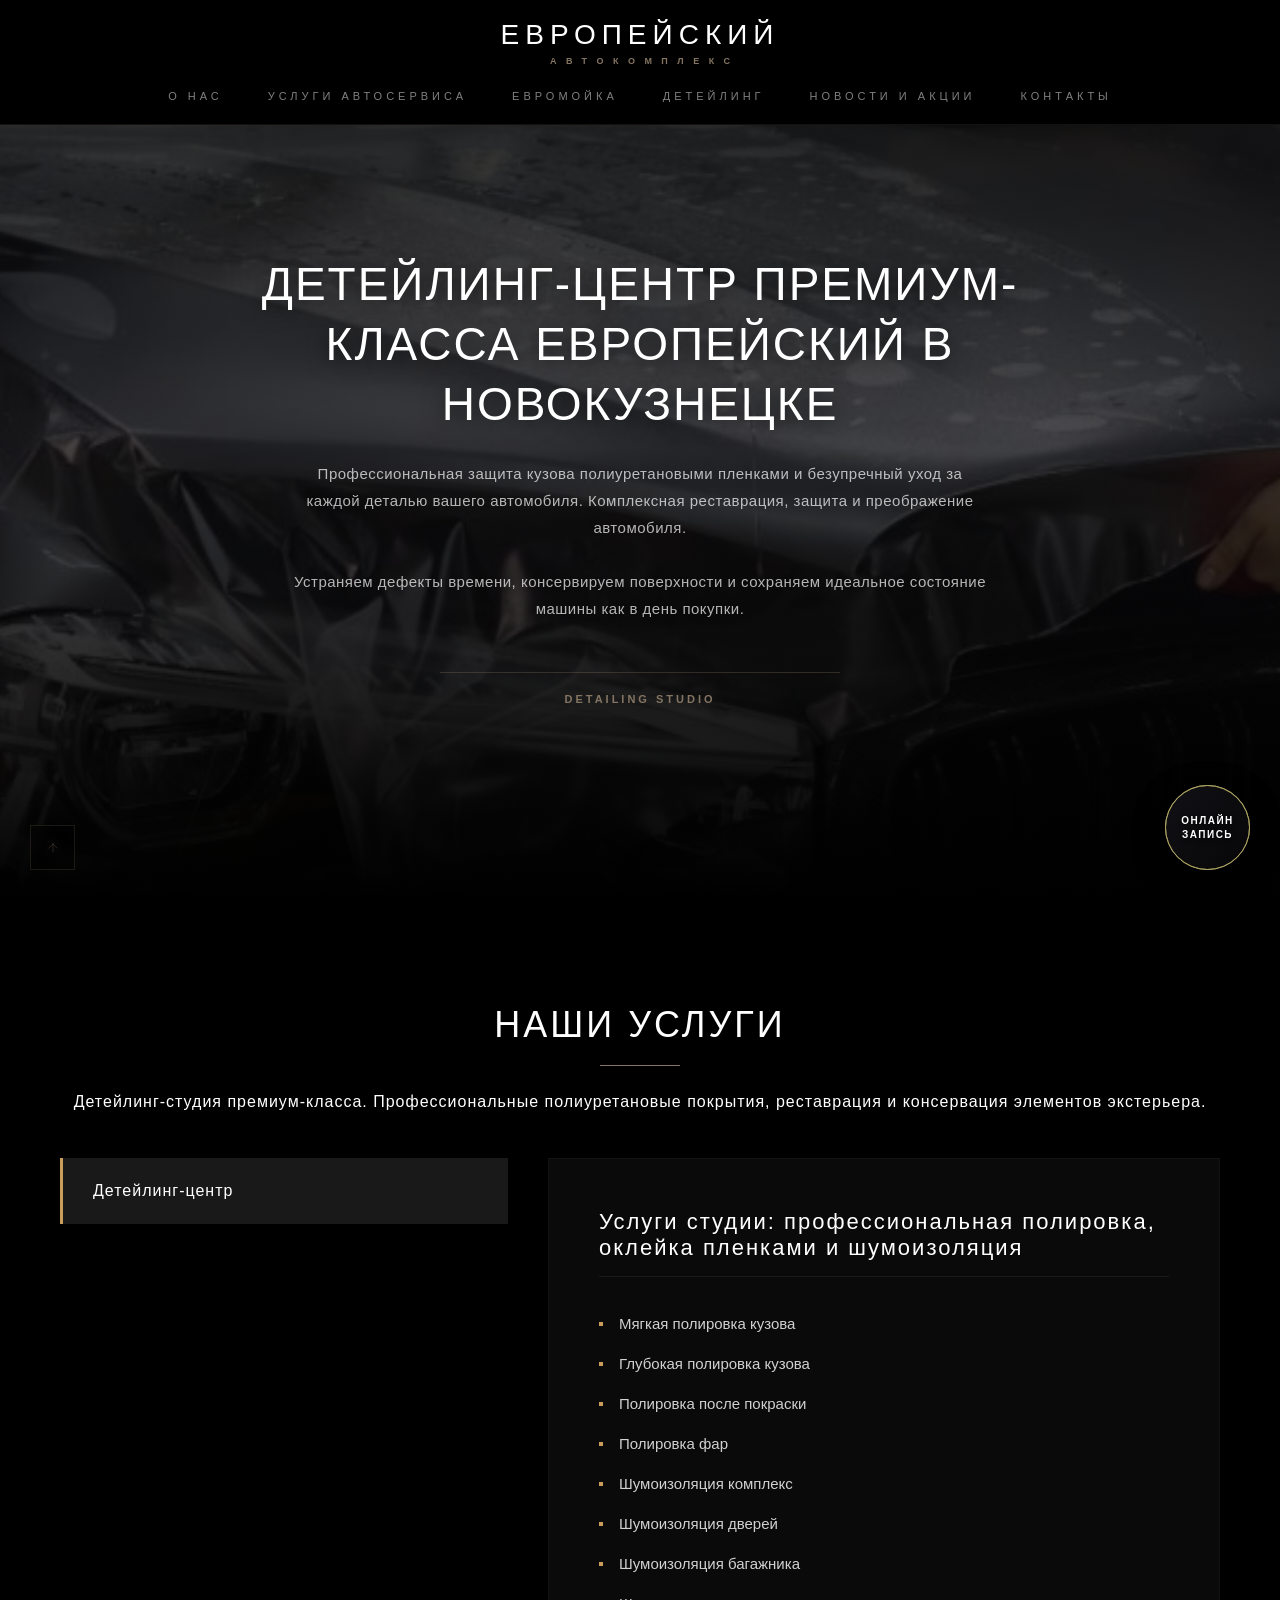
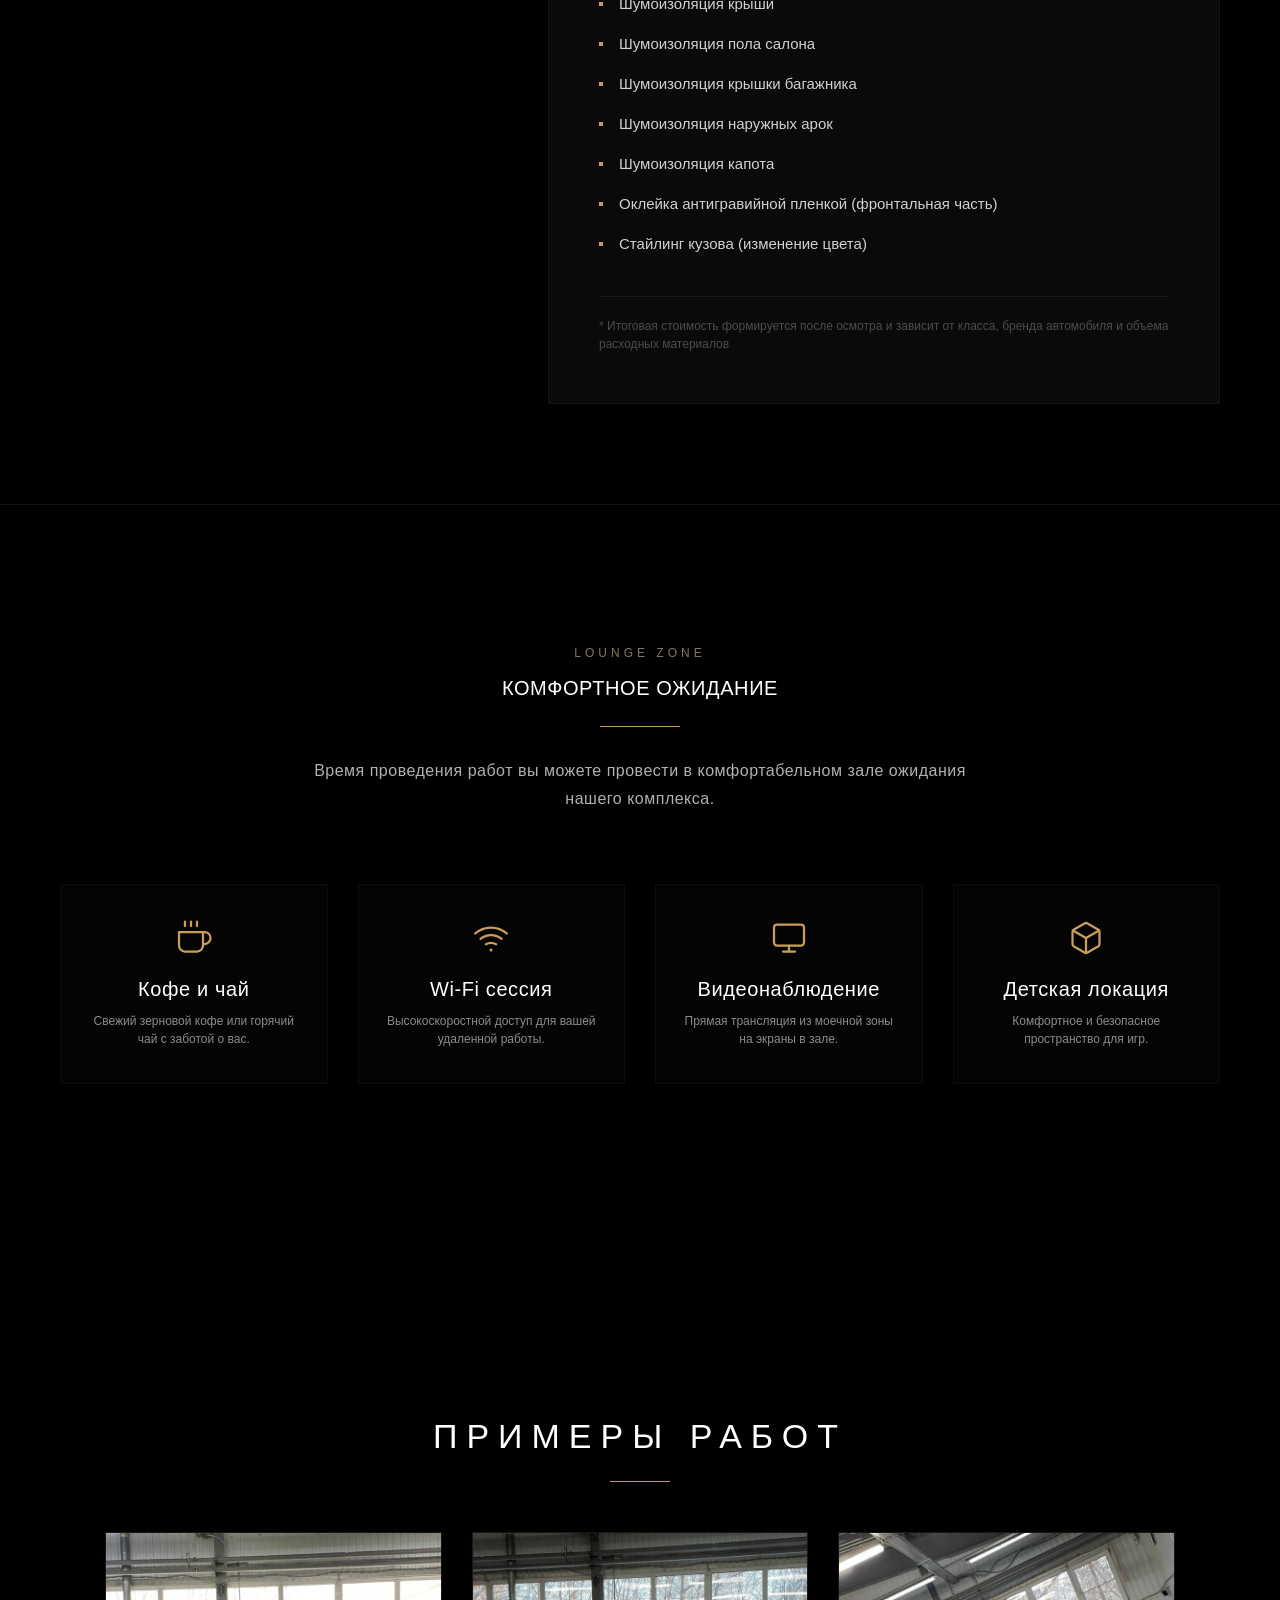
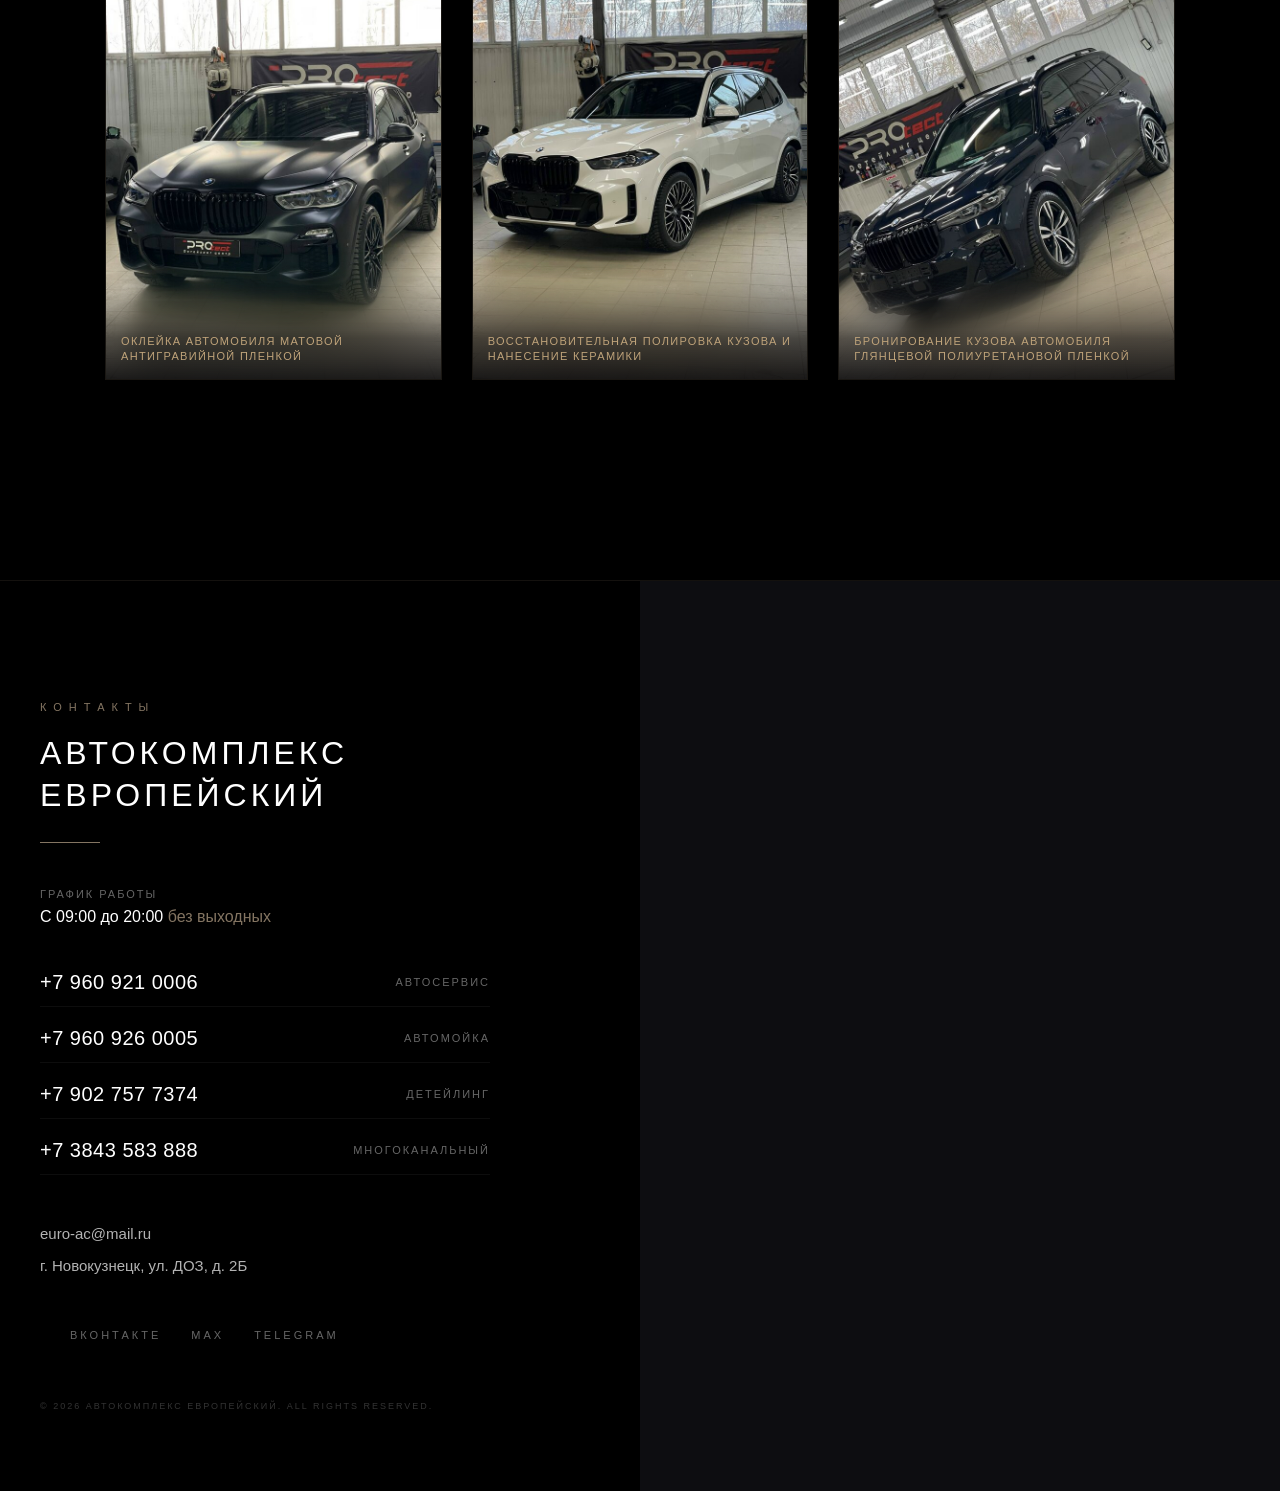
<file: detailing/detailing.html>
<!DOCTYPE html>
<html lang="ru">
<head>
    <!-- Yandex.Metrika counter -->
<script type="text/javascript">
    (function(m,e,t,r,i,k,a){
        m[i]=m[i]||function(){(m[i].a=m[i].a||[]).push(arguments)};
        m[i].l=1*new Date();
        for (var j = 0; j < document.scripts.length; j++) {if (document.scripts[j].src === r) { return; }}
        k=e.createElement(t),a=e.getElementsByTagName(t)[0],k.async=1,k.src=r,a.parentNode.insertBefore(k,a)
    })(window, document,'script','https://mc.yandex.ru/metrika/tag.js?id=111897765', 'ym');

    ym(111897765, 'init', {ssr:true, webvisor:true, clickmap:true, ecommerce:"dataLayer", referrer: document.referrer, url: location.href, accurateTrackBounce:true, trackLinks:true});
</script>
<noscript><div><img src="https://mc.yandex.ru/watch/111897765" style="position:absolute; left:-9999px;" alt="" /></div></noscript>
<!-- /Yandex.Metrika counter -->
    <meta charset="UTF-8">
    <meta name="viewport" content="width=device-width, initial-scale=1.0">
    <title>Детейлинг в Новокузнецке: полировка кузова, оклейка пленкой, шумоизоляция авто</title>
<meta name="description" content="Детейлинг-центр премиум-класса в автокомплексе Европейский на ДОЗ. Восстановительная полировка, бронирование антигравийными полиуретановыми пленками, комплексная шумоизоляция салона.">
<link rel="canonical" href="https://euro-ac.ru">
    <link rel="stylesheet" href="../style.css">
   <!-- Круглая иконка для поиска Яндекса и вкладок -->
<link rel="icon" type="image/png" href="/images/ab.png">

<!-- Круглая иконка для смартфонов Apple и Android -->
<link rel="apple-touch-icon" href="/images/ab.png">
</head>
<body>

    <!-- PREMIUM FIXED NAVBAR -->
    <nav class="navbar">
        <div class="nav-container">
            <input type="checkbox" id="menu-toggle" class="menu-checkbox">
            <a href="../index.html" class="logo">
                <span class="logo-main">ЕВРОПЕЙСКИЙ</span>
                <span class="logo-sub">автокомплекс</span>
            </a>
            <label for="menu-toggle" class="burger-icon">
                <span></span>
                <span></span>
                <span></span>
            </label>
            <ul class="nav-menu">
    <li><a href="../index.html#about">О нас</a></li>
    <li><a href="../index.html#autoservice">Услуги автосервиса</a></li>
    <li><a href="../mojka/mojka.html">Евромойка</a></li>
    <li><a href="../detailing/detailing.html">Детейлинг</a></li>
    <li><a href="../index.html#offers">Новости и акции</a></li>
    <li><a href="#contacts">Контакты</a></li>
</ul>
        </div>
    </nav>

    <!-- HERO SECTION -->
    <section class="hero-section" style="background-image: url('../images/2-1-768x384.jpg');">
        <div class="hero-overlay"></div>
        <div class="hero-content">
            <h1 class="hero-title" style="font-weight: 300 !important; letter-spacing: 2px !important; text-transform: none !important;">
                ДЕТЕЙЛИНГ-ЦЕНТР ПРЕМИУМ-КЛАССА ЕВРОПЕЙСКИЙ В НОВОКУЗНЕЦКЕ
            </h1>
            <p class="hero-text">
                Профессиональная защита кузова полиуретановыми пленками и безупречный уход за каждой деталью вашего автомобиля. Комплексная реставрация, защита и преображение автомобиля.<br><br>
                Устраняем дефекты времени, консервируем поверхности и сохраняем идеальное состояние машины как в день покупки.
            </p>
            <div class="hero-mission" style="margin-bottom: 20px;">DETAILING STUDIO</div>
        </div>
    </section>

<!-- ==========================================================================
     МОБИЛЬНО-АДАПТИВНЫЙ LOFT-МОДУЛЬ УСЛУГ (БЕЗ ЦИФР)
     ========================================================================== -->
<section class="loft-services-layout">
    <div class="loft-services-container">
        
            <!-- ИСПРАВЛЕННЫЙ БЛОК: СИНХРОНИЗАЦИЯ СТИЛЯ ЧЕРТЫ И ШРИФТА -->
            <div class="eurowash-header" style="text-align: center; margin-bottom: 40px !important;">
                <h2 class="detailing-main-title" style="font-weight: 300 !important; letter-spacing: 3px !important; text-transform: uppercase !important; font-size: 36px !important; margin-bottom: 15px !important; color: #FFFFFF !important;">
                    Наши услуги
                </h2>
                <div class="eurowash-line-divider" style="margin: 0 auto 20px auto !important;"></div>
                <p class="detailing-paragraph lead-text">Детейлинг-студия премиум-класса. Профессиональные полиуретановые покрытия, реставрация и консервация элементов экстерьера.</p>
            </div>

        <div class="loft-tabs-wrapper">
            
            <!-- НАВИГАЦИЯ -->
            <div class="loft-tabs-grid">
                
                <!-- КАТЕГОРИЯ 1 -->
                <div class="loft-tab-group" id="group-cat-to">
                    <div class="loft-tab-btn active" onclick="switchLoftTab(this, 'cat-to')">
                        <span class="tab-title">Детейлинг-центр</span>
                    </div>
                </div>

            </div>

            <!-- ДЕСКТОПНЫЙ ХРАНИЛИЩЕ-ЭКРАН -->
            <div class="loft-panels-display" id="desktop-display-panel">
                
                <!-- СОДЕРЖИМОЕ КАТЕГОРИИ 1 -->
                <div class="loft-panel-content active" id="cat-to">
                    <h3 class="panel-inside-title">Услуги студии: профессиональная полировка, оклейка пленками и шумоизоляция</h3>
                    <ul class="price-list-items">
                        <li>Мягкая полировка кузова</li>
                        <li>Глубокая полировка кузова</li>
                        <li>Полировка после покраски</li>
                        <li>Полировка фар</li>
                        <li>Шумоизоляция комплекс</li>
                        <li>Шумоизоляция дверей</span></li>
                        <li>Шумоизоляция багажника</li>
                        <li>Шумоизоляция крыши</li>
                        <li>Шумоизоляция пола салона</li>
                        <li>Шумоизоляция крышки багажника</li>
                        <li>Шумоизоляция наружных арок</li>
                        <li>Шумоизоляция капота</li>
                        <li>Оклейка антигравийной пленкой (фронтальная часть)</li>
                        <li>Стайлинг кузова (изменение цвета)</li>
                    </ul>
                    <div class="panel-disclaimer">
                        * Итоговая стоимость формируется после осмотра и зависит от класса, бренда автомобиля и объема расходных материалов

                    </div>
                </div>

                </div>

            </div>
        </div>

    </div>
</section>

    <!-- LOUNGE-ZONE MONOLITH -->
    <section class="loft-comfort-monolith" style="background-image: url('../images/photo-1625047509248-.jpg');">
        <div class="monolith-dark-overlay"></div>
        <div class="monolith-content">
            
            <div class="comfort-header-centered">
                <span class="comfort-meta-code">LOUNGE ZONE</span>
                <h2 class="comfort-title-main">Комфортное Ожидание</h2>
                <div class="comfort-line-center"></div>
                <p class="comfort-text-lead">Время проведения работ вы можете провести в комфортабельном зале ожидания нашего комплекса.</p>
            </div>

            <!-- Лента из 4-х премиальных пунктов лофта -->
            <div class="comfort-linear-ribbon">
                <div class="ribbon-item">
                    <div class="ribbon-icon">
                        <svg viewBox="0 0 24 24" fill="none" stroke="#ca9e5a" stroke-width="1.5" stroke-linecap="round" stroke-linejoin="round"><path d="M18 8h1a4 4 0 0 1 0 8h-1"></path><path d="M2 8h16v9a4 4 0 0 1-4 4H6a4 4 0 0 1-4-4V8z"></path><line x1="6" y1="1" x2="6" y2="4"></line><line x1="10" y1="1" x2="10" y2="4"></line><line x1="14" y1="1" x2="14" y2="4"></line></svg>
                    </div>
                    <h2 class="ribbon-label">Кофе и чай</h2>
                    <p class="ribbon-desc">Свежий зерновой кофе или горячий чай с заботой о вас.</p>
                </div>

                <div class="ribbon-item">
                    <div class="ribbon-icon">
                        <svg viewBox="0 0 24 24" fill="none" stroke="#ca9e5a" stroke-width="1.5" stroke-linecap="round" stroke-linejoin="round"><path d="M5 12.55a11 11 0 0 1 14.08 0"></path><path d="M1.42 9a16 16 0 0 1 21.16 0"></path><path d="M8.58 16.14a7 7 0 0 1 6.84 0"></path><line x1="12" y1="20" x2="12.01" y2="20" stroke-width="2"></line></svg>
                    </div>
                    <h2 class="ribbon-label">Wi-Fi сессия</h2>
                    <p class="ribbon-desc">Высокоскоростной доступ для вашей удаленной работы.</p>
                </div>

                <div class="ribbon-item">
                    <div class="ribbon-icon">
                        <svg viewBox="0 0 24 24" fill="none" stroke="#ca9e5a" stroke-width="1.5" stroke-linecap="round" stroke-linejoin="round"><rect x="2" y="3" width="20" height="14" rx="2" ry="2"></rect><line x1="8" y1="21" x2="16" y2="21"></line><line x1="12" y1="17" x2="12" y2="21"></line></svg>
                    </div>
                    <h2 class="ribbon-label">Видеонаблюдение</h2>
                    <p class="ribbon-desc">Прямая трансляция из моечной зоны на экраны в зале.</p>
                </div>

                <div class="ribbon-item">
                    <div class="ribbon-icon">
                        <svg viewBox="0 0 24 24" fill="none" stroke="#ca9e5a" stroke-width="1.5" stroke-linecap="round" stroke-linejoin="round"><path d="M21 16V8a2 2 0 0 0-1-1.73l-7-4a2 2 0 0 0-2 0l-7 4A2 2 0 0 0 3 8v8a2 2 0 0 0 1 1.73l7 4a2 2 0 0 0 2 0l7-4A2 2 0 0 0 21 16z"></path><polyline points="3.27 6.96 12 12.01 20.73 6.96"></polyline><line x1="12" y1="22.08" x2="12" y2="12"></line></svg>
                    </div>
                    <h2 class="ribbon-label">Детская локация</h2>
                    <p class="ribbon-desc">Комфортное и безопасное пространство для игр.</p>
                </div>
            </div>
        </div>
    </section>

    <!-- ПРИМЕРЫ РАБОТ -->
    <section class="reviews-loft-section">
        <div class="reviews-loft-container">
        <div class="reviews-loft-header" style="text-align: center !important; margin-bottom: 50px !important; padding-top: 50px !important;">
            <h2 class="eurowash-header" style="font-weight: 300 !important; letter-spacing: 9px !important; text-transform: uppercase !important; color: #FFFFFF !important; font-size: 34px !important; margin: 0 0 22px 0 !important; padding: 0 !important;">ПРИМЕРЫ РАБОТ</h2>
            <div class="eurowash-line-divider" style="width: 60px !important; height: 1px !important; background-color: #ca9e5a !important; margin: 0 auto !important; display: block !important;"></div>
        </div>
            <div class="reviews-grid-system">
        <div class="eurowash-portfolio-grid">
            
            <!-- Карточка 1 -->
            <div class="eurowash-portfolio-item">
                <img class="eurowash-portfolio-img" src="../images/5.jpg" alt="Оклейка автомобиля матовой антигравийной пленкой в детейлинг-центре Европейский Новокузнецк">
                <div class="eurowash-portfolio-content">
                    <h3 class="eurowash-portfolio-title">Оклейка автомобиля матовой антигравийной пленкой</h3>
                </div>
            </div>

            <!-- Карточка 2 -->
            <div class="eurowash-portfolio-item">
                <img class="eurowash-portfolio-img" src="../images/4.jpg" alt="Восстановительная полировка кузова автомобиля BMW с нанесением керамики на ул. ДОЗ 2Б">
                <div class="eurowash-portfolio-content">
                    <h3 class="eurowash-portfolio-title">Восстановительная полировка кузова и нанесение керамики</h3>
                </div>
            </div>

            <!-- Карточка 3 -->
            <div class="eurowash-portfolio-item">
                <img class="eurowash-portfolio-img" src="../images/6.jpg" alt="Бронирование кузова автомобиля Audi глянцевой полиуретановой пленкой премиум-класса">
                <div class="eurowash-portfolio-content">
                    <h3 class="eurowash-portfolio-title">Бронирование кузова автомобиля глянцевой полиуретановой пленкой</h3>
                </div>
            </div>

        </div>
    </section>

    <!-- PREMIUM LOFT FOOTER -->
    <footer id="contacts" class="loft-footer-section">
        <div class="loft-footer-container">
            <div class="footer-info-plate">
                <span class="footer-bronze-label">Контакты</span>
<h2 class="footer-main-title">Автокомплекс <span class="brand-bold">Европейский</span></h2>
<div class="footer-line-divider"></div>
                <div class="footer-meta-block">
                    <span class="meta-label">График работы</span>
                    <span class="meta-value">С 09:00 до 20:00 <span class="bronze-faded">без выходных</span></span>
                </div>
                <div class="footer-phones-grid">
                    <a href="tel:+79609210006" class="footer-phone-link">
                        <span class="phone-number">+7 960 921 0006</span>
                        <span class="phone-dept">автосервис</span>
                    </a>
                    <a href="tel:+79609260005" class="footer-phone-link">
                        <span class="phone-number">+7 960 926 0005</span>
                        <span class="phone-dept">автомойка</span>
                    </a>
                    <a href="tel:+79027577374" class="footer-phone-link">
                        <span class="phone-number">+7 902 757 7374</span>
                        <span class="phone-dept">детейлинг</span>
                    </a>
                    <a href="tel:+73843583888" class="footer-phone-link">
                        <span class="phone-number">+7 3843 583 888</span>
                        <span class="phone-dept">многоканальный</span>
                    </a>
                </div>
                <div class="footer-navigation-links">
                    <a href="mailto:euro-ac@mail.ru" class="footer-interactive-anchor">euro-ac@mail.ru</a>
                <!-- Прямая ссылка-переход в карточку 2ГИС -->
                <a href="https://2gis.ru/novokuznetsk/firm/70000001036397132?m=87.129982%2C53.785603%2F16" target="_blank" rel="noopener" class="footer-interactive-anchor address-anchor">
                    г. Новокузнецк, ул. ДОЗ, д. 2Б
                </div>
            <!-- Блок социальных сетей (Иконки заменены на элитный текстовый разгон) -->
            <div class="footer-social-loft">
                <a href="https://vk.com/euroac" target="_blank" rel="noopener" class="social-loft-link">ВКонтакте</a>
                <a href="https://max.ru/join/dJu6TANS-S82IZVHqAVHKqB6mJ25j6_Ol82j2X-LHgs" target="_blank" rel="noopener" class="social-loft-link">MAX</a>
                <a href="https://t.me/EuroAutoServiceNVKZ" target="_blank" rel="noopener" class="social-loft-link">Telegram</a>
            </div>
                <span class="footer-copyright-porsche">© 2026 АВТОКОМПЛЕКС ЕВРОПЕЙСКИЙ. ALL RIGHTS RESERVED.</span>
            </div>
            
            <div class="footer-map-plate">
    <div style="position:relative;overflow:hidden;"><a href="https://yandex.ru/maps/org/yevropeyskiy/230646910896/?utm_medium=mapframe&utm_source=maps" style="color:#eee;font-size:12px;position:absolute;top:0px;">Европейский</a><a href="https://yandex.ru/maps/237/novokuznetsk/category/car_service_auto_repair/184105246/?utm_medium=mapframe&utm_source=maps" style="color:#eee;font-size:12px;position:absolute;top:14px;">Автосервис, автотехцентр в Новокузнецке</a><a href="https://yandex.ru/maps/237/novokuznetsk/category/auto_detailing/9561111444/?utm_medium=mapframe&utm_source=maps" style="color:#eee;font-size:12px;position:absolute;top:28px;">Детейлинг в Новокузнецке</a><iframe src="https://yandex.ru/map-widget/v1/org/yevropeyskiy/230646910896/?ll=87.129810%2C53.785544&z=16" width="560" height="400" frameborder="1" allowfullscreen="true" style="position:relative;"></iframe></div>
            </div>
        </div>
    </footer>

    <a href="#" class="loft-scroll-top-btn" style="border-radius: 0 !important;">
        <svg viewBox="0 0 24 24" fill="none" stroke="currentColor"><path d="M12 19V5M5 12l7-7 7 7" stroke-width="1.2"/></svg>
    </a>

    </footer>

        <!-- КНОПКА ЗАПИСИ (из вашего кода Tilda) -->
    <a href="#popup:zapis" class="my-floating-btn">
        <div class="pulse-wave wave-1"></div>
        <div class="pulse-wave wave-2"></div>
        <span class="btn-text">Онлайн<br>запись</span>
    </a>

 <!-- ========================================== -->
    <!-- БЛОК ОНЛАЙН-ЗАПИСИ (ФОРМА И КНОПКА)        -->
    <!-- ========================================== -->

    <!-- Модальное всплывающее окно (Попап) -->
    <div id="popup:zapis" class="popup-overlay">
        <!-- Кнопка-ссылка на саму себя для закрытия окна при клике на темный фон -->
        <a href="#close" class="popup-close-area"></a>
        
        <!-- Само окно из матового стекла -->
        <div class="popup-body-glass">
            <!-- Изящный крестик для закрытия формы -->
            <a href="#close" class="popup-close-btn">&times;</a>
            
            <!-- Заголовок формы -->
            <h3>Онлайн-запись</h3>
            <p class="popup-subtitle">Выберите удобное время для визита в автокомплекс</p>
            
            <!-- Интерактивная форма ввода данных -->
            <form id="crmForm" class="popup-form" action="https://script.google.com/macros/s/AKfycbyzHLDaqtXI50Fz1RO8ia5mrnzEPcvizptnSnze5HK3DpZdyk3x7TBOdiZ2ha40PhWG/exec" method="POST">
                <input type="hidden" id="pageUrlField" name="page_url" value="">
                <div class="form-group">
                    <label>Ваше имя</label>
                    <input type="text" id="clientName" name="name" required placeholder="Иван Иванов">
                </div>
                
                <div class="form-group">
                    <label>Номер телефона</label>
                    <input type="tel" id="clientPhone" name="phone" required placeholder="+7 (999) 000-00-00">
                </div>
                
                <div class="form-group">
                    <label>Выберите направление услуг</label>
                    <select name="service" id="clientService" required>
    <option value="" disabled selected>Нажмите для выбора...</option>
    <option value="Автосервис и Ремонт">Автосервис / Ремонт</option>
    <option value="Автомойка">Автомойка</option>
    <option value="Детейлинг и Полировка">Детейлинг / Полировка</option>
    <option value="Хранение шин">Сезонное хранение шин</option>
</select>
                </div>
                
                <!-- Премиальная кнопка отправки с золотым свечением -->
                <button type="submit" id="submitBtn" class="popup-submit-btn">Подтвердить запись</button>
            </form>
        </div>
    </div>

    <!-- Фиксированная кнопка записи VIP-формата с волнами цвета шампани -->
    <a href="#popup:zapis" class="my-floating-btn">
        <div class="pulse-wave wave-1"></div>
        <div class="pulse-wave wave-2"></div>
        <span class="btn-text">Онлайн<br>запись</span>
    </a>

    <!-- МОДИФИКАТОР СМУЗ-СКРОЛЛА ДЛЯ ЯКОРЕЙ -->
    <script>
        document.querySelectorAll('a[href^="#"]').forEach(anchor => {
            anchor.addEventListener('click', function (e) {
                const targetId = this.getAttribute('href');
                if (targetId === '#') return;
                
                const targetElement = document.querySelector(targetId);
                if (targetElement) {
                    e.preventDefault();
                    targetElement.scrollIntoView({
                        behavior: 'smooth'
                    });
                }
            });
        });
    </script>

        
<script>
function toggleFaq(trigger) {
    // 1. Находим общую коробку текущего вопроса
    const item = trigger.parentElement;
    // 2. Находим скрытую панель ответа строго внутри этой коробки
    const panel = item.querySelector('.faq-panel');
    // 3. Проверяем, открыт ли этот вопрос прямо сейчас
    const isNowActive = item.classList.contains('active');
    
    // Мягко закрываем все остальные открытые вопросы на сайте (эффект моно-аккордеона)
    document.querySelectorAll('.faq-item').forEach(el => {
        el.classList.remove('active');
        el.querySelector('.faq-panel').style.maxHeight = null;
    });

    // Если вопрос был закрыт — активируем класс и принудительно вычисляем его внутреннюю высоту в пикселях
    if (!isNowActive) {
        item.classList.add('active');
        panel.style.maxHeight = panel.scrollHeight + "px";
    }
}
</script>

<script>
    function switchLoftTab(btn, targetId) {
        const isMobile = window.innerWidth <= 991;
        const targetPanel = document.getElementById(targetId);
        const parentGroup = btn.closest('.loft-tab-group');

        // Базовый сброс активности у всех кнопок
        document.querySelectorAll('.loft-tab-btn').forEach(b => b.classList.remove('active'));
        btn.classList.add('active');

        if (isMobile) {
            // Мобильная логика: если панель уже раскрыта внутри этой же группы — закрываем её
            if (parentGroup.contains(targetPanel) && targetPanel.classList.contains('active')) {
                targetPanel.classList.remove('active');
                btn.classList.remove('active');
                // Возвращаем панель обратно в десктопный блок-хранилище
                document.getElementById('desktop-display-panel').appendChild(targetPanel);
                return;
            }

            // Убираем старую активную панель у других элементов
            document.querySelectorAll('.loft-panel-content').forEach(p => {
                if(p.classList.contains('active')) {
                    p.classList.remove('active');
                    document.getElementById('desktop-display-panel').appendChild(p);
                }
            });

            // Переносим контент внутрь мобильной группы прямо под кнопку и активируем
            parentGroup.appendChild(targetPanel);
            targetPanel.classList.add('active');

            // Умный автоскролл: мягко докручиваем экран до нажатой кнопки
            setTimeout(() => {
                btn.scrollIntoView({ behavior: 'smooth', block: 'start' });
            }, 100);

        } else {
            // Десктопная логика: возвращаем панели в штатное окно вывода справа
            const display = document.getElementById('desktop-display-panel');
            document.querySelectorAll('.loft-panel-content').forEach(p => {
                p.classList.remove('active');
                if (p.parentNode !== display) {
                    display.appendChild(p);
                }
            });
            targetPanel.classList.add('active');
        }
    }

    // Запускаем проверку при изменении размеров экрана
    window.addEventListener('resize', function() {
        const activeBtn = document.querySelector('.loft-tab-btn.active');
        if (activeBtn) {
            const targetId = activeBtn.onclick.toString().match(/'([^']+)'/)[1];
            switchLoftTab(activeBtn, targetId);
        }
    });
</script>



<!-- Плавающая стрелка «Наверх» в левом углу -->
<a href="#" class="loft-scroll-top-btn" title="Наверх">
    <svg viewBox="0 0 24 24" fill="none" stroke="currentColor" stroke-width="1.5">
        <path d="M12 19V5M12 5L5 12M12 5L19 12" stroke-linecap="square"/>
    </svg>
</a>

<script src="../popup-universal.js"></script>

</body>
</html>
</file>
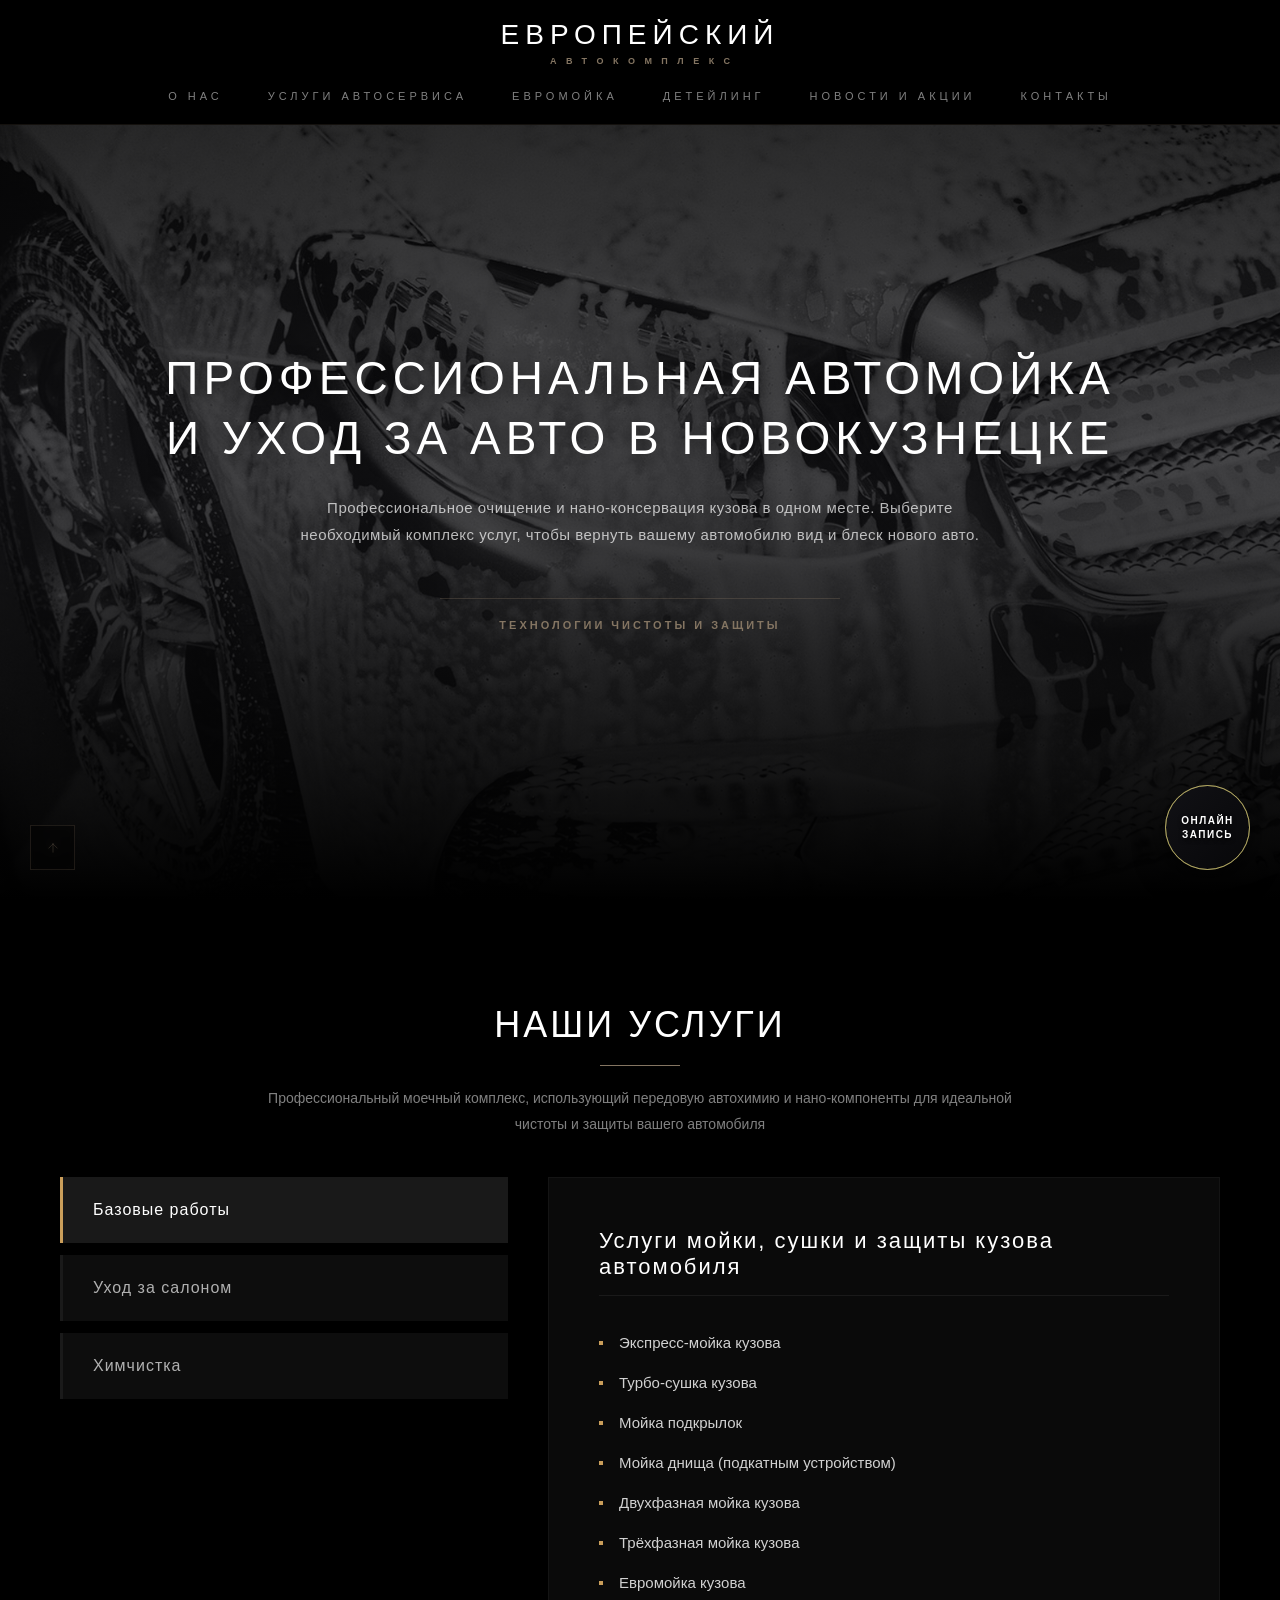
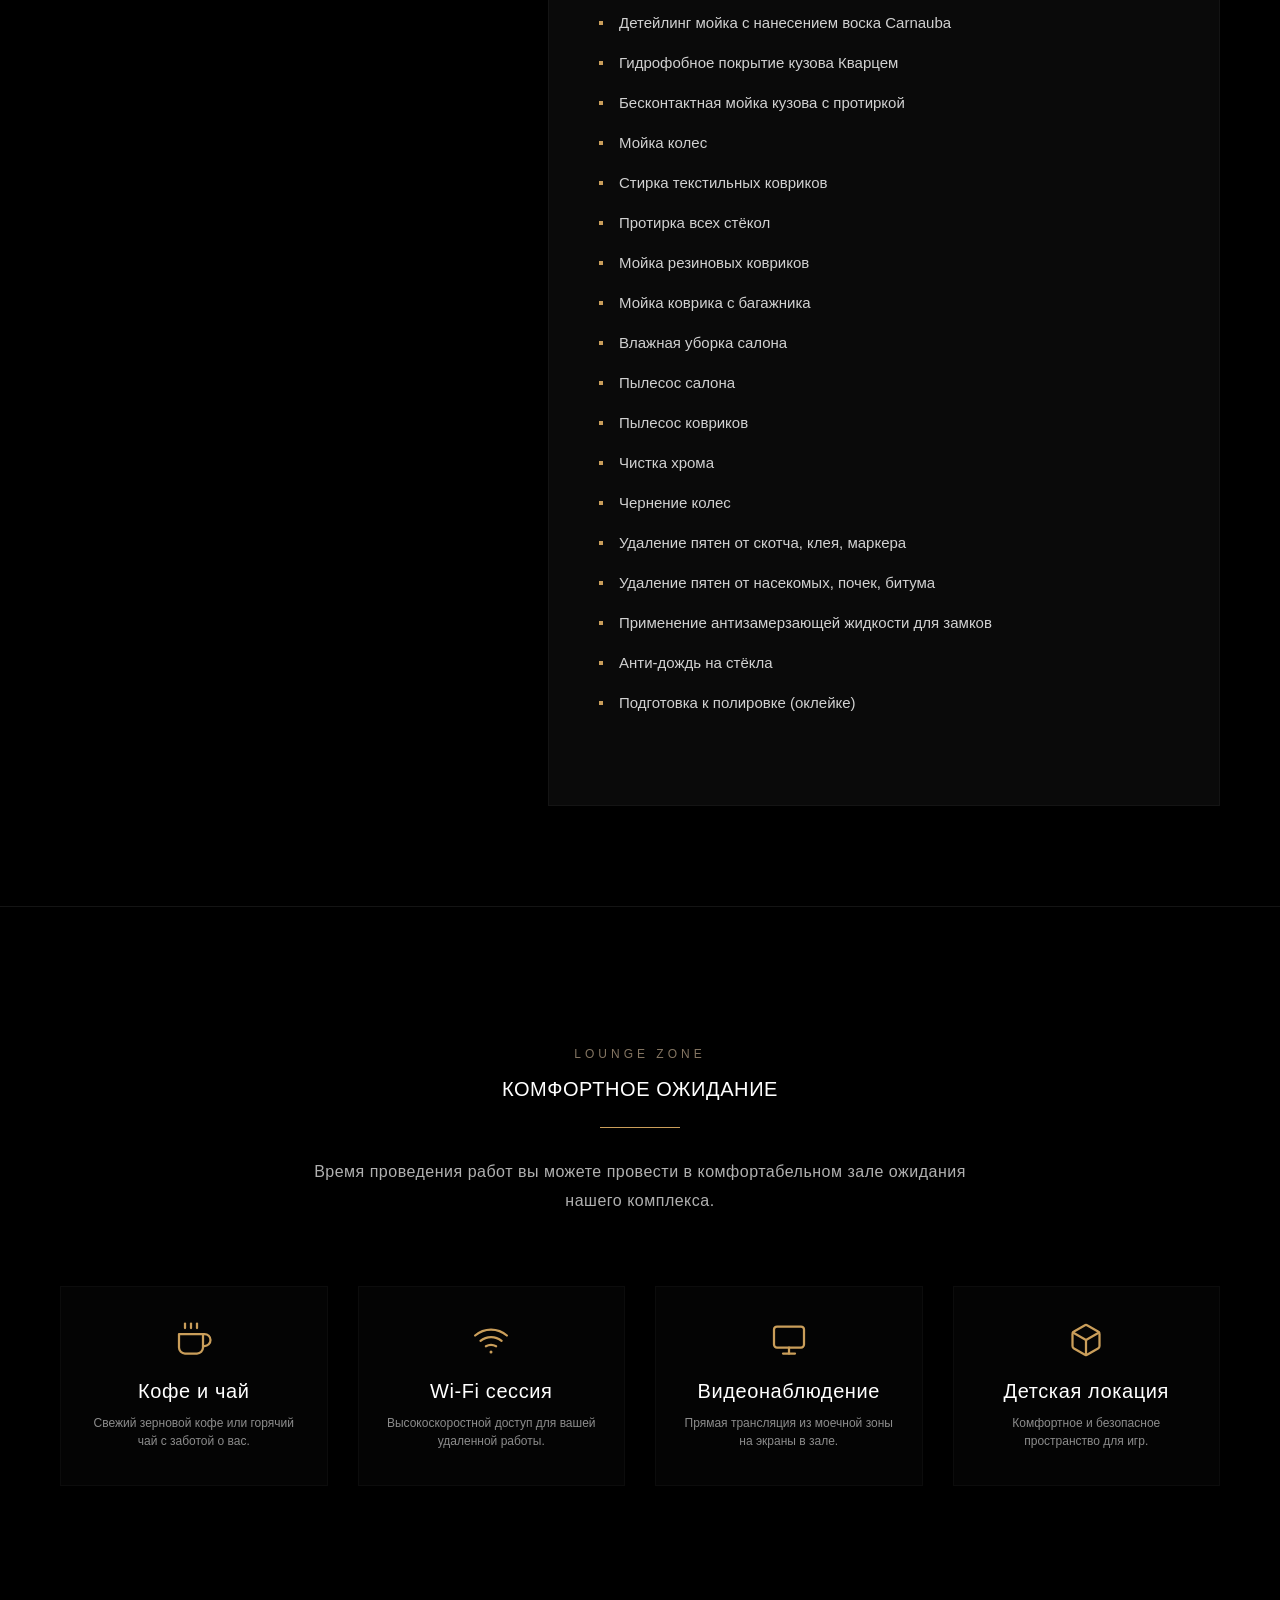
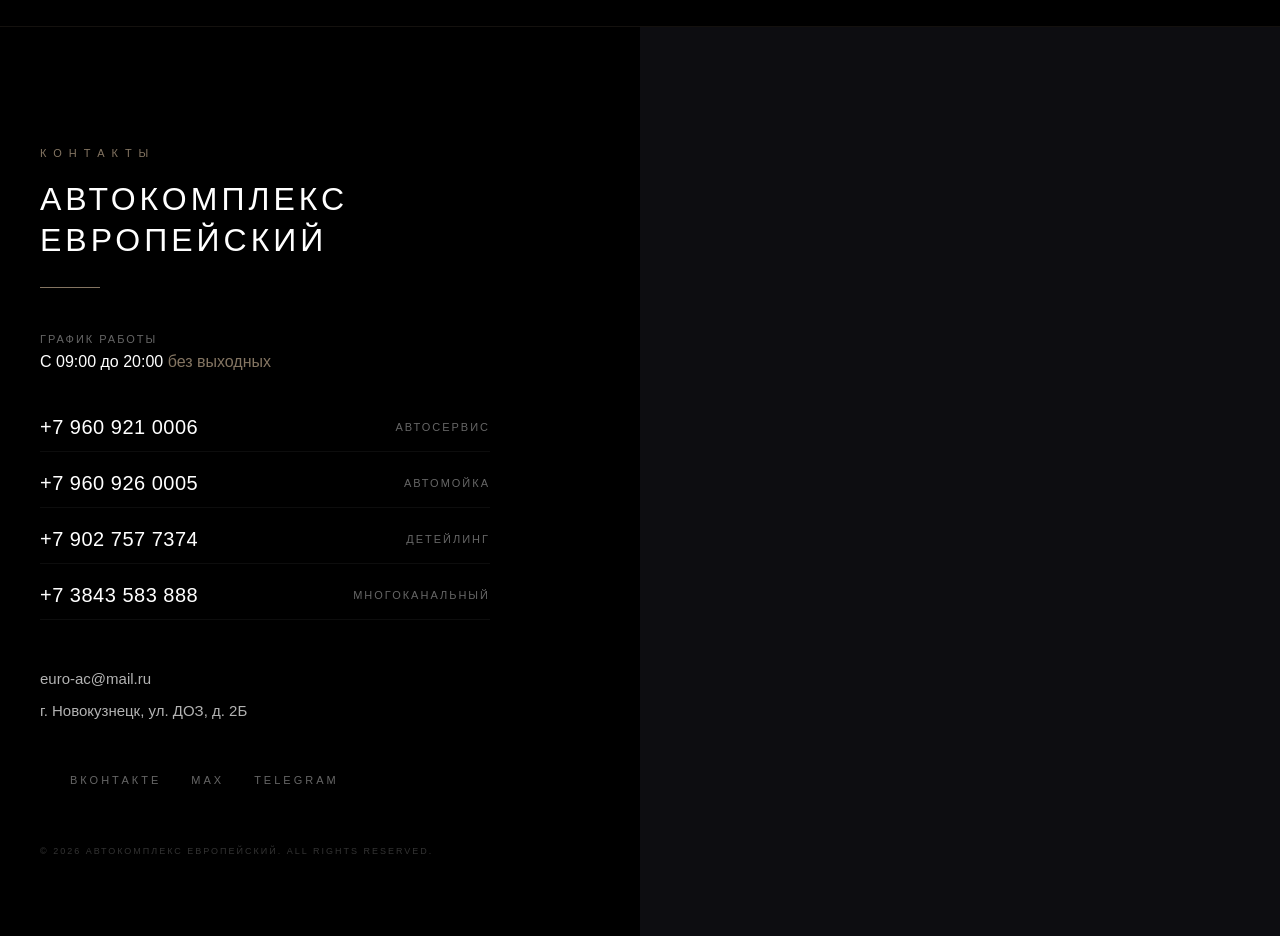
<file: mojka/mojka.html>
<!DOCTYPE html>
<html lang="ru">
<head>
    <!-- Yandex.Metrika counter -->
<script type="text/javascript">
    (function(m,e,t,r,i,k,a){
        m[i]=m[i]||function(){(m[i].a=m[i].a||[]).push(arguments)};
        m[i].l=1*new Date();
        for (var j = 0; j < document.scripts.length; j++) {if (document.scripts[j].src === r) { return; }}
        k=e.createElement(t),a=e.getElementsByTagName(t)[0],k.async=1,k.src=r,a.parentNode.insertBefore(k,a)
    })(window, document,'script','https://mc.yandex.ru/metrika/tag.js?id=111897765', 'ym');

    ym(111897765, 'init', {ssr:true, webvisor:true, clickmap:true, ecommerce:"dataLayer", referrer: document.referrer, url: location.href, accurateTrackBounce:true, trackLinks:true});
</script>
<noscript><div><img src="https://mc.yandex.ru/watch/111897765" style="position:absolute; left:-9999px;" alt="" /></div></noscript>
<!-- /Yandex.Metrika counter -->
    <meta charset="UTF-8">
    <meta name="viewport" content="width=device-width, initial-scale=1.0">
    <title>Автомойка в Европейском Новокузнецк — Комплексная мойка кузова и химчистка салона</title>
    <meta name="description" content="Ищете качественную автомойку в Новокузнецке? 🧼 Автокомплекс Европейский на ДОЗ 2Б: трехфазная евромойка кузова, деликатная химчистка салона и уход за автомобилем. Цены на сайте.">
<link rel="canonical" href="https://euro-ac.ru">
    <!-- Подключаем наш глобальный файл стилей. Путь ведет на уровень выше -->
    <link rel="stylesheet" href="../style.css">
    <!-- Внутренний фикс адаптивности табов для мобильных экранов -->
   <!-- Круглая иконка для поиска Яндекса и вкладок -->
<link rel="icon" type="image/png" href="/images/ab.png">

<!-- Круглая иконка для смартфонов Apple и Android -->
<link rel="apple-touch-icon" href="/images/ab.png">
</head>
<body>

    <!-- PREMIUM FIXED NAVBAR -->
    <nav class="navbar">
        <div class="nav-container">
            <!-- Правильное лофт-позиционирование: Логотип идет ПЕРВЫМ (он встанет слева) -->
            <a href="../index.html" class="logo">
                <span class="logo-main">ЕВРОПЕЙСКИЙ<span class="brand-bold"></span></span>
                <span class="logo-sub">автокомплекс</span>
            </a>

            <!-- Служебный чекбокс и иконка бургера идут ПОСЛЕДНИМИ (они встанут справа) -->
            <input type="checkbox" id="menu-toggle" class="menu-checkbox">
            <label for="menu-toggle" class="burger-icon">
                <span></span>
                <span></span>
                <span></span>
            </label>

            <!-- Адаптивное меню навигации -->
            <ul class="nav-menu">
    <li><a href="../index.html#about">О нас</a></li>
    <li><a href="../index.html#autoservice">Услуги автосервиса</a></li>
    <li><a href="../mojka/mojka.html">Евромойка</a></li>
    <li><a href="../detailing/detailing.html">Детейлинг</a></li>
    <li><a href="../index.html#offers">Новости и акции</a></li>
    <li><a href="#contacts">Контакты</a></li>
</ul>
        </div>
    </nav>

     <!-- HERO SECTION (VIP BANNER) -->
    <section class="hero-section" style="background-image: url('../images/photo-1716650819763-.jpg');">
        <div class="hero-overlay"></div>
        <div class="hero-content">
            <h1 class="hero-title">Профессиональная автомойка и уход за авто в Новокузнецке</h1>
            <p class="hero-text">
                Профессиональное очищение и нано-консервация кузова в одном месте. 
                Выберите необходимый комплекс услуг, чтобы вернуть вашему автомобилю вид и блеск нового авто.
            </p>
            <div class="hero-mission">ТЕХНОЛОГИИ ЧИСТОТЫ И ЗАЩИТЫ</div>
        </div>
    </section>

<!-- ==========================================================================
     МОБИЛЬНО-АДАПТИВНЫЙ LOFT-МОДУЛЬ УСЛУГ (БЕЗ ЦИФР)
     ========================================================================== -->
<section class="loft-services-layout">
    <div class="loft-services-container">
        
            <!-- ИСПРАВЛЕННЫЙ БЛОК: СИНХРОНИЗАЦИЯ СТИЛЯ ЧЕРТЫ И ШРИФТА -->
            <div class="eurowash-header" style="text-align: center; margin-bottom: 40px !important;">
                <h2 class="eurowash-main-title" style="font-weight: 300 !important; letter-spacing: 3px !important; text-transform: uppercase !important; font-size: 36px !important; margin-bottom: 15px !important; color: #FFFFFF !important;">
                    Наши услуги
                </h2>
                <div class="eurowash-line-divider" style="margin: 0 auto 20px auto !important;"></div>
                <p class="eurowash-main-subtitle" style="max-width: 800px; margin: 0 auto !important;">
                    Профессиональный моечный комплекс, использующий передовую автохимию и нано-компоненты для идеальной чистоты и защиты вашего автомобиля
                </p>
            </div>

        <div class="loft-tabs-wrapper">
            
            <!-- НАВИГАЦИЯ: СЕТКА ИЗ 6 ПЛИТ -->
            <div class="loft-tabs-grid">
                
                <!-- КАТЕГОРИЯ 1 -->
                <div class="loft-tab-group" id="group-cat-to">
                    <div class="loft-tab-btn active" onclick="switchLoftTab(this, 'cat-to')">
                        <span class="tab-title">Базовые работы</span>
                    </div>
                </div>

                <!-- КАТЕГОРИЯ 2 -->
                <div class="loft-tab-group" id="group-cat-brakes">
                    <div class="loft-tab-btn" onclick="switchLoftTab(this, 'cat-brakes')">
                        <span class="tab-title">Уход за салоном</span>
                    </div>
                </div>

                <!-- КАТЕГОРИЯ 3 -->
                <div class="loft-tab-group" id="group-cat-suspension">
                    <div class="loft-tab-btn" onclick="switchLoftTab(this, 'cat-suspension')">
                        <span class="tab-title">Химчистка</span>
                    </div>
                </div>

            </div>

            <!-- ДЕСКТОПНЫЙ ХРАНИЛИЩЕ-ЭКРАН -->
            <div class="loft-panels-display" id="desktop-display-panel">
                
                <!-- СОДЕРЖИМОЕ КАТЕГОРИИ 1 -->
                <div class="loft-panel-content active" id="cat-to">
                    <h3 class="panel-inside-title">Услуги мойки, сушки и защиты кузова автомобиля</h3>
                    <ul class="price-list-items">
                        <li>Экспресс-мойка кузова</li>
                        <li>Турбо-сушка кузова</li>
                        <li>Мойка подкрылок</li>
                        <li>Мойка днища (подкатным устройством)</li>
                        <li>Двухфазная мойка кузова</li>
                        <li>Трёхфазная мойка кузова</li>
                        <li>Евромойка кузова</li>
                        <li>Детейлинг мойка с нанесением воска Carnauba</li>
                        <li>Гидрофобное покрытие кузова Кварцем</li>
                        <li>Бесконтактная мойка кузова с протиркой</li>
                        <li>Мойка колес</li>
                        <li>Стирка текстильных ковриков</li>
                        <li>Протирка всех стёкол</li>
                        <li>Мойка резиновых ковриков</li>
                        <li>Мойка коврика с багажника</li>
                        <li>Влажная уборка салона</li>
                        <li>Пылесос салона</li>
                        <li>Пылесос ковриков</li>
                        <li>Чистка хрома</li>
                        <li>Чернение колес</li>
                        <li>Удаление пятен от скотча, клея, маркера</li>
                        <li>Удаление пятен от насекомых, почек, битума</li>
                        <li>Применение антизамерзающей жидкости для замков</li>
                        <li>Анти-дождь на стёкла</li>
                        <li>Подготовка к полировке (оклейке)</li>
                    </ul>
                    </div>
                </div>

                <!-- СОДЕРЖИМОЕ КАТЕГОРИИ 2 -->
                <div class="loft-panel-content" id="cat-brakes">
                    <h3 class="panel-inside-title">Деликатный уход и комплексная уборка салона</h3>
                    <ul class="price-list-items">
                        <li>Очистка салона от шерсти</li>
                        <li>Уход за кожаными поверхностями</li>
                        <li>Полироль пластика всего автомобиля</li>
                        <li>Озонирование салона</li>
                        <li>Обработка силиконом резиновых уплотнений</li>
                        <li>Удаление загрязнения в салоне</li>
                        <li>Уборка багажника</li>
                        <li>Обработка всех кожаных элементов кондиционером</li>
                        <li>Влажная уборка салона</li>
                    </ul>
                    </div>
                </div>

                <!-- СОДЕРЖИМОЕ КАТЕГОРИИ 3 -->
                <div class="loft-panel-content" id="cat-suspension">
                    <h3 class="panel-inside-title">Глубокая химчистка салона и отдельных элементов</h3>
                    <ul class="price-list-items">
                        <li>Химчистка дисков</li>
                        <li>Химчистка сидений</li>
                        <li>Химчистка салона</li>
                        <li>Химчистка потолка</li>
                        <li>Химчистка пола</li>
                        <li>Химчистка одного элемента</li>
                        <li>Химчистка детского кресла</li>
                        <li>Химчистка багажника</li>
                    </ul>
                    <div class="panel-disclaimer">
                        * Итоговая стоимость формируется после осмотра и зависит от объема работ
                    </div>
                </div>
            </div>
        </div>

    </div>
</section>

    <!-- LOUNGE-ZONE MONOLITH -->
    <section class="loft-comfort-monolith" style="background-image: url('../images/photo-1625047509248-.jpg');">
        <div class="monolith-dark-overlay"></div>
        <div class="monolith-content">
            
            <div class="comfort-header-centered">
                <span class="comfort-meta-code">LOUNGE ZONE</span>
                <h2 class="comfort-title-main">Комфортное Ожидание</h2>
                <div class="comfort-line-center"></div>
                <p class="comfort-text-lead">Время проведения работ вы можете провести в комфортабельном зале ожидания нашего комплекса.</p>
            </div>

            <!-- Лента из 4-х премиальных пунктов лофта -->
            <div class="comfort-linear-ribbon">
                <div class="ribbon-item">
                    <div class="ribbon-icon">
                        <svg viewBox="0 0 24 24" fill="none" stroke="#ca9e5a" stroke-width="1.5" stroke-linecap="round" stroke-linejoin="round"><path d="M18 8h1a4 4 0 0 1 0 8h-1"></path><path d="M2 8h16v9a4 4 0 0 1-4 4H6a4 4 0 0 1-4-4V8z"></path><line x1="6" y1="1" x2="6" y2="4"></line><line x1="10" y1="1" x2="10" y2="4"></line><line x1="14" y1="1" x2="14" y2="4"></line></svg>
                    </div>
                    <h2 class="ribbon-label">Кофе и чай</h2>
                    <p class="ribbon-desc">Свежий зерновой кофе или горячий чай с заботой о вас.</p>
                </div>

                <div class="ribbon-item">
                    <div class="ribbon-icon">
                        <svg viewBox="0 0 24 24" fill="none" stroke="#ca9e5a" stroke-width="1.5" stroke-linecap="round" stroke-linejoin="round"><path d="M5 12.55a11 11 0 0 1 14.08 0"></path><path d="M1.42 9a16 16 0 0 1 21.16 0"></path><path d="M8.58 16.14a7 7 0 0 1 6.84 0"></path><line x1="12" y1="20" x2="12.01" y2="20" stroke-width="2"></line></svg>
                    </div>
                    <h2 class="ribbon-label">Wi-Fi сессия</h2>
                    <p class="ribbon-desc">Высокоскоростной доступ для вашей удаленной работы.</p>
                </div>

                <div class="ribbon-item">
                    <div class="ribbon-icon">
                        <svg viewBox="0 0 24 24" fill="none" stroke="#ca9e5a" stroke-width="1.5" stroke-linecap="round" stroke-linejoin="round"><rect x="2" y="3" width="20" height="14" rx="2" ry="2"></rect><line x1="8" y1="21" x2="16" y2="21"></line><line x1="12" y1="17" x2="12" y2="21"></line></svg>
                    </div>
                    <h2 class="ribbon-label">Видеонаблюдение</h2>
                    <p class="ribbon-desc">Прямая трансляция из моечной зоны на экраны в зале.</p>
                </div>

                <div class="ribbon-item">
                    <div class="ribbon-icon">
                        <svg viewBox="0 0 24 24" fill="none" stroke="#ca9e5a" stroke-width="1.5" stroke-linecap="round" stroke-linejoin="round"><path d="M21 16V8a2 2 0 0 0-1-1.73l-7-4a2 2 0 0 0-2 0l-7 4A2 2 0 0 0 3 8v8a2 2 0 0 0 1 1.73l7 4a2 2 0 0 0 2 0l7-4A2 2 0 0 0 21 16z"></path><polyline points="3.27 6.96 12 12.01 20.73 6.96"></polyline><line x1="12" y1="22.08" x2="12" y2="12"></line></svg>
                    </div>
                    <h2 class="ribbon-label">Детская локация</h2>
                    <p class="ribbon-desc">Комфортное и безопасное пространство для игр.</p>
                </div>
            </div>

        </div>
    </section>
    
        <!-- PREMIUM LOFT FOOTER -->
    <footer id="contacts" class="loft-footer-section">
        <div class="loft-footer-container">
            
            <!-- ЛЕВАЯ ИНФО-ПЛИТА -->
            <div class="footer-info-plate">
                <span class="footer-bronze-label">Контакты</span>
<h2 class="footer-main-title">Автокомплекс <span class="brand-bold">Европейский</span></h2>
<div class="footer-line-divider"></div>

                <div class="footer-meta-block">
                    <span class="meta-label">ГРАФИК РАБОТЫ</span>
                    <span class="meta-value">С 09:00 до 20:00 <span class="bronze-faded">без выходных</span></span>
                </div>

                <!-- ТЕЛЕФОННАЯ СЕТКА RECTOR -->
                <div class="footer-phones-grid">
                    <a href="tel:+79609210006" class="footer-phone-link">
                        <span class="phone-number">+7 960 921 0006</span>
                        <span class="phone-dept">автосервис</span>
                    </a>
                    <a href="tel:+79609260005" class="footer-phone-link">
                        <span class="phone-number">+7 960 926 0005</span>
                        <span class="phone-dept">автомойка</span>
                    </a>
                    <a href="tel:+79027577374" class="footer-phone-link">
                        <span class="phone-number">+7 902 757 7374</span>
                        <span class="phone-dept">детейлинг</span>
                    </a>
                    <a href="tel:+73843583888" class="footer-phone-link">
                        <span class="phone-number">+7 3843 583 888</span>
                        <span class="phone-dept">многоканальный</span>
                    </a>
                </div>

                <div class="footer-navigation-links">
                    <a href="mailto:euro-ac@mail.ru" class="footer-interactive-anchor">euro-ac@mail.ru</a>
                <!-- Прямая ссылка-переход в карточку 2ГИС -->
                <a href="https://2gis.ru/novokuznetsk/firm/70000001036397132?m=87.129982%2C53.785603%2F16" target="_blank" rel="noopener" class="footer-interactive-anchor address-anchor">
                    г. Новокузнецк, ул. ДОЗ, д. 2Б
                </div>

            <!-- Блок социальных сетей (Иконки заменены на элитный текстовый разгон) -->
            <div class="footer-social-loft">
                <a href="https://vk.com/euroac" target="_blank" rel="noopener" class="social-loft-link">ВКонтакте</a>
                <a href="https://max.ru/join/dJu6TANS-S82IZVHqAVHKqB6mJ25j6_Ol82j2X-LHgs" target="_blank" rel="noopener" class="social-loft-link">MAX</a>
                <a href="https://t.me/EuroAutoServiceNVKZ" target="_blank" rel="noopener" class="social-loft-link">Telegram</a>
            </div>

                <span class="footer-copyright-porsche">© 2026 АВТОКОМПЛЕКС ЕВРОПЕЙСКИЙ. ALL RIGHTS RESERVED.</span>
            </div>

        <!-- ПРАВАЯ ПЛИТА: ИНТЕРАКТИВНАЯ ТЕМНАЯ КАРТА -->
<div class="footer-map-plate">
    <div style="position:relative;overflow:hidden;"><a href="https://yandex.ru/maps/org/yevropeyskiy/230646910896/?utm_medium=mapframe&utm_source=maps" 
        style="color:#eee;font-size:12px;position:absolute;top:0px;">Европейский</a><a href="https://yandex.ru/maps/237/novokuznetsk/category/car_service_auto_repair/184105246/?utm_medium=mapframe&utm_source=maps" style="color:#eee;font-size:12px;position:absolute;top:14px;">Автосервис, автотехцентр в Новокузнецке</a><a href="https://yandex.ru/maps/237/novokuznetsk/category/auto_detailing/9561111444/?utm_medium=mapframe&utm_source=maps" style="color:#eee;font-size:12px;position:absolute;top:28px;">Детейлинг в Новокузнецке</a><iframe src="https://yandex.ru/map-widget/v1/org/yevropeyskiy/230646910896/?ll=87.129810%2C53.785544&z=16" width="560" height="400" frameborder="1" allowfullscreen="true" style="position:relative;"></iframe></div>
</div>
</section>

        </div>
    </footer>

    <a href="#" class="loft-scroll-top-btn" style="border-radius: 0 !important;">
        <svg viewBox="0 0 24 24" fill="none" stroke="currentColor"><path d="M12 19V5M5 12l7-7 7 7" stroke-width="1.2"/></svg>
    </a>

    </footer>

        <!-- КНОПКА ЗАПИСИ (из вашего кода Tilda) -->
    <a href="#popup:zapis" class="my-floating-btn">
        <div class="pulse-wave wave-1"></div>
        <div class="pulse-wave wave-2"></div>
        <span class="btn-text">Онлайн<br>запись</span>
    </a>

 <!-- ========================================== -->
    <!-- БЛОК ОНЛАЙН-ЗАПИСИ (ФОРМА И КНОПКА)        -->
    <!-- ========================================== -->

    <!-- Модальное всплывающее окно (Попап) -->
    <div id="popup:zapis" class="popup-overlay">
        <!-- Кнопка-ссылка на саму себя для закрытия окна при клике на темный фон -->
        <a href="#close" class="popup-close-area"></a>
        
        <!-- Само окно из матового стекла -->
        <div class="popup-body-glass">
            <!-- Изящный крестик для закрытия формы -->
            <a href="#close" class="popup-close-btn">&times;</a>
            
            <!-- Заголовок формы -->
            <h2>Онлайн-запись</h2>
            <p class="popup-subtitle">Выберите удобное время для визита в автокомплекс</p>
            
            <!-- Интерактивная форма ввода данных -->
            <form id="crmForm" class="popup-form" action="https://script.google.com/macros/s/AKfycbyzHLDaqtXI50Fz1RO8ia5mrnzEPcvizptnSnze5HK3DpZdyk3x7TBOdiZ2ha40PhWG/exec" method="POST">
                <input type="hidden" id="pageUrlField" name="page_url" value="">
                <div class="form-group">
                    <label>Ваше имя</label>
                    <input type="text" id="clientName" name="name" required placeholder="Иван Иванов">
                </div>
                
                <div class="form-group">
                    <label>Номер телефона</label>
                    <input type="tel" id="clientPhone" name="phone" required placeholder="+7 (999) 000-00-00">
                </div>
                
                <div class="form-group">
                    <label>Выберите направление услуг</label>
                    <select name="service" id="clientService" required>
    <option value="" disabled selected>Нажмите для выбора...</option>
    <option value="Автосервис и Ремонт">Автосервис / Ремонт</option>
    <option value="Автомойка">Автомойка</option>
    <option value="Детейлинг и Полировка">Детейлинг / Полировка</option>
    <option value="Хранение шин">Сезонное хранение шин</option>
</select>
                </div>
                
                <!-- Премиальная кнопка отправки с золотым свечением -->
                <button type="submit" id="submitBtn" class="popup-submit-btn">Подтвердить запись</button>
            </form>
        </div>
    </div>

    <!-- СКРИПТ УПРАВЛЕНИЯ ТАБАМИ И МОБИЛЬНЫМ ПОВЕДЕНИЕМ -->
    <script>
        function openLoftTab(evt, tabId) {
            // КОМПЬЮТЕРНАЯ ВЕРСИЯ (Экран от 992px)
            if (window.innerWidth > 991) {
                var contents = document.getElementsByClassName("loft-panel-content");
                for (var i = 0; i < contents.length; i++) {
                    contents[i].classList.remove("active");
                }
                var buttons = document.getElementsByClassName("loft-tab-btn");
                for (var i = 0; i < buttons.length; i++) {
                    buttons[i].classList.remove("active");
                }
                evt.currentTarget.classList.add("active");
                document.getElementById(tabId).classList.add("active");
            } 
            // МОБИЛЬНАЯ ВЕРСИЯ (Экран меньше 991px)
            else {
                const targetMobilePanel = document.getElementById(tabId + '-mobile');
                const isAlreadyActive = evt.currentTarget.classList.contains("active");

                var mobilePanels = document.getElementsByClassName("loft-mobile-accordion-panel");
                for (var i = 0; i < mobilePanels.length; i++) {
                    mobilePanels[i].classList.remove("active");
                }
                var buttons = document.getElementsByClassName("loft-tab-btn");
                for (var i = 0; i < buttons.length; i++) {
                    buttons[i].classList.remove("active");
                }

                if (!isAlreadyActive) {
                    evt.currentTarget.classList.add("active");
                    if (targetMobilePanel) {
                        targetMobilePanel.classList.add("active");
                    }
                }
            }
        }
    </script>

        
<script>
function toggleFaq(trigger) {
    // 1. Находим общую коробку текущего вопроса
    const item = trigger.parentElement;
    // 2. Находим скрытую панель ответа строго внутри этой коробки
    const panel = item.querySelector('.faq-panel');
    // 3. Проверяем, открыт ли этот вопрос прямо сейчас
    const isNowActive = item.classList.contains('active');
    
    // Мягко закрываем все остальные открытые вопросы на сайте (эффект моно-аккордеона)
    document.querySelectorAll('.faq-item').forEach(el => {
        el.classList.remove('active');
        el.querySelector('.faq-panel').style.maxHeight = null;
    });

    // Если вопрос был закрыт — активируем класс и принудительно вычисляем его внутреннюю высоту в пикселях
    if (!isNowActive) {
        item.classList.add('active');
        panel.style.maxHeight = panel.scrollHeight + "px";
    }
}
</script>

<script>
    function switchLoftTab(btn, targetId) {
        const isMobile = window.innerWidth <= 991;
        const targetPanel = document.getElementById(targetId);
        const parentGroup = btn.closest('.loft-tab-group');

        // Базовый сброс активности у всех кнопок
        document.querySelectorAll('.loft-tab-btn').forEach(b => b.classList.remove('active'));
        btn.classList.add('active');

        if (isMobile) {
            // Мобильная логика: если панель уже раскрыта внутри этой же группы — закрываем её
            if (parentGroup.contains(targetPanel) && targetPanel.classList.contains('active')) {
                targetPanel.classList.remove('active');
                btn.classList.remove('active');
                // Возвращаем панель обратно в десктопный блок-хранилище
                document.getElementById('desktop-display-panel').appendChild(targetPanel);
                return;
            }

            // Убираем старую активную панель у других элементов
            document.querySelectorAll('.loft-panel-content').forEach(p => {
                if(p.classList.contains('active')) {
                    p.classList.remove('active');
                    document.getElementById('desktop-display-panel').appendChild(p);
                }
            });

            // Переносим контент внутрь мобильной группы прямо под кнопку и активируем
            parentGroup.appendChild(targetPanel);
            targetPanel.classList.add('active');

            // Умный автоскролл: мягко докручиваем экран до нажатой кнопки
            setTimeout(() => {
                btn.scrollIntoView({ behavior: 'smooth', block: 'start' });
            }, 100);

        } else {
            // Десктопная логика: возвращаем панели в штатное окно вывода справа
            const display = document.getElementById('desktop-display-panel');
            document.querySelectorAll('.loft-panel-content').forEach(p => {
                p.classList.remove('active');
                if (p.parentNode !== display) {
                    display.appendChild(p);
                }
            });
            targetPanel.classList.add('active');
        }
    }

    // Запускаем проверку при изменении размеров экрана
    window.addEventListener('resize', function() {
        const activeBtn = document.querySelector('.loft-tab-btn.active');
        if (activeBtn) {
            const targetId = activeBtn.onclick.toString().match(/'([^']+)'/)[1];
            switchLoftTab(activeBtn, targetId);
        }
    });
</script>

<!-- Плавающая стрелка «Наверх» в левом углу -->
<a href="#" class="loft-scroll-top-btn" title="Наверх">
    <svg viewBox="0 0 24 24" fill="none" stroke="currentColor" stroke-width="1.5">
        <path d="M12 19V5M12 5L5 12M12 5L19 12" stroke-linecap="square"/>
    </svg>
</a>

<script src="../popup-universal.js"></script>

</body>
</html>
</file>
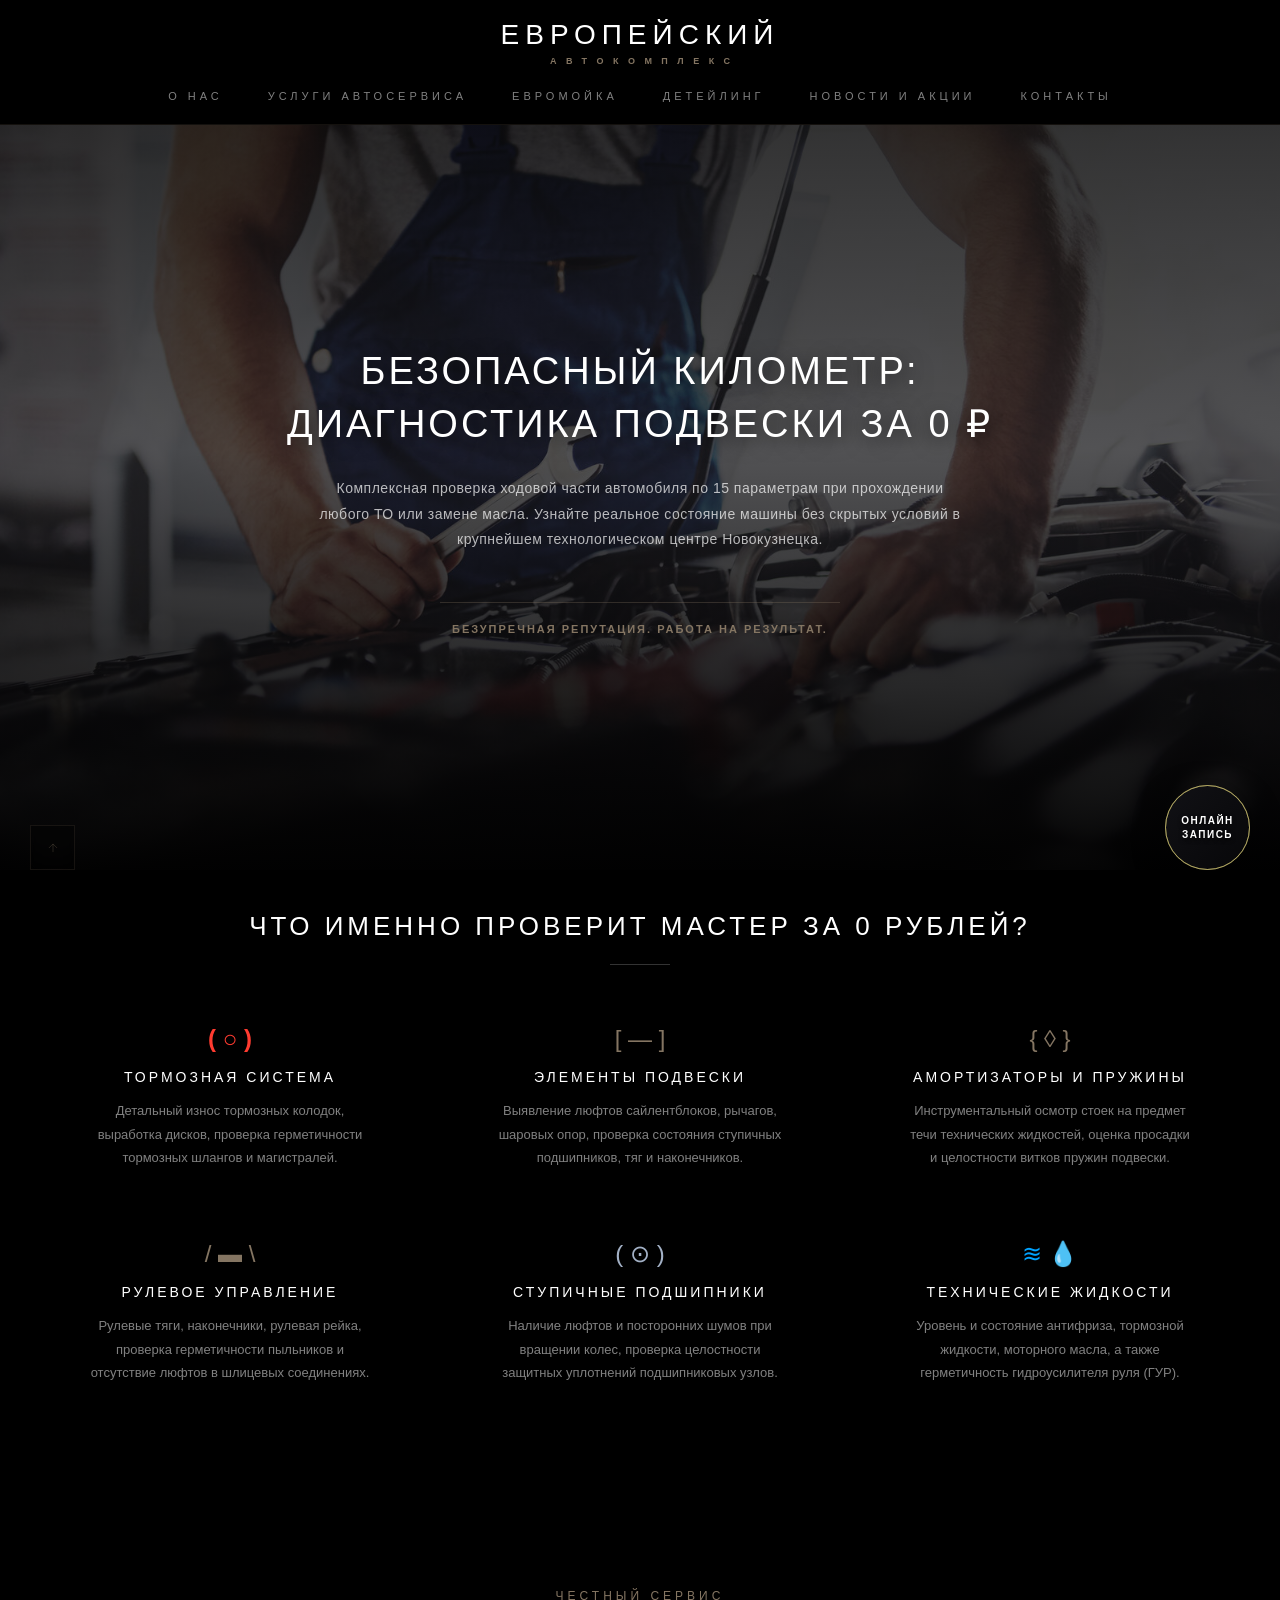
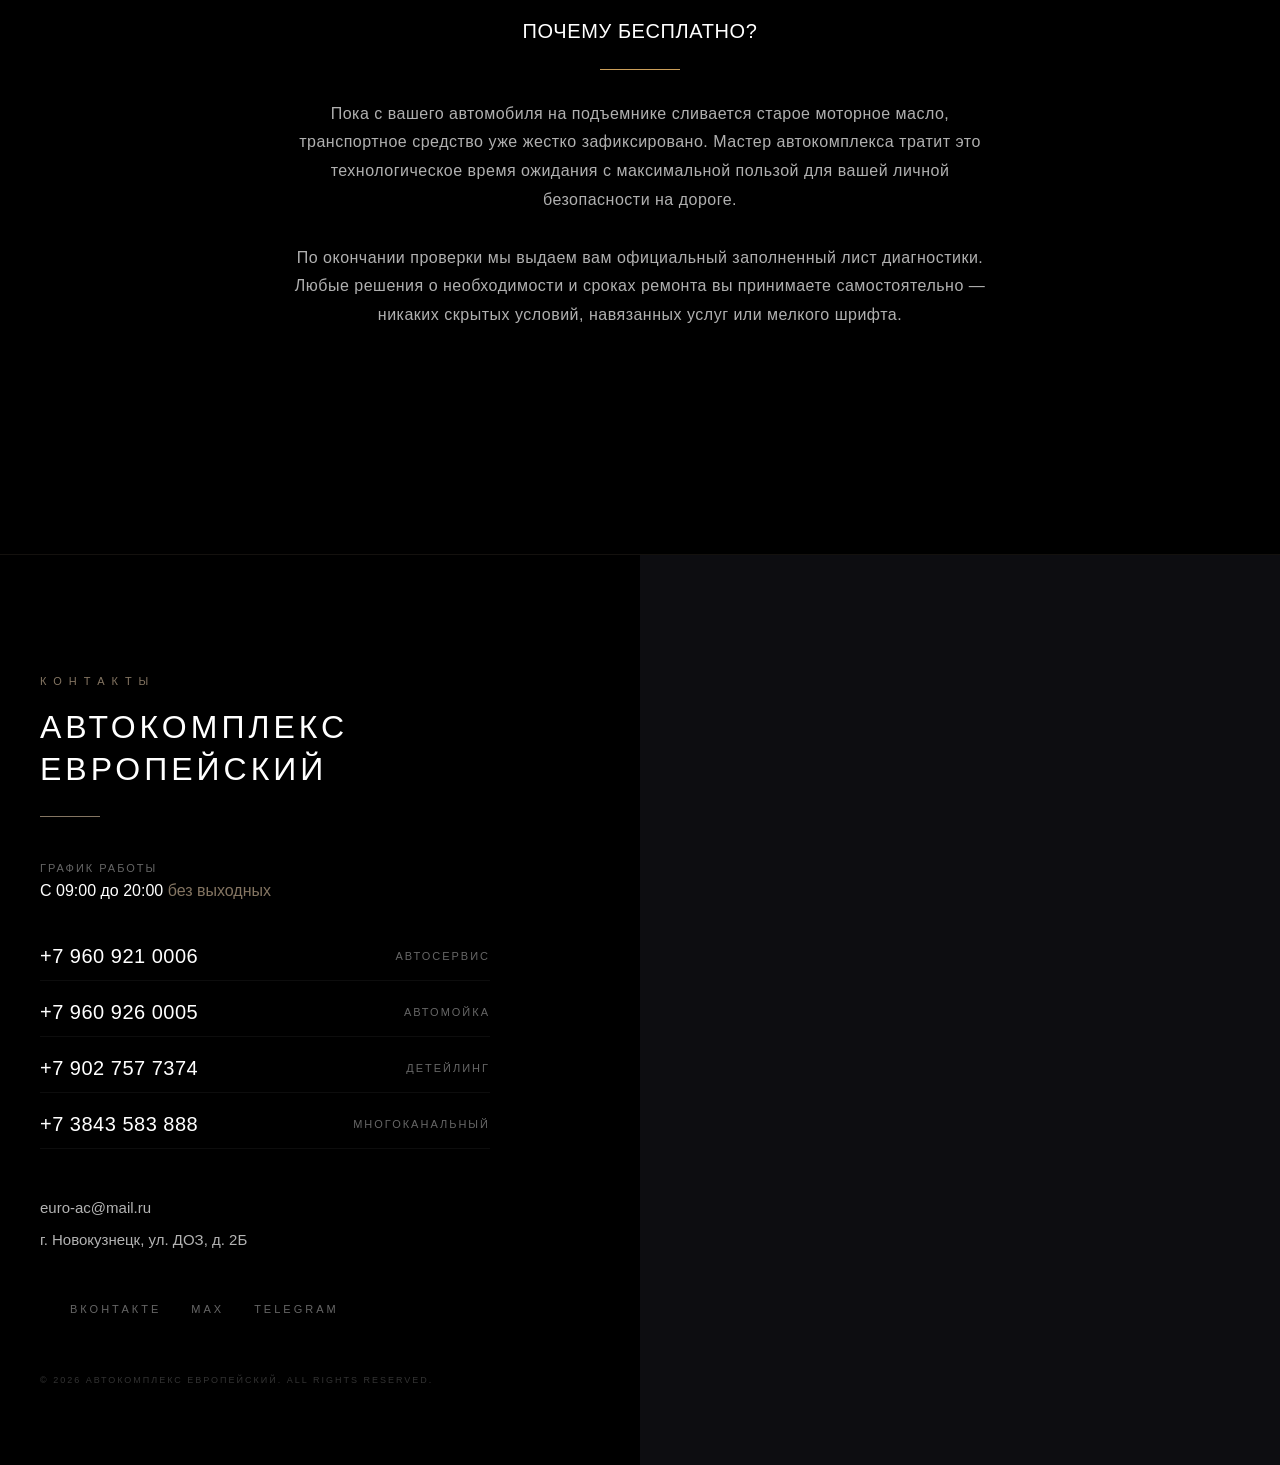
<file: service/safe-kilometer.html>
<!DOCTYPE html>
<html lang="ru">
<head>
    <!-- Yandex.Metrika counter -->
<script type="text/javascript">
    (function(m,e,t,r,i,k,a){
        m[i]=m[i]||function(){(m[i].a=m[i].a||[]).push(arguments)};
        m[i].l=1*new Date();
        for (var j = 0; j < document.scripts.length; j++) {if (document.scripts[j].src === r) { return; }}
        k=e.createElement(t),a=e.getElementsByTagName(t)[0],k.async=1,k.src=r,a.parentNode.insertBefore(k,a)
    })(window, document,'script','https://mc.yandex.ru/metrika/tag.js?id=111897765', 'ym');

    ym(111897765, 'init', {ssr:true, webvisor:true, clickmap:true, ecommerce:"dataLayer", referrer: document.referrer, url: location.href, accurateTrackBounce:true, trackLinks:true});
</script>
<noscript><div><img src="https://mc.yandex.ru/watch/111897765" style="position:absolute; left:-9999px;" alt="" /></div></noscript>
<!-- /Yandex.Metrika counter -->
    <meta charset="UTF-8">
    <meta name="viewport" content="width=device-width, initial-scale=1.0">
    <title>Безопасный километр | Автокомплекс «Европейский» Новокузнецк</title>
    <link rel="stylesheet" href="../style.css">
   <!-- Круглая иконка для поиска Яндекса и вкладок -->
<link rel="icon" type="image/png" href="/images/ab.png">

<!-- Круглая иконка для смартфонов Apple и Android -->
<link rel="apple-touch-icon" href="/images/ab.png">
</head>
<body class="safe-page">

    <!-- АДАПТИВНАЯ PREMIUM ШАПКА -->
    <nav class="navbar">
        <div class="nav-container">
            <!-- Логотип комплекса -->
            <!-- ИСПРАВЛЕННЫЙ ЭТАЛОННЫЙ ЛОГОТИП СЕТИ -->
            <a href="../index.html" class="logo">
                <span class="logo-main">Европейский</span>
                <span class="logo-sub">автокомплекс</span>
            </a>

            <!-- Невидимый триггер переключения (CSS-хак для мобильных) -->
            <input type="checkbox" id="menu-toggle" class="menu-checkbox">
            
            <!-- Визуальная иконка бургера -->
            <label for="menu-toggle" class="burger-icon">
                <span></span>
                <span></span>
                <span></span>
            </label>

            <!-- НАВИГАЦИОННАЯ ПАНЕЛЬ ПО ТОКЕНУ PLOT-REACT -->
           <ul class="nav-menu">
    <li><a href="../index.html#about">О нас</a></li>
    <li><a href="../index.html#autoservice">Услуги автосервиса</a></li>
    <li><a href="../mojka/mojka.html">Евромойка</a></li>
    <li><a href="../detailing/detailing.html">Детейлинг</a></li>
    <li><a href="../index.html#offers">Новости и акции</a></li>
    <li><a href="#contacts">Контакты</a></li>
</ul>
        </div>
    </nav>

<!-- АБСОЛЮТНЫЙ ПОСИМВОЛЬНЫЙ КЛОН СТРУКТУРЫ ГЛАВНОЙ СТРАНИЦЫ -->
<section class="hero-section" style="background-image: url('../images/ervice-worker-vehicl.jpg') !important;">
  <div class="hero-overlay"></div>
  <div class="hero-content">
    
    <!-- Жестко фиксируем размер 32px, тонкий вес 300 и сжатый интервал 3px -->
<h1 class="hero-title" style="font-size: 38px !important; line-height: 1.4 !important; letter-spacing: 3px !important;">БЕЗОПАСНЫЙ КИЛОМЕТР: <br>ДИАГНОСТИКА ПОДВЕСКИ ЗА 0 ₽</h1>
<p class="hero-text" style="font-size: 14px !important; max-width: 650px !important;">Комплексная проверка ходовой части автомобиля по 15 параметрам при прохождении любого ТО или замене масла. Узнайте реальное состояние машины без скрытых условий в крупнейшем технологическом центре Новокузнецка.</p>
    
    <!-- Строка миссии: фирменная бронза -->
    <div class="hero-mission" style="color: #847562 !important; font-size: 11px !important; letter-spacing: 2px !important; font-family: 'Inter', sans-serif !important;">БЕЗУПРЕЧНАЯ РЕПУТАЦИЯ. РАБОТА НА РЕЗУЛЬТАТ.</div>
    
  </div>
</section>

<!-- Секция с точечным цветом и полной мобильной адаптацией -->
<section style="background-color: #000000 !important; border: none !important; margin-top: -30px !important; position: relative !important; z-index: 10 !important; padding: 40px 24px 80px 24px !important; width: 100% !important; border-radius: 0 !important; box-sizing: border-box !important;">
    
    <!-- Внедряем микро-стиль для адаптивности: на смартфонах сетка станет в 1 колонку -->
    <style>
        .porsche-grid-lock {
            display: grid !important;
            grid-template-columns: repeat(3, 1fr) !important;
            gap: 50px 30px !important;
            width: 100% !important;
        }
        @media (max-width: 768px) {
            .porsche-grid-lock {
                grid-template-columns: repeat(1, 1fr) !important;
                gap: 40px 0 !important;
            }
        }
    </style>

    <div style="max-width: 1200px !important; margin: 0 auto !important; width: 100% !important;">
        
        <!-- Заголовок секции -->
        <div style="text-align: center !important; margin-bottom: 50px !important;">
            <h2 style="font-family: 'Inter', -apple-system, sans-serif !important; font-weight: 300 !important; text-transform: uppercase !important; letter-spacing: 4px !important; font-size: 26px !important; color: #ffffff !important; margin: 0 0 20px 0 !important;">ЧТО ИМЕННО ПРОВЕРИТ МАСТЕР ЗА 0 РУБЛЕЙ?</h2>
            <div style="width: 60px !important; height: 1px !important; background-color: rgba(255,255,255,0.2) !important; margin: 0 auto !important;"></div>
        </div>

        <!-- Сетка с вызовом нашего адаптивного класса -->
        <div class="porsche-grid-lock">
            
            <!-- Карточка 1: Тормозная система (Иконка: Спортивный Красный) -->
            <div style="text-align: center !important; padding: 10px !important;">
                <div style="margin-bottom: 15px !important; color: #ff3b30 !important; font-size: 24px !important; font-weight: 600 !important; font-family: 'Inter', sans-serif !important;">( ○ )</div>
                <h3 style="font-family: 'Inter', -apple-system, sans-serif !important; font-weight: 300 !important; text-transform: uppercase !important; letter-spacing: 3px !important; font-size: 14px !important; color: #ffffff !important; margin: 0 0 12px 0 !important; line-height: 1.4 !important;">ТОРМОЗНАЯ СИСТЕМА</h3>
                <p style="font-family: 'Inter', -apple-system, sans-serif !important; font-weight: 300 !important; font-size: 13px !important; line-height: 1.8 !important; color: rgba(255, 255, 255, 0.5) !important; margin: 0 auto !important; max-width: 290px !important;">Детальный износ тормозных колодок, выработка дисков, проверка герметичности тормозных шлангов и магистралей.</p>
            </div>

            <!-- Карточка 2: Элементы подвески (Иконка: Родная Бронза) -->
            <div style="text-align: center !important; padding: 10px !important;">
                <div style="margin-bottom: 15px !important; color: #847562 !important; font-size: 24px !important; font-weight: 300 !important; font-family: 'Inter', sans-serif !important;">[ — ]</div>
                <h3 style="font-family: 'Inter', -apple-system, sans-serif !important; font-weight: 300 !important; text-transform: uppercase !important; letter-spacing: 3px !important; font-size: 14px !important; color: #ffffff !important; margin: 0 0 12px 0 !important; line-height: 1.4 !important;">ЭЛЕМЕНТЫ ПОДВЕСКИ</h3>
                <p style="font-family: 'Inter', -apple-system, sans-serif !important; font-weight: 300 !important; font-size: 13px !important; line-height: 1.8 !important; color: rgba(255, 255, 255, 0.5) !important; margin: 0 auto !important; max-width: 290px !important;">Выявление люфтов сайлентблоков, рычагов, шаровых опор, проверка состояния ступичных подшипников, тяг и наконечников.</p>
            </div>

            <!-- Карточка 3: Амортизаторы и пружины (Иконка: Родная Бронза) -->
            <div style="text-align: center !important; padding: 10px !important;">
                <div style="margin-bottom: 15px !important; color: #847562 !important; font-size: 24px !important; font-weight: 300 !important; font-family: 'Inter', sans-serif !important;">{ ◊ }</div>
                <h3 style="font-family: 'Inter', -apple-system, sans-serif !important; font-weight: 300 !important; text-transform: uppercase !important; letter-spacing: 3px !important; font-size: 14px !important; color: #ffffff !important; margin: 0 0 12px 0 !important; line-height: 1.4 !important;">АМОРТИЗАТОРЫ И ПРУЖИНЫ</h3>
                <p style="font-family: 'Inter', -apple-system, sans-serif !important; font-weight: 300 !important; font-size: 13px !important; line-height: 1.8 !important; color: rgba(255, 255, 255, 0.5) !important; margin: 0 auto !important; max-width: 290px !important;">Инструментальный осмотр стоек на предмет течи технических жидкостей, оценка просадки и целостности витков пружин подвески.</p>
            </div>

            <!-- Карточка 4: Рулевое управление (Иконка: Родная Бронза) -->
            <div style="text-align: center !important; padding: 10px !important;">
                <div style="margin-bottom: 15px !important; color: #847562 !important; font-size: 24px !important; font-weight: 300 !important; font-family: 'Inter', sans-serif !important;">/ ▬ \</div>
                <h3 style="font-family: 'Inter', -apple-system, sans-serif !important; font-weight: 300 !important; text-transform: uppercase !important; letter-spacing: 3px !important; font-size: 14px !important; color: #ffffff !important; margin: 0 0 12px 0 !important; line-height: 1.4 !important;">РУЛЕВОЕ УПРАВЛЕНИЕ</h3>
                <p style="font-family: 'Inter', -apple-system, sans-serif !important; font-weight: 300 !important; font-size: 13px !important; line-height: 1.8 !important; color: rgba(255, 255, 255, 0.5) !important; margin: 0 auto !important; max-width: 290px !important;">Рулевые тяги, наконечники, рулевая рейка, проверка герметичности пыльников и отсутствие люфтов в шлицевых соединениях.</p>
            </div>

            <!-- Карточка 5: Ступичные подшипники (Иконка: Стальной Хром) -->
            <div style="text-align: center !important; padding: 10px !important;">
                <div style="margin-bottom: 15px !important; color: #a3b1c6 !important; font-size: 24px !important; font-weight: 300 !important; font-family: 'Inter', sans-serif !important;">( ⊙ )</div>
                <h3 style="font-family: 'Inter', -apple-system, sans-serif !important; font-weight: 300 !important; text-transform: uppercase !important; letter-spacing: 3px !important; font-size: 14px !important; color: #ffffff !important; margin: 0 0 12px 0 !important; line-height: 1.4 !important;">СТУПИЧНЫЕ ПОДШИПНИКИ</h3>
                <p style="font-family: 'Inter', -apple-system, sans-serif !important; font-weight: 300 !important; font-size: 13px !important; line-height: 1.8 !important; color: rgba(255, 255, 255, 0.5) !important; margin: 0 auto !important; max-width: 290px !important;">Наличие люфтов и посторонних шумов при вращении колес, проверка целостности защитных уплотнений подшипниковых узлов.</p>
            </div>

            <!-- Карточка 6: Технические жидкости (Иконка: Яркий Голубой акцент) -->
            <div style="text-align: center !important; padding: 10px !important;">
                <div style="margin-bottom: 15px !important; color: #00a3ff !important; font-size: 24px !important; font-weight: 300 !important; font-family: 'Inter', sans-serif !important;">≋ 💧</div>
                <h3 style="font-family: 'Inter', -apple-system, sans-serif !important; font-weight: 300 !important; text-transform: uppercase !important; letter-spacing: 3px !important; font-size: 14px !important; color: #ffffff !important; margin: 0 0 12px 0 !important; line-height: 1.4 !important;">ТЕХНИЧЕСКИЕ ЖИДКОСТИ</h3>
                <p style="font-family: 'Inter', -apple-system, sans-serif !important; font-weight: 300 !important; font-size: 13px !important; line-height: 1.8 !important; color: rgba(255, 255, 255, 0.5) !important; margin: 0 auto !important; max-width: 290px !important;">Уровень и состояние антифриза, тормозной жидкости, моторного масла, а также герметичность гидроусилителя руля (ГУР).</p>
            </div>

        </div>
    </div>
</section>

<!-- УЛЬТИМАТИВНЫЙ БЛОКИРАТОР СКРЫТЫХ ЛИНИЙ И ПСЕВДОЭЛЕМЕНТОВ -->
<style>
    .loft-services-section::before,
    .loft-services-section::after,
    .loft-comfort-monolith::before,
    .loft-comfort-monolith::after,
    .comfort-meta-code::before,
    .comfort-meta-code::after {
        content: none !important;
        display: none !important;
        height: 0 !important;
        border: none !important;
        background: none !important;
        box-shadow: none !important;
    }
</style>

<!-- ПАРАЛЛАКС-МОНОЛИТ: ПОЧЕМУ БЕСПЛАТНО -->
<section class="loft-comfort-monolith" style="background-color: #000000 !important; border-top: none !important; border: none !important; margin-top: -40px !important; position: relative !important; z-index: 15 !important; width: 100% !important; border-radius: 0 !important;">
    <div class="monolith-dark-overlay" style="position: absolute !important; top: 0 !important; left: 0 !important; width: 100% !important; height: 100% !important; background: rgba(0, 0, 0, 0.4) !important; z-index: 1 !important;"></div>
        <div class="monolith-content">
            <div class="comfort-header-centered">
                <span class="comfort-meta-code" style="border: none !important; background: none !important;">ЧЕСТНЫЙ СЕРВИС</span>
                <h2 class="comfort-title-main" style="font-weight: 300 !important; letter-spacing: 6px;">Почему бесплатно?</h2>
                <div class="comfort-line-center" style="background: #ca9e5a;"></div>
                <p class="comfort-text-lead">
                    Пока с вашего автомобиля на подъемнике сливается старое моторное масло, транспортное средство уже жестко зафиксировано. Мастер автокомплекса тратит это технологическое время ожидания с максимальной пользой для вашей личной безопасности на дороге.<br><br>
                    По окончании проверки мы выдаем вам официальный заполненный лист диагностики. Любые решения о необходимости и сроках ремонта вы принимаете самостоятельно — никаких скрытых условий, навязанных услуг или мелкого шрифта.
                </p>
            </div>
        </div>
    </section>

        <!-- PREMIUM LOFT FOOTER -->
    <footer id="contacts" class="loft-footer-section">
        <div class="loft-footer-container">
            
            <!-- ЛЕВАЯ ИНФО-ПЛИТА -->
            <div class="footer-info-plate">
                <span class="footer-bronze-label">Контакты</span>
<h2 class="footer-main-title">Автокомплекс <span class="brand-bold">Европейский</span></h2>
<div class="footer-line-divider"></div>

                <div class="footer-meta-block">
                    <span class="meta-label">ГРАФИК РАБОТЫ</span>
                    <span class="meta-value">С 09:00 до 20:00 <span class="bronze-faded">без выходных</span></span>
                </div>

                <!-- ТЕЛЕФОННАЯ СЕТКА RECTOR -->
                <div class="footer-phones-grid">
                    <a href="tel:+79609210006" class="footer-phone-link">
                        <span class="phone-number">+7 960 921 0006</span>
                        <span class="phone-dept">автосервис</span>
                    </a>
                    <a href="tel:+79609260005" class="footer-phone-link">
                        <span class="phone-number">+7 960 926 0005</span>
                        <span class="phone-dept">автомойка</span>
                    </a>
                    <a href="tel:+79027577374" class="footer-phone-link">
                        <span class="phone-number">+7 902 757 7374</span>
                        <span class="phone-dept">детейлинг</span>
                    </a>
                    <a href="tel:+73843583888" class="footer-phone-link">
                        <span class="phone-number">+7 3843 583 888</span>
                        <span class="phone-dept">многоканальный</span>
                    </a>
                </div>

                <div class="footer-navigation-links">
                    <a href="mailto:euro-ac@mail.ru" class="footer-interactive-anchor">euro-ac@mail.ru</a>
                <!-- Прямая ссылка-переход в карточку 2ГИС -->
                <a href="https://2gis.ru/novokuznetsk/firm/70000001036397132?m=87.129982%2C53.785603%2F16" target="_blank" rel="noopener" class="footer-interactive-anchor address-anchor">
                    г. Новокузнецк, ул. ДОЗ, д. 2Б
                </div>

            <!-- Блок социальных сетей (Иконки заменены на элитный текстовый разгон) -->
            <div class="footer-social-loft">
                <a href="https://vk.com/euroac" target="_blank" rel="noopener" class="social-loft-link">ВКонтакте</a>
                <a href="https://max.ru/join/dJu6TANS-S82IZVHqAVHKqB6mJ25j6_Ol82j2X-LHgs" target="_blank" rel="noopener" class="social-loft-link">MAX</a>
                <a href="https://t.me/EuroAutoServiceNVKZ" target="_blank" rel="noopener" class="social-loft-link">Telegram</a>
            </div>

                <span class="footer-copyright-porsche">© 2026 АВТОКОМПЛЕКС ЕВРОПЕЙСКИЙ. ALL RIGHTS RESERVED.</span>
            </div>

        <!-- ПРАВАЯ ПЛИТА: ИНТЕРАКТИВНАЯ ТЕМНАЯ КАРТА -->
<div class="footer-map-plate">
    <div style="position:relative;overflow:hidden;"><a href="https://yandex.ru/maps/org/yevropeyskiy/230646910896/?utm_medium=mapframe&utm_source=maps" 
        style="color:#eee;font-size:12px;position:absolute;top:0px;">Европейский</a><a href="https://yandex.ru/maps/237/novokuznetsk/category/car_service_auto_repair/184105246/?utm_medium=mapframe&utm_source=maps" style="color:#eee;font-size:12px;position:absolute;top:14px;">Автосервис, автотехцентр в Новокузнецке</a><a href="https://yandex.ru/maps/237/novokuznetsk/category/auto_detailing/9561111444/?utm_medium=mapframe&utm_source=maps" style="color:#eee;font-size:12px;position:absolute;top:28px;">Детейлинг в Новокузнецке</a><iframe src="https://yandex.ru/map-widget/v1/org/yevropeyskiy/230646910896/?ll=87.129810%2C53.785544&z=16" width="560" height="400" frameborder="1" allowfullscreen="true" style="position:relative;"></iframe></div>
</div>
</section>

        </div>
    </footer>
             
    <a href="#" class="loft-scroll-top-btn" style="border-radius: 0 !important;">
        <svg viewBox="0 0 24 24" fill="none" stroke="currentColor"><path d="M12 19V5M5 12l7-7 7 7" stroke-width="1.2"/></svg>
    </a>

 <!-- ========================================== -->
    <!-- БЛОК ОНЛАЙН-ЗАПИСИ (ФОРМА И КНОПКА)        -->
    <!-- ========================================== -->

    <!-- Модальное всплывающее окно (Попап) -->
    <div id="popup:zapis" class="popup-overlay">
        <!-- Кнопка-ссылка на саму себя для закрытия окна при клике на темный фон -->
        <a href="#close" class="popup-close-area"></a>
        
        <!-- Само окно из матового стекла -->
        <div class="popup-body-glass">
            <!-- Изящный крестик для закрытия формы -->
            <a href="#close" class="popup-close-btn">&times;</a>
            
            <!-- Заголовок формы -->
            <h3>Онлайн-запись</h3>
            <p class="popup-subtitle">Выберите удобное время для визита в автокомплекс</p>
            
            <!-- Интерактивная форма ввода данных -->
            <form id="crmForm" class="popup-form" action="https://script.google.com/macros/s/AKfycbyzHLDaqtXI50Fz1RO8ia5mrnzEPcvizptnSnze5HK3DpZdyk3x7TBOdiZ2ha40PhWG/exec" method="POST">
                <input type="hidden" id="pageUrlField" name="page_url" value="">
                <div class="form-group">
                    <label>Ваше имя</label>
                    <input type="text" id="clientName" name="name" required placeholder="Иван Иванов">
                </div>
                
                <div class="form-group">
                    <label>Номер телефона</label>
                    <input type="tel" id="clientPhone" name="phone" required placeholder="+7 (999) 000-00-00">
                </div>
                
                <div class="form-group">
                    <label>Выберите направление услуг</label>
                    <select name="service" required>
    <option value="" disabled selected>Нажмите для выбора...</option>
    <option value="Автосервис и Ремонт">Автосервис / Ремонт</option>
    <option value="Автомойка">Автомойка</option>
    <option value="Детейлинг и Полировка">Детейлинг / Полировка</option>
    <option value="Хранение шин">Сезонное хранение шин</option>
</select>
                </div>
                
                <!-- Премиальная кнопка отправки с золотым свечением -->
                <button type="submit" id="submitBtn" class="popup-submit-btn">Подтвердить запись</button>
            </form>
        </div>
    </div>

    <!-- Фиксированная кнопка записи VIP-формата с волнами цвета шампани -->
    <a href="#popup:zapis" class="my-floating-btn">
        <div class="pulse-wave wave-1"></div>
        <div class="pulse-wave wave-2"></div>
        <span class="btn-text">Онлайн<br>запись</span>
    </a>

<script>
function toggleFaq(trigger) {
    // 1. Находим общую коробку текущего вопроса
    const item = trigger.parentElement;
    // 2. Находим скрытую панель ответа строго внутри этой коробки
    const panel = item.querySelector('.faq-panel');
    // 3. Проверяем, открыт ли этот вопрос прямо сейчас
    const isNowActive = item.classList.contains('active');
    
    // Мягко закрываем все остальные открытые вопросы на сайте (эффект моно-аккордеона)
    document.querySelectorAll('.faq-item').forEach(el => {
        el.classList.remove('active');
        el.querySelector('.faq-panel').style.maxHeight = null;
    });

    // Если вопрос был закрыт — активируем класс и принудительно вычисляем его внутреннюю высоту в пикселях
    if (!isNowActive) {
        item.classList.add('active');
        panel.style.maxHeight = panel.scrollHeight + "px";
    }
}
</script>

<script src="../popup-universal.js"></script>

</body>
</html>
</file>
<file: style.css>
/* ==========================================================================
   PORSCHE-LOFT GLOBAL CORE & RESET
   ========================================================================== */
* {
    margin: 0;
    padding: 0;
    box-sizing: border-box;
}

body {
    font-family: 'Inter', -apple-system, BlinkMacSystemFont, "Segoe UI", sans-serif !important;
    font-weight: 300 !important; /* Утонченное премиальное начертание вместо жирного */
    background-color: #000000 !important;
    color: #ffffff;
    min-height: 100vh;
    overflow-x: hidden;
    -webkit-font-smoothing: antialiased;
}

/* ==========================================================================
   PREMIUM FIXED NAVBAR
   ========================================================================== */
.navbar {
    position: fixed;
    top: 0;
    left: 0;
    width: 100%;
    background-color: #000000;
    border-bottom: 1px solid rgba(132, 117, 98, 0.15); /* Тончайший бронзовый стык */
    z-index: 1000;
    padding: 20px 0;
}

.nav-container {
    max-width: 1440px;
    margin: 0 auto;
    display: flex;
    flex-direction: column;
    align-items: center;
    justify-content: center;
    padding: 0 40px;
    position: relative;
    gap: 20px;
}

/* ЛОГОТИП: Очищение от дешевого золота, переход в Platinum Dust */
.logo {
    display: flex;
    flex-direction: column;
    align-items: center;
    user-select: none;
    text-decoration: none;
}

.logo-main {
    font-size: 28px;
    font-weight: 300; /* Переведено в элитное тонкое начертание Porsche */
    text-transform: uppercase;
    letter-spacing: 6px;
    line-height: 1.1;
    color: #FFFFFF; /* Чистый платиновый глянец вместо градиента */
    filter: drop-shadow(0 2px 4px rgba(0, 0, 0, 0.8));
    transition: all 0.3s ease;
}

/* Использование жесткого семантического анкора на главном бренде */
.logo-main .brand-bold {
    font-weight: 900 !important;
    letter-spacing: 4px;
}

.logo-sub {
    font-size: 9px;
    font-weight: 600;
    text-transform: uppercase;
    letter-spacing: 9.5px;
    color: #847562; /* Матовая бронза зафиксирована */
    margin-top: 6px;
    line-height: 1;
    padding-left: 9.5px; /* Идеальная компенсация правого отступа для центровки */
}

.logo:hover .logo-main {
    text-shadow: 0 0 15px rgba(255, 255, 255, 0.3);
    opacity: 0.9;
}

/* ДЕСКТОПНОЕ МЕНЮ: Высокая мода и воздух */
.nav-menu {
    display: flex;
    list-style: none;
    gap: 45px;
    margin: 0;
    padding: 0;
}

.nav-menu a {
    color: rgba(255, 255, 255, 0.5); /* Равномерный платиновый полутон */
    text-decoration: none;
    font-size: 11px;
    font-weight: 300;
    text-transform: uppercase;
    letter-spacing: 4px; /* Экстремальный элитный разгон букв */
    transition: all 0.4s cubic-bezier(0.25, 1, 0.5, 1);
    position: relative;
    padding: 6px 0;
}

.nav-menu a:hover {
    color: #ffffff;
    letter-spacing: 4.5px; /* Едва заметное дорогое расширение при ховере */
}

.nav-menu a::after {
    content: '';
    position: absolute;
    bottom: 0;
    left: 50%;
    width: 0;
    height: 1px;
    background: #847562; /* Смена на бронзовую нить для единства концепта */
    transition: all 0.3s cubic-bezier(0.25, 1, 0.5, 1);
    transform: translateX(-50%);
}

.nav-menu a:hover::after {
    width: 100%;
}

/* ==========================================================================
   HERO SECTION (VIP BANNER)
   ========================================================================== */
.hero-section {
    position: relative;
    width: 100%;
    min-height: 100vh;
    display: flex;
    align-items: center;
    justify-content: center;
    background: url('images/photo-1625047509248-.jpg') center center / cover no-repeat; 
    background-attachment: fixed;
    text-align: center;
    padding: 180px 24px 100px 24px;
    overflow: hidden;
}

.hero-overlay {
    position: absolute;
    top: 0;
    left: 0;
    width: 100%;
    height: 100%;
    background: linear-gradient(to bottom, 
        rgba(0, 0, 0, 0.95) 0%, 
        rgba(0, 0, 0, 0.80) 50%, 
        #000000 100%
    );
    z-index: 1;
}

.hero-content {
    position: relative;
    z-index: 2;
    max-width: 1100px;
    width: 100%;
    display: flex;
    flex-direction: column;
    align-items: center;
}

.hero-title {
    font-size: 48px;
    font-weight: 300;
    text-transform: uppercase;
    letter-spacing: 6px;
    line-height: 1.4;
    color: #ffffff;
    margin-bottom: 30px;
}

.hero-title .loft-bold {
    font-weight: 900 !important;
    letter-spacing: normal;
    background: none;
    -webkit-background-clip: initial;
    -webkit-text-fill-color: initial;
    background-clip: text;
    color: #FFFFFF;
}

.hero-text {
    font-size: 14px;
    font-weight: 300;
    line-height: 1.9;
    margin-bottom: 50px;
    color: rgba(255, 255, 255, 0.6);
    max-width: 750px;
    letter-spacing: 0.8px;
}

.hero-mission {
    font-size: 11px;
    font-weight: 300;
    text-transform: uppercase;
    letter-spacing: 5px;
    color: #847562;
    border-top: 1px solid rgba(132, 117, 98, 0.2);
    padding-top: 25px;
    width: 100%;
    max-width: 450px;
}

/* ==========================================================================
   БЛОК О НАC: СИНХРОНИЗАЦИЯ С КОНЦЕПЦИЕЙ LOFT PORSCHE
   ========================================================================== */
.about-section {
    padding: 140px 0;
    background-color: #000000 !important; /* Убран грязный градиент в белый! Поток непрерывен */
    position: relative;
    overflow: hidden;
}

.about-container {
    max-width: 1440px;
    margin: 0 auto;
    padding: 0 40px;
    display: grid;
    grid-template-columns: 1fr 1.2fr; /* Жесткое геометрическое деление коробки */
    gap: 80px;
    align-items: center;
}

/* ЛЕВАЯ ЧАСТЬ: Сетка 2х2 с верхнеуровневой матовой бронзовой изоляцией */
.about-image-grid {
    display: grid;
    grid-template-columns: repeat(2, 1fr);
    gap: 20px;
    width: 100%;
}

.about-img-wrapper {
    width: 100%;
    aspect-ratio: 1 / 1 !important;
    overflow: hidden;
    position: relative;
    background: linear-gradient(135deg, rgba(20, 20, 25, 0.95), rgba(5, 5, 8, 0.98)) !important;
    box-shadow: 0 30px 60px rgba(0, 0, 0, 0.8) !important;
}

/* Бронзовая рамочная вуаль ПОВЕРХ контента */
.about-img-wrapper::after {
    content: '';
    position: absolute;
    inset: 0;
    border: 1px solid rgba(132, 117, 98, 0.25) !important;
    pointer-events: none;
    z-index: 2;
    transition: border-color 0.4s cubic-bezier(0.25, 1, 0.5, 1);
}

.about-img-wrapper img {
    width: 100% !important;
    height: 100% !important;
    object-fit: cover !important;
    filter: grayscale(30%) contrast(110%) brightness(0.75); /* Чистый Loft-фильтр */
    position: relative;
    z-index: 1;
    transition: transform 0.6s cubic-bezier(0.25, 1, 0.5, 1), filter 0.6s ease;
}

.about-img-wrapper:hover::after {
    border-color: rgba(132, 117, 98, 0.8) !important; /* Глубокое матовое свечение */
}

.about-img-wrapper:hover img {
    transform: scale(1.04);
    filter: grayscale(0%) contrast(105%) brightness(0.9);
}

/* ПРАВАЯ ЧАСТЬ: Очищенная текстовая панель без лишнего бэкграунда Tilda */
.about-card-glass {
    background: transparent !important; /* Убираем промежуточные грязные подложки */
    padding: 0;
    box-shadow: none !important;
}

.about-card-glass .loft-subtitle {
    font-size: 11px;
    font-weight: 300;
    letter-spacing: 7px;
    text-transform: uppercase;
    color: #847562;
    display: block;
    margin-bottom: 20px;
}

/* Ремонт сломанного заголовка «О КОМПЛЕКСЕ» */
.about-card-glass h2 {
    font-size: 36px;
    font-weight: 300; /* Возврат к тонкой Porsche-эстетике */
    text-transform: uppercase;
    letter-spacing: 5px;
    color: #FFFFFF;
    margin: 0 0 35px 0;
    line-height: 1.3;
}

.about-card-glass h2 .loft-bold {
    font-weight: 900 !important; /* Строгий весовой контраст на ключевом слове */
    letter-spacing: normal;
}

.about-card-glass p {
    font-size: 14px;
    font-weight: 300;
    line-height: 1.9;
    color: #B0B0B0; /* Благородный платиновый дым вместо глухого белого */
    margin-bottom: 25px;
    letter-spacing: 0.5px;
}

.about-card-glass p:last-child {
    margin-bottom: 0;
    color: rgba(176, 176, 176, 0.5); /* Плавное затухание финального акцента контроля качества */
}

/* ==========================================================================
   MOBILE INTERFACES RESET (UP TO 991px)
   ========================================================================== */
.menu-checkbox { display: none; }

.burger-icon {
    display: none;
    flex-direction: column;
    justify-content: space-between;
    width: 24px;
    height: 16px;
    cursor: pointer;
    z-index: 1002;
}

.burger-icon span {
    display: block;
    width: 100%;
    height: 1.5px;
    background-color: #ffffff;
    transition: all 0.3s ease;
}

@media (max-width: 991px) {
    .nav-container {
        flex-direction: row;
        justify-content: space-between;
        padding: 15px 24px;
    }
    
    .burger-icon { display: flex; }
    
    .nav-menu {
        position: fixed;
        top: 0;
        left: 0;
        width: 100%;
        height: 100vh;
        background: #000000;
        display: flex;
        flex-direction: column;
        justify-content: center;
        align-items: center;
        gap: 0;
        z-index: 1001;
        opacity: 0;
        visibility: hidden;
        transform: translateY(-20px);
        transition: all 0.5s cubic-bezier(0.25, 1, 0.5, 1);
    }

    .nav-menu li {
        width: 100%;
        text-align: center;
        border-bottom: 1px solid rgba(132, 117, 98, 0.08);
    }

    .nav-menu a {
        display: block;
        padding: 25px 0;
        font-size: 15px;
        letter-spacing: 4px;
    }

    .menu-checkbox:checked ~ .nav-menu {
        opacity: 1;
        visibility: visible;
        transform: translateY(0);
    }

    .menu-checkbox:checked ~ .burger-icon span:nth-child(1) { transform: translateY(7px) rotate(45deg); }
    .menu-checkbox:checked ~ .burger-icon span:nth-child(2) { opacity: 0; }
    .menu-checkbox:checked ~ .burger-icon span:nth-child(3) { transform: translateY(-7px) 
        rotate(-45deg); }
        /* О Нас: Мобильная адаптация /
        .about-section { padding: 80px 0; }
        .about-container {
        grid-template-columns: 1fr;
        gap: 40px;
        padding: 0 24px;
        }
        .about-image-grid {
        order: 2;
        gap: 12px;
        }
        .about-img-wrapper {
        aspect-ratio: 4 / 3 !important; / Перевод в кинематографичный горизонтальный формат */
    }
    .about-card-glass { order: 1; }
    .about-card-glass h2 { font-size: 26px; margin-bottom: 20px; }
    .about-card-glass p { font-size: 13px; line-height: 1.7; 
    }


/* ==========================================================================
   ЖЕСТКИЙ МОБИЛЬНЫЙ АДАПТИВ ДЛЯ НОВОЙ СЕКТОРНОЙ СТРУКТУРЫ
   ========================================================================== */
@media (max-width: 991px) {
    .loft-services-section {
        padding: 100px 0;
        background: linear-gradient(to bottom, #ffffff 0%, #f4f4f7 20%, #0a0a0d 100%);
    }

    .loft-services-container {
        gap: 60px;
        padding: 0 24px;
    }

    .loft-services-title {
        font-size: 32px;
        letter-spacing: 4px;
    }

    .loft-services-subtitle {
        font-size: 14px;
        line-height: 1.7;
    }

    .loft-services-grid {
        grid-template-columns: 1fr;
        gap: 25px;
    }

    .porsche-loft-card {
        padding: 55px 30px;
    }

    .porsche-loft-card p {
        text-align: center;
    }
}


   /* ==========================================================================
   МОБИЛЬНАЯ АДАПТАЦИЯ ШАПКИ (ЭКРАНЫ ДО 991px)
   ========================================================================== */
@media (max-width: 991px) {
    .nav-container {
        padding: 0 24px;
    }

    /* Показываем иконку бургера на смартфонах и планшетах */
    .burger-icon {
        display: flex;
    }

    /* Превращаем обычное меню в выпадающую VIP-панель сверху */
    .nav-menu {
        position: fixed;
        top: 0;
        left: 0;
        width: 100%;
        height: 100vh; /* Раскрывается на весь экран телефона, как в Tilda */
        background-color: rgba(0, 0, 0, 0.98); /* Глубокий, почти глухой черный глянец */
        backdrop-filter: blur(15px);
        flex-direction: column;
        justify-content: center;
        align-items: center;
        gap: 35px;
        z-index: 1001;
        
        /* Начальное состояние: меню скрыто и поднято наверх за границы экрана */
        opacity: 0;
        visibility: hidden;
        transform: translateY(-20px);
        transition: all 0.4s cubic-bezier(0.25, 1, 0.5, 1);
    }

    .nav-menu a {
        font-size: 18px; /* Увеличиваем размер для удобного тапа пальцем */
        letter-spacing: 2px;
    }

    /* МАГИЯ ЧЕКБОКСА: когда бургер нажат, плавно показываем меню */
    .menu-checkbox:checked ~ .nav-menu {
        opacity: 1;
        visibility: visible;
        transform: translateY(0);
    }

    /* АНИМАЦИЯ БУРГЕРА: превращаем три полоски в стильный крестик при открытии */
    .menu-checkbox:checked ~ .burger-icon span:nth-child(1) {
        transform: translateY(8px) rotate(45deg);
    }

    .menu-checkbox:checked ~ .burger-icon span:nth-child(2) {
        opacity: 0; /* Средняя полоска исчезает */
    }

    .menu-checkbox:checked ~ .burger-icon span:nth-child(3) {
        transform: translateY(-8px) rotate(-45deg);
    }
}

/* ==========================================================================
   БЛОК: ГЛАВНЫЙ БАННЕР / HERO SECTION (VIP PORSCHE STYLE)
   ========================================================================== */
.hero-section {
    position: relative;
    width: 100%;
    min-height: 100vh;
    display: flex;
    align-items: center;
    justify-content: center;
    background: url('images/photo-1625047509248-.jpg') center center / cover no-repeat; 
    background-attachment: fixed; /* Эффект параллакса, как на Тильде */
    text-align: center;
    padding: 180px 24px 100px 24px;
    overflow: hidden;
}

/* Элитное глубокое скольжение глянца (затемнение фона) */
.hero-overlay {
    position: absolute;
    top: 0;
    left: 0;
    width: 100%;
    height: 100%;
    background: linear-gradient(to bottom, 
        rgba(0, 0, 0, 0.85) 0%, 
        rgba(10, 10, 13, 0.70) 50%, 
        #000000 100%
    );
    z-index: 1;
}

.hero-content {
    position: relative;
    z-index: 2;
    max-width: 950px;
    width: 100%;
    display: flex;
    flex-direction: column;
    align-items: center;
}

/* Типографика Porsche: тонкая, широкая, монументальная */
.hero-title {
    font-size: 46px;
    font-weight: 300; /* Ультратонкое элитное начертание */
    text-transform: uppercase;
    letter-spacing: 5px; /* Большой благородный разгон букв */
    line-height: 1.3;
    color: #ffffff;
    margin-bottom: 25px;
    text-shadow: 0 4px 20px rgba(0, 0, 0, 0.6);
}

.hero-title span {
    font-weight: 800; /* Выделяем главное слово объемом */
    background: linear-gradient(135deg, #ffffff 0%, #bbbfca 100%);
    background-clip: text;
    -webkit-background-clip: text;
    -webkit-text-fill-color: transparent;
}

/* Текст-подзаголовок */
.hero-text {
    font-size: 15px;
    font-weight: 400;
    line-height: 1.8;
    margin-bottom: 40px;
    color: rgba(255, 255, 255, 0.7);
    max-width: 700px;
    letter-spacing: 0.5px;
}

/* Строгая элитная плашка миссии */
.hero-mission {
    font-size: 11px;
    font-weight: 600;
    text-transform: uppercase;
    letter-spacing: 3px;
    color: #847562; /* Наша фирменная бронза */
    border-top: 1px solid rgba(132, 117, 98, 0.3);
    padding-top: 20px;
    margin-top: 10px;
    width: 100%;
    max-width: 400px;
}

/* Адаптив обложки под мобильные экраны */
@media (max-width: 768px) {
    .hero-section {
        padding-top: 160px;
        background-attachment: scroll; /* Отключаем фиксацию на мобильных во избежание багов */
    }
    .hero-title {
        font-size: 26px;
        letter-spacing: 3px;
    }
    .hero-text {
        font-size: 13px;
        line-height: 1.6;
    }
}

/* ==========================================================================
   БЛОК О НАС — БЕСШОВНЫЙ VIP-ГРАДИЕНТ И ИНДУСТРИАЛЬНАЯ ПЛИТКА
   ========================================================================== */
.about-section {
    padding: 180px 0 160px 0; /* Огромные отступы для шикарного бесстыкового разгона цвета */
    background: linear-gradient(to bottom, 
        #000000 0%, 
        #0a0a0d 20%, 
        #111116 45%, 
        #181820 65%, 
        #e3e3e8 90%, 
        #ffffff 100%
    );
    position: relative;
    overflow: hidden;
}

/* Главный контейнер флекс-сетки */
.about-container {
    max-width: 1200px;
    margin: 0 auto;
    padding: 0 40px;
    display: flex;
    align-items: center; /* Центрируем плитку и текст по вертикали */
    gap: 60px; /* Элитный просторный зазор между блоками */
}

/* ЛЕВАЯ ЧАСТЬ: Строгая плитка 2х2 с жесткой лофт-стыковкой */
.about-image-grid {
    flex: 1;
    display: grid;
    grid-template-columns: repeat(2, 1fr);
    gap: 16px; /* Чуть увеличили зазор для благородного разделения рамок */
    padding: 0; /* Убрали внутренние отступы общей коробки */
    background: transparent; /* Убрали общую подложку */
    border: none; /* ПОЛНОСТЬЮ УБРАЛИ ОБЩУЮ РАМКУ */
    max-width: 500px;
    width: 100%;
}

/* Обертка каждой отдельной картинки — ТОНИРОВАННОЕ СТЕКЛО */
.about-img-wrapper {
    width: 100%;
    aspect-ratio: 1 / 1 !important;
    overflow: hidden;
    border-radius: 4px; /* Строгий лофт-радиус */
    position: relative; /* Обязательно для позиционирования рамки поверх */
    
    /* ТОНИРОВАННОЕ ГЛУБОКОЕ СТЕКЛО (КАК В PORSCHE DESIGN) */
    background: linear-gradient(135deg, rgba(15, 15, 20, 0.85) 0%, rgba(5, 5, 7, 0.95) 100%) !important;
    backdrop-filter: blur(20px) !important;
    -webkit-backdrop-filter: blur(20px) !important;
    
    /* Глубокая индустриальная тень */
    box-shadow: 0 20px 45px rgba(0, 0, 0, 0.7) !important;
    transition: all 0.4s cubic-bezier(0.25, 1, 0.5, 1);
}

/* МАГИЧЕСКАЯ ИНЪЕКЦИЯ: Тончайшая рамка и металлический блик ПОВЕРХ картинки */
.about-img-wrapper::after {
    content: '';
    position: absolute;
    top: 0;
    left: 0;
    right: 0;
    bottom: 0;
    border: 1px solid rgba(132, 117, 98, 0.75) !important; /* Наша медно-бронзовая рамка */
    border-radius: 4px;
    box-shadow: inset 0 1px 1px rgba(255, 255, 255, 0.08) !important; /* Внутренний металлический блик */
    pointer-events: none; /* Пропускает клики мыши сквозь себя на картинку */
    z-index: 2; /* Выносит рамку на самый верхний слой */
    transition: border-color 0.4s ease;
}

/* Чистая обработка самих изображений внутри обертки */
.about-img-wrapper img {
    width: 100% !important;
    height: 100% !important;
    object-fit: cover !important;
    filter: grayscale(15%) contrast(105%) brightness(0.85); /* Суровый авто-фильтр */
    position: relative;
    z-index: 1; /* Картинка остается под рамкой */
    transition: transform 0.5s cubic-bezier(0.25, 1, 0.5, 1), filter 0.5s ease;
}

/* Эффект при наведении (рамка наливается стопроцентным медно-бронзовым цветом) */
.about-img-wrapper:hover::after {
    border-color: rgba(132, 117, 98, 1) !important;
}

.about-img-wrapper:hover img {
    transform: scale(1.04); /* Дорогое плавное увеличение */
    filter: grayscale(0%) contrast(105%) brightness(1); /* Возврат цветов Porsche */
}

/* ==========================================================================
   ЕДИНЫЙ VIP-АДАПТИВ ДЛЯ ШАПКИ И БЛОКА «О НАС» (ЭКРАНЫ ДО 991px)
   ========================================================================== */
@media (max-width: 991px) {
    
    /* Показываем иконку бургера на смартфонах и планшетах */
    .burger-icon {
        display: flex;
    }

    /* Превращаем меню в роскошную выпадающую VIP-панель (матовое стекло) */
    .nav-menu {
        position: fixed;
        top: 0;
        left: 0;
        width: 100%;
        height: 100vh;
        background: linear-gradient(135deg, rgba(10, 10, 12, 0.94) 0%, rgba(0, 0, 0, 0.98) 100%);
        backdrop-filter: blur(25px);
        -webkit-backdrop-filter: blur(25px);
        
        display: flex;
        flex-direction: column;
        justify-content: center;
        align-items: center;
        gap: 0;
        z-index: 1001;
        
        opacity: 0;
        visibility: hidden;
        transform: scale(1.05);
        transition: all 0.5s cubic-bezier(0.25, 1, 0.5, 1);
    }

    /* Каждый пункт меню превращаем в аккуратную интерактивную строку */
    .nav-menu li {
        width: 100%;
        text-align: center;
        border-bottom: 1px solid rgba(255, 255, 255, 0.03);
        opacity: 0;
        transform: translateY(20px);
        transition: all 0.5s cubic-bezier(0.25, 1, 0.5, 1);
    }
    
    .nav-menu li:last-child {
        border-bottom: none;
    }

    .nav-menu a {
        display: block;
        padding: 22px 0; 
        font-size: 16px;
        font-weight: 500;
        letter-spacing: 3px;
        color: #aaaaaa;
        transition: all 0.3s ease;
    }

    .nav-menu a:active, .nav-menu a:hover {
        color: #ffffff;
        background: rgba(255, 255, 255, 0.02);
        letter-spacing: 4px;
    }

    .menu-checkbox:checked ~ .nav-menu {
        opacity: 1;
        visibility: visible;
        transform: scale(1);
    }

    .menu-checkbox:checked ~ .nav-menu li {
        opacity: 1;
        transform: translateY(0);
    }
    
    .menu-checkbox:checked ~ .nav-menu li:nth-child(1) { transition-delay: 0.08s; }
    .menu-checkbox:checked ~ .nav-menu li:nth-child(2) { transition-delay: 0.14s; }
    .menu-checkbox:checked ~ .nav-menu li:nth-child(3) { transition-delay: 0.20s; }
    .menu-checkbox:checked ~ .nav-menu li:nth-child(4) { transition-delay: 0.26s; }
    .menu-checkbox:checked ~ .nav-menu li:nth-child(5) { transition-delay: 0.32s; }
    .menu-checkbox:checked ~ .nav-menu li:nth-child(6) { transition-delay: 0.38s; }

    .menu-checkbox:checked ~ .burger-icon span:nth-child(1) { transform: translateY(8px) rotate(45deg); }
    .menu-checkbox:checked ~ .burger-icon span:nth-child(2) { opacity: 0; }
    .menu-checkbox:checked ~ .burger-icon span:nth-child(3) { transform: translateY(-8px) rotate(-45deg); }

    /* МОБИЛЬНЫЙ ТЮНИНГ БЛОКА «О НАС» */
    .about-section {
        padding: 90px 0 80px 0;
        background: linear-gradient(to bottom, #000000 0%, #0a0a0d 40%, #121217 65%, #e3e3e8 90%, #ffffff 100%);
    }

    .about-container {
        flex-direction: column;
        gap: 30px;
        padding: 0 24px;
        align-items: center;
    }

    .about-card-glass {
        order: 1;
        width: 100%;
        max-width: 700px;
        padding: 35px 25px;
    }

    .about-image-grid {
        order: 2;
        width: 100%;
        max-width: 550px; 
        margin: 0 auto;
        gap: 8px;
    }

    .about-img-wrapper {
        aspect-ratio: 4 / 3 !important; /* Красивый горизонтальный формат картинок на мобильных */
        border-radius: 4px;
        box-shadow: 0 15px 30px rgba(0, 0, 0, 0.5);
    }

    .about-card-glass h2 { font-size: 24px; margin-bottom: 18px; }
    .about-card-glass p { font-size: 14px; line-height: 1.6; }
}

/* ==========================================================================
   ФИНАЛЬНЫЙ VIP-БЛОК: КНОПКА ЗАПИСИ И МОДАЛЬНОЕ ОКНО
   ========================================================================== */
.my-floating-btn {
    position: fixed;
    bottom: 30px;
    right: 30px;
    width: 85px;  
    height: 85px;
    background: linear-gradient(135deg, #111115 0%, #070709 100%); 
    border: 1px solid rgba(254, 240, 138, 0.25); 
    border-radius: 50%;
    display: flex;
    align-items: center;
    justify-content: center;
    z-index: 99999;
    cursor: pointer;
    box-shadow: 0 10px 30px rgba(0, 0, 0, 0.7);
    transition: transform 0.4s cubic-bezier(0.25, 1, 0.5, 1);
    text-decoration: none; 
    -webkit-tap-highlight-color: transparent; 
}

.my-floating-btn .btn-text {
    color: #ffffff;
    font-family: inherit;
    font-size: 10px;
    font-weight: 700;
    text-transform: uppercase;
    letter-spacing: 1.5px;
    text-align: center;
    line-height: 1.4;
    z-index: 3;
    text-shadow: 0 2px 4px rgba(0, 0, 0, 0.8);
}

.pulse-wave {
    position: absolute;
    top: -1px;
    left: -1px;
    right: -1px;
    bottom: -1px;
    border-radius: 50%;
    border: 1.5px solid rgba(254, 240, 138, 0.35); 
    z-index: 1;
    pointer-events: none;
}

.wave-1 { animation: yclients-pulse 2.5s infinite cubic-bezier(0.25, 1, 0.5, 1); }
.wave-2 { animation: yclients-pulse 2.5s infinite cubic-bezier(0.25, 1, 0.5, 1) 0.8s; }

@keyframes yclients-pulse {
    0% { transform: scale(1); opacity: 1; border-color: rgba(254, 240, 138, 0.4); }
    50% { border-color: rgba(255, 255, 255, 0.15); }
    100% { transform: scale(1.6); opacity: 0; border-color: rgba(255, 255, 255, 0); }
}

@media (hover: hover) {
    .my-floating-btn:hover {
        transform: scale(1.06) rotate(5deg);
        border-color: rgba(254, 240, 138, 0.6);
        box-shadow: 0 15px 40px rgba(0, 0, 0, 0.9), 0 0 20px rgba(254, 240, 138, 0.1);
    }
}

.popup-overlay {
    position: fixed;
    top: 0;
    left: 0;
    width: 100%;
    height: 100vh;
    background-color: rgba(0, 0, 0, 0.6); 
    backdrop-filter: blur(0px); 
    -webkit-backdrop-filter: blur(0px);
    z-index: 100000;
    opacity: 0;
    visibility: hidden;
    transition: all 0.5s cubic-bezier(0.25, 1, 0.5, 1);
}

.popup-close-area {
    position: absolute;
    top: 0;
    left: 0;
    width: 100%;
    height: 100%;
    cursor: default;
}

.popup-overlay:target {
    opacity: 1;
    visibility: visible;
    backdrop-filter: blur(15px); 
    -webkit-backdrop-filter: blur(15px);
}

.popup-body-glass {
    position: absolute;
    top: 50%;
    left: 50%;
    transform: translate(-50%, -45%) scale(0.95); 
    width: 100%;
    max-width: 460px; 
    background: linear-gradient(135deg, rgba(25, 25, 30, 0.8) 0%, rgba(10, 10, 12, 0.95) 100%);
    border: 1px solid rgba(255, 255, 255, 0.08); 
    border-radius: 28px; 
    padding: 50px 40px;
    box-shadow: 0 40px 100px rgba(0, 0, 0, 0.8);
    transition: all 0.5s cubic-bezier(0.25, 1, 0.5, 1);
}

.popup-overlay:target .popup-body-glass {
    transform: translate(-50%, -50%) scale(1);
}

.popup-close-btn {
    position: absolute;
    top: 25px;
    right: 30px;
    color: rgba(255, 255, 255, 0.3);
    text-decoration: none;
    font-size: 28px;font-weight: 300;transition: color 0.3s ease;}.popup-close-btn:hover { color: #ffffff; }.popup-body-glass h3 { color: #ffffff; font-size: 26px; font-weight: 700; letter-spacing: 1px; margin-bottom: 10px; text-align: center; }.popup-subtitle { color: #94a3b8; font-size: 13px; text-align: center; margin-bottom: 35px; line-height: 1.5; }.form-group {margin-bottom: 22px;display: flex;flex-direction: column;gap: 8px;}.form-group label {color: rgba(255, 255, 255, 0.5);font-size: 11px;text-transform: uppercase;letter-spacing: 1.5px;font-weight: 600;padding-left: 4px;}.form-group input, .form-group select {background: rgba(255, 255, 255, 0.03);border: 1px solid rgba(255, 255, 255, 0.08);border-radius: 12px;padding: 16px 20px;color: #ffffff;font-size: 14px;outline: none;transition: all 0.3s ease;}.form-group select option { background-color: #0d0d11; color: #ffffff; }.form-group input:focus, .form-group select:focus {background: rgba(255, 255, 255, 0.06);border-color: rgba(254, 240, 138, 0.35);box-shadow: 0 0 15px rgba(254, 240, 138, 0.03);}.popup-submit-btn {width: 100%;background: linear-gradient(135deg, #ffffff 0%, #fef08a 100%);border: none;border-radius: 14px;padding: 18px 0;color: #000000;font-size: 13px;font-weight: 700;text-transform: uppercase;letter-spacing: 2px;cursor: pointer;margin-top: 15px;box-shadow: 0 10px 25px rgba(254, 240, 138, 0.15);transition: all 0.4s ease;}.popup-submit-btn:hover {transform: translateY(-2px);box-shadow: 0 15px 30px rgba(254, 240, 138, 0.3);background: linear-gradient(135deg, #ffffff 0%, #fef08a 70%, #fde047 100%);}@media screen and (max-width: 640px) {.my-floating-btn { width: 76px; height: 76px; bottom: 25px; right: 25px; }.my-floating-btn .btn-text { font-size: 9px; letter-spacing: 1px; }.popup-body-glass { padding: 40px 25px; max-width: 90%; }.popup-body-glass h3 { font-size: 22px; }}

    /* ==========================================================================
   ЖЕСТКИЙ МОБИЛЬНЫЙ АДАПТИВ ДЛЯ БЛОКА УСЛУГ (ДО РАЗРЕШЕНИЯ 991px)
   ========================================================================== */
@media (max-width: 991px) {
    .porsche-services {
        padding: 100px 0 110px 0; /* Оптимальные отступы для экранов телефонов */
        background: linear-gradient(to bottom, #000000 0%, #0a0a0d 100%);
    }

    .services-wrapper {
        gap: 60px;
        padding: 0 24px; /* Защитные поля по бокам смартфона */
    }

    .services-title-main {
        font-size: 32px; /* Аккуратный читаемый заголовок на iPhone */
        letter-spacing: 4px;
        line-height: 1.4;
    }

    .services-description {
        font-size: 14px;
        line-height: 1.7;
        color: rgba(255, 255, 255, 0.5);
    }

    /* Переводим сетку из 3-х колонок в 1 строгую вертикальную ленту */
    .services-grid-layout {
        grid-template-columns: 1fr;
        gap: 25px; /* Компактные швы между плитами на мобильном */
    }

    /* Адаптируем карточки под тач-экраны */
    .loft-service-card {
        padding: 50px 30px; /* Убираем лишние пустоты */
        transform: none;
    }

    .loft-service-card h3 {
        font-size: 20px;
        letter-spacing: 4px;
        margin-bottom: 15px;
    }

    .loft-service-card p {
        font-size: 13px;
        line-height: 1.6;
        text-align: center; /* Центрируем текст на смартфонах */
    }

    .service-badge-icon {
        width: 50px;
        height: 50px;
        margin-bottom: 25px;
    }

    /* Кнопка на мобильном */
    .services-footer-action {
        margin-top: 20px;
    }

    .porsche-linear-btn {
        font-size: 12px;
        letter-spacing: 4px;
        gap: 20px;
    }

    .btn-arrow {
        width: 35px;
    }
}

/* ==========================================================================
   PORSCHE-LOFT-CORE: СТИЛИ ДЛЯ НАПРАВЛЕНИЙ И КАРТОЧЕК УСЛУГ
   ========================================================================== */

/* Блок "О комплексе" — выравнивание текста и отступов */
.about-text-block {
    display: flex;
    flex-direction: column;
    justify-content: center;
}

.about-text-block h2 {
    font-size: 38px !important;
    font-weight: 300 !important;
    letter-spacing: 5px !important;
    text-transform: uppercase !important;
    color: #FFFFFF !important;
    margin: 0 0 35px 0 !important;
}

.about-text-block .loft-bold,
.loft-services-header .loft-bold {
    font-weight: 900 !important;
    letter-spacing: normal !important;
}

.about-text-block p {
    font-size: 14px !important;
    font-weight: 300 !important;
    line-height: 1.9 !important;
    color: #B0B0B0 !important;
    margin-bottom: 25px !important;
    letter-spacing: 0.5px !important;
}

.about-text-block .about-fade-text {
    color: rgba(176, 176, 176, 0.45) !important;
    margin-bottom: 0 !important;
}

/* Секция "Наши услуги" — Полноценный черный лофт-поток */
.loft-services-section {
    padding: 140px 20px !important;
    background: #000000 !important;
    position: relative;
    overflow: hidden;
}

.loft-services-container {
    max-width: 1440px;
    margin: 0 auto;
    position: relative;
    z-index: 2;
}

.loft-services-header {
    text-align: center;
    margin-bottom: 80px;
    display: flex;
    flex-direction: column;
    align-items: center;
}

.loft-services-title {
    font-size: 38px !important;
    font-weight: 300 !important;
    letter-spacing: 5px !important;
    text-transform: uppercase !important;
    color: #FFFFFF !important;
    margin: 0 0 20px 0 !important;
}

.loft-services-subtitle {
    font-size: 14px !important;
    font-weight: 300 !important;
    line-height: 1.8 !important;
    color: rgba(255, 255, 255, 0.5) !important;
    max-width: 700px;
    margin: 0 auto !important;
}

.loft-services-divider {
    width: 60px;
    height: 1px;
    background-color: #847562;
    margin: 15px auto 25px auto;
}

/* Сетка карточек 3 в ряд */
.loft-services-grid {
    display: grid;
    grid-template-columns: repeat(3, 1fr);
    gap: 30px;
    margin-bottom: 60px;
}

/* ==========================================================================
   РЕСТАЙЛИНГ КАРТОЧЕК НА ГЛАВНОЙ: ПОЛУПРОЗРАЧНЫЙ МОНОЛИТ С БРОНЗОВЫМ ХОВЕРОМ
   ========================================================================== */
.porsche-loft-card {
    position: relative !important;
    background: rgba(15, 15, 15, 0.45) !important; /* Убрали глухую черноту, дали воздуху и глубины */
    border: 1px solid rgba(132, 117, 98, 0.18) !important; /* Тончайший благородный бронзовый контур в покое */
    border-radius: 0px !important; /* Жесткие углы Porsche Loft */
    padding: 50px 40px !important;
    min-height: 350px !important;
    display: flex !important;
    flex-direction: column !important;
    isolation: isolate !important;
    transition: all 0.5s cubic-bezier(0.16, 1, 0.3, 1) !important; /* Дорогой плавный ход */
}

/* ЭФФЕКТ ПРИ НАВЕДЕНИИ МЫШИ НА КАРТОЧКУ */
.porsche-loft-card:hover {
    background: rgba(89, 78, 63, 0.15) !important; /* Карточка деликатно наливается темной медью */
    border-color: #ca9e5a !important; /* Рамка вспыхивает яркой матовой бронзой */
    transform: translateY(-8px) !important; /* Изящное всплытие вверх */
    box-shadow: 
        0 40px 80px rgba(0, 0, 0, 0.95), 
        0 0 50px rgba(132, 117, 98, 0.25) !important; /* Мягкое объемное свечение вокруг */
}

/* Внутренний металлический контур при ховере */
.porsche-loft-card::after {
    content: '' !important;
    position: absolute !important;
    inset: 0 !important;
    border: 1px solid rgba(202, 158, 90, 0.3) !important;
    opacity: 0 !important;
    pointer-events: none !important;
    z-index: 3 !important;
    transition: opacity 0.5s cubic-bezier(0.16, 1, 0.3, 1) !important;
}

.porsche-loft-card:hover::after {
    opacity: 1 !important;
}

/* Геометрическая металлическая рамка на ховер */
.porsche-loft-card::after {
    content: '';
    position: absolute;
    inset: -1px;
    border: 1px solid #847562;
    opacity: 0;
    transition: opacity 0.4s ease;
    pointer-events: none;
}

.porsche-loft-card:hover::after {
    opacity: 1;
}

/* Высокотехнологичные монохромные иконки */
.porsche-card-icon {
    color: #847562;
    width: 36px;
    height: 36px;
    margin-bottom: 35px;
    transition: color 0.3s ease;
}

.porsche-card-icon svg {
    width: 100%;
    height: 100%;
    display: block;
}

.porsche-loft-card:hover .porsche-card-icon {
    color: #ffffff;
}

.porsche-loft-card h3 {
    font-size: 18px;
    font-weight: 300;
    letter-spacing: 3px;
    color: #FFFFFF;
    margin: 0 0 20px 0;
    text-transform: uppercase;
}

.porsche-loft-card p {
    font-size: 13px;
    font-weight: 300;
    line-height: 1.8;
    color: #A0A0A0;
    margin: 0;
}

/* Премиальная монолитная кнопка «СПИСОК УСЛУГ» */
.loft-services-action {
    display: flex;
    justify-content: center;
    margin-top: 20px;
}

.porsche-monolith-btn {
    display: inline-flex;
    align-items: center;
    gap: 20px;
    background: transparent;
    border: 1px solid rgba(132, 117, 98, 0.3);
    padding: 18px 40px;
    color: #FFFFFF;
    text-decoration: none;
    font-size: 12px;
    font-weight: 300;
    letter-spacing: 4px;
    text-transform: uppercase;
    transition: all 0.4s cubic-bezier(0.25, 1, 0.5, 1);
    position: relative;
}

.porsche-monolith-btn:hover {
    background: #FFFFFF;
    color: #000000;
    border-color: #FFFFFF;
    letter-spacing: 4.5px;
}

.porsche-btn-svg {
    width: 35px;
    height: 12px;
    transition: transform 0.4s cubic-bezier(0.25, 1, 0.5, 1);
}

.porsche-monolith-btn:hover .porsche-btn-svg {
    transform: translateX(5px);
    stroke: #000000;
}

/* Мобильная адаптация для сетки услуг */
@media (max-width: 1024px) {
    .loft-services-grid {
        grid-template-columns: repeat(2, 1fr);
    }
}

@media (max-width: 768px) {
    .loft-services-section {
        padding: 80px 15px !important;
    }
    .loft-services-title {
        font-size: 26px !important;
    }
    .loft-services-grid {
        grid-template-columns: 1fr;
        gap: 20px;
        max-width: 450px;
        margin: 0 auto 40px auto;
    }
    .porsche-loft-card {
        padding: 40px 30px;
        min-height: auto;
    }
    .porsche-monolith-btn {
        width: 100%;
        max-width: 450px;
        justify-content: center;
    }
}

/* Полное и безвозвратное удаление белого фона */
.about-section, 
.loft-services-section,
#services,
#about {
    background-color: #000000 !important;
    background: #000000 !important;
}

/* Убираем конфликт старого градиента */
.about-section {
    background: linear-gradient(to bottom, #000000 0%, #050507 50%, #000000 100%) !important;
}

/* ==========================================================================
   СЕТКА И ФОРМАТИРОВАНИЕ ДЛЯ КАРТИНОК БЛОКА "О КОМПЛЕКСЕ" (ПК ВЕРСИЯ)
   ========================================================================== */

/* Включаем двухколоночный режим: слева сетка фото, справа — текст */
.about-container {
    display: grid !important;
    grid-template-columns: 1fr 1.2fr !important;
    gap: 80px !important;
    align-items: center !important;
    max-width: 1440px !important;
    margin: 0 auto !important;
    padding: 0 40px !important;
}

/* Собираем 4 картинки в жесткий квадрат 2х2 */
.about-image-grid {
    display: grid !important;
    grid-template-columns: repeat(2, 1fr) !important;
    gap: 20px !important;
    width: 100% !important;
}

/* Задаем форму для каждой ячейки фотографии */
.about-img-wrapper {
    width: 100% !important;
    aspect-ratio: 1 / 1 !important; /* Делаем их идеально квадратными */
    overflow: hidden !important;
    position: relative !important;
    background: #101013 !important;
    box-shadow: 0 30px 60px rgba(0, 0, 0, 0.8) !important;
}

/* Накладываем фирменную матовую бронзовую рамку поверх фото */
.about-img-wrapper::after {
    content: '' !important;
    position: absolute !important;
    inset: 0 !important;
    border: 1px solid rgba(132, 117, 98, 0.25) !important;
    pointer-events: none !important;
    z-index: 2 !important;
    transition: border-color 0.4s cubic-bezier(0.25, 1, 0.5, 1) !important;
}

/* Стилизуем сами изображения */
.about-img-wrapper img {
    width: 100% !important;
    height: 100% !important;
    object-fit: cover !important; /* Картинка не растягивается, а аккуратно заполняет квадрат */
    filter: grayscale(20%) contrast(110%) brightness(0.8) !important; /* Элитный лофт-фильтр */
    transition: transform 0.6s cubic-bezier(0.25, 1, 0.5, 1) !important;
}

/* Плавный интерактивный зум при наведении мыши */
.about-img-wrapper:hover img {
    transform: scale(1.05) !important;
    filter: grayscale(0%) contrast(105%) brightness(0.95) !important;
}

.about-img-wrapper:hover::after {
    border-color: rgba(132, 117, 98, 0.7) !important;
}

/* ==========================================================================
   PORSCHE-LOFT PREMIUM EXPERT: GLASS-BRONZE FLOATING FRAMES
   ========================================================================== */

.about-img-wrapper {
    position: relative !important;
    padding: 0 !important; /* Убираем топорные внутренние отступы-рамки */
    background: transparent !important;
    
    /* Ультратонкий, острый металлический контур благородной матовой бронзы */
    border: 1px solid rgba(132, 117, 98, 0.45) !important; 
    border-radius: 0px !important;
    
    /* Сложная многослойная тень: глубинная лофт-чернота + деликатный бронзовый эмбиент */
    box-shadow: 
        0 30px 60px rgba(0, 0, 0, 0.95),
        0 0 40px rgba(132, 117, 98, 0.04) !important;
        
    transition: all 0.6s cubic-bezier(0.16, 1, 0.3, 1) !important;
    overflow: hidden !important;
    isolation: isolate;
}

/* Создаем эффект дорогого тонированного стекла (ПОВЕРХ картинки) */
.about-img-wrapper::before {
    content: '' !important;
    position: absolute !important;
    inset: 0 !important;
    /* Градиентное напыление: от чистого отражения к глубокому затемнению */
    background: linear-gradient(135deg, rgba(255, 255, 255, 0.05) 0%, rgba(0, 0, 0, 0.4) 100%) !important;
    z-index: 2 !important;
    pointer-events: none !important;
    transition: opacity 0.6s ease !important;
}

/* Вторая невидимая в покое грань — неоновый матовый отблеск */
.about-img-wrapper::after {
    content: '' !important;
    position: absolute !important;
    inset: 0 !important;
    /* Вспыхивающий контур, имитирующий торец стеклянной панели */
    border: 1px solid #847562 !important;
    opacity: 0 !important;
    z-index: 3 !important;
    pointer-events: none !important;
    transform: scale(1.02) !important;
    transition: opacity 0.5s cubic-bezier(0.16, 1, 0.3, 1), transform 0.5s cubic-bezier(0.16, 1, 0.3, 1) !important;
}

/* ХОВЕР-ЭФФЕКТ: Карточка оживает и "всплывает" */
.about-img-wrapper:hover {
    /* Рамка становится четкой и премиальной */
    border-color: rgba(132, 117, 98, 0.8) !important;
    transform: translateY(-8px) !important;
    
    /* Мощное, дорогое объемное свечение, которое выталкивает стекло вперед */
    box-shadow: 
        0 50px 100px rgba(0, 0, 0, 0.95), 
        0 0 50px rgba(132, 117, 98, 0.25) !important;
}

.about-img-wrapper:hover::before {
    opacity: 0.2 !important; /* Стекло становится прозрачнее при наведении */
}

.about-img-wrapper:hover::after {
    opacity: 1 !important;
    transform: scale(1) !important; /* Контур идеально садится на грань */
}

/* Идеальная калибровка изображения */
.about-img-wrapper img {
    width: 100% !important;
    height: 100% !important;
    object-fit: cover !important;
    position: relative !important;
    z-index: 1 !important;
    /* Убираем "сырые" цвета, уводим в контрастный графит */
    filter: grayscale(15%) contrast(112%) brightness(0.8) !important;
    transition: transform 0.8s cubic-bezier(0.16, 1, 0.3, 1), filter 0.8s ease !important;
}

.about-img-wrapper:hover img {
    transform: scale(1.04) !important; /* Элитный мягкий наплыв изображения */
    filter: grayscale(0%) contrast(105%) brightness(0.95) !important;
}

/* ==========================================================================
   PORSCHE-LOFT DESIGN UPDATE: PARALLAX BACKGROUND & BRONZE ACCENTS
   ========================================================================== */

/* Переключаем блок услуг в режим глубокого трехмерного параллакса */
.loft-services-section {
    padding: 140px 20px !important;
    background-color: #000000 !important; /* Чистый черный поток без зависаний сети */
    position: relative !important;
    overflow: hidden !important;
}

/* Накладываем поверх текстуры угольно-черную вуаль, чтобы карточки идеально читались */
.loft-services-section::before {
    content: '' !important;
    position: absolute !important;
    inset: 0 !important;
    background: linear-gradient(
        to bottom,
        #000000 0%,
        rgba(0, 0, 0, 0.88) 40%,
        rgba(0, 0, 0, 0.88) 70%,
        #000000 100%
    ) !important;
    z-index: 1 !important;
    pointer-events: none !important;
}

/* Возвращаем фирменный матовый бронзовый акцент для первого слова */
.loft-bronze-accent {
    color: #847562 !important;
    font-weight: 300 !important;
    letter-spacing: 5px !important;
}

/* Усиливаем контраст основного слова */
.loft-services-title .loft-bold {
    color: #FFFFFF !important;
    font-weight: 900 !important;
    text-shadow: 0 0 30px rgba(255, 255, 255, 0.05) !important;
}

/* Приподнимаем контент над плавающим фоном */
.loft-services-container {
    position: relative !important;
    z-index: 2 !important;
}

/* ==========================================================================
   FINEST PORSCHE TYPOGRAPHY & BRONZE DIVIDER UPDATE
   ========================================================================== */

/* Делаем заголовок блока "НАШИ УСЛУГИ" изящным, тонким и легким */
.loft-services-title {
    font-size: 36px !important;
    font-weight: 300 !important; /* Ультратонкое премиальное начертание */
    letter-spacing: 6px !important; /* Роскошный широкий разлет букв */
    text-transform: uppercase !important;
    color: #FFFFFF !important;
    margin: 0 0 20px 0 !important;
}

/* Делаем заголовок блока "О КОМПЛЕКСЕ" точно таким же тонким и изящным */
.about-text-block h2 {
    font-size: 36px !important;
    font-weight: 300 !important; /* Убираем жирность и отсюда для единства стиля */
    letter-spacing: 6px !important;
    text-transform: uppercase !important;
    color: #FFFFFF !important;
    margin: 0 0 35px 0 !important;
}

/* Принудительно отключаем любую жирность во всех подзаголовках */
.loft-services-title .loft-bold,
.about-text-block h2 .loft-bold {
    font-weight: 300 !important;
    letter-spacing: 6px !important;
}

/* Красим черту строго в фирменный медно-бронзовый матовый оттенок карточек */
.loft-services-divider {
    width: 80px !important; /* Слегка удлиняем для баланса с тонкими буквами */
    height: 1px !important;
    background-color: #847562 !important; /* Тот самый оттенок рамки */
    margin: 20px auto 30px auto !important;
    opacity: 0.85 !important;
    box-shadow: 0 0 10px rgba(132, 117, 98, 0.3) !important; /* Тончайший отблеск */
}

/* ==========================================================================
   ИЗОЛИРОВАННЫЙ БЛОК ЕВРОМОЙКИ — ЛЕГКИЙ ИНТЕРФЕЙС И ОГРОМНЫЙ ВОЗДУХ
   ========================================================================== */

/* Расширяем высоту показа картинки за счет огромных отступов сверху и снизу */
.eurowash-section {
    padding: 220px 0 !important; /* Даем картинке раскрыться и скроллиться дольше */
    background-color: transparent !important;
    background-position: center center !important;
    background-repeat: no-repeat !important;
    background-size: cover !important;
    background-attachment: fixed !important; 
    position: relative !important;
    overflow: hidden !important;
}

/* Фирменное тонирование фона */
.eurowash-section::before {
    content: '' !important;
    position: absolute !important;
    inset: 0 !important;
    background: linear-gradient(
        to bottom,
        #000000 0%,
        rgba(0, 0, 0, 0.85) 40%,
        rgba(0, 0, 0, 0.85) 70%,
        #000000 100%
    ) !important;
    z-index: 1 !important;
    pointer-events: none !important;
}

.eurowash-container {
    max-width: 1440px !important;
    margin: 0 auto !important;
    padding: 0 40px !important;
    position: relative !important;
    z-index: 2 !important;
}

.eurowash-header {
    text-align: center !important;
}

/* ОГРОМНЫЙ отступ между описанием и этапами, превращающий их в разные блоки */
.eurowash-massive-spacer {
    height: 180px !important; 
    width: 100% !important;
}

/* Шрифты и заголовки */
.eurowash-main-title {
    font-size: 36px !important;
    font-weight: 300 !important;
    letter-spacing: 6px !important;
    text-transform: uppercase !important;
    color: #FFFFFF !important;
    line-height: 1.4 !important;
}

.eurowash-main-subtitle {
    font-size: 14px !important;
    font-weight: 300 !important;
    line-height: 1.8 !important;
    color: rgba(255, 255, 255, 0.5) !important;
    max-width: 800px !important;
    margin: 0 auto !important;
}

.eurowash-line-divider {
    width: 80px !important;
    height: 1px !important;
    background-color: #847562 !important;
    margin: 20px auto 25px auto !important;
}

.eurowash-steps-title {
    font-size: 24px !important;
    font-weight: 300 !important;
    letter-spacing: 4px !important;
    color: #FFFFFF !important;
    text-transform: uppercase !important;
}

/* Новая воздушная сетка БЕЗ карт (3 элемента в ряд) */
.eurowash-grid-clean {
    display: grid !important;
    grid-template-columns: repeat(3, 1fr) !important;
    gap: 60px 40px !important; /* Большие отступы между элементами */
}

/* Элемент этапа — полностью прозрачный фон */
.eurowash-clean-item {
    background: transparent !important;
    display: flex !important;
    flex-direction: column !important;
    align-items: center !important;
    text-align: center !important;
}

/* Облегченная круглая иконка с тонким бронзовым кантом и легкой защитой от пестрого фона */
.eurowash-circle-icon {
    width: 70px !important;
    height: 70px !important;
    border: 1px solid rgba(132, 117, 98, 0.45) !important; /* Наша бронза */
    border-radius: 50% !important;
    display: flex !important;
    align-items: center !important;
    justify-content: center !important;
    color: #847562 !important; 
    margin-bottom: 25px !important;
    background-color: rgba(0, 0, 0, 0.3) !important; /* Легкая тонировка внутри круга, чтобы иконка не сливалась с машиной на фоне */
    backdrop-filter: blur(5px) !important; /* Мягкое размытие под иконкой для идеальной читаемости */
    transition: all 0.4s cubic-bezier(0.25, 1, 0.5, 1) !important;
}

/* Дорогой интерактивный эффект: при наведении круг наливается белым глянцем */
.eurowash-clean-item:hover .eurowash-circle-icon {
    color: #000000 !important;
    background-color: #FFFFFF !important;
    border-color: #FFFFFF !important;
    transform: scale(1.05) !important;
    box-shadow: 0 0 30px rgba(255, 255, 255, 0.2) !important;
}

.eurowash-circle-icon svg {
    width: 26px !important;
    height: 26px !important;
    display: block !important;
}

.eurowash-clean-item h3 {
    font-size: 18px !important;
    font-weight: 300 !important;
    letter-spacing: 2px !important;
    color: #FFFFFF !important;
    margin: 0 0 15px 0 !important;
    text-transform: uppercase !important;
}

.eurowash-clean-item p {
    font-size: 13px !important;
    font-weight: 300 !important;
    line-height: 1.8 !important;
    color: #A0A0A0 !important;
    margin: 0 !important;
}

/* Мобильная адаптация */
@media (max-width: 991px) {
    .eurowash-section {
        background-attachment: scroll !important;
        padding: 100px 0 !important;
    }
    .eurowash-massive-spacer {
        height: 80px !important; /* На мобилках отступ чуть скромнее */
    }
    .eurowash-grid-clean {
        grid-template-columns: 1fr !important;
        gap: 40px !important;
        max-width: 450px !important;
        margin: 0 auto !important;
    }
}

/* ==========================================================================
   ИНТЕРАКТИВНЫЙ ХОВЕР: СВЕЧЕНИЕ ТЕКСТА ПРИ НАВЕДЕНИИ НА ИКОНКУ
   ========================================================================== */

/* Подготавливаем заголовки и текст к плавному изменению цвета */
.eurowash-clean-item h3 {
    transition: color 0.4s cubic-bezier(0.25, 1, 0.5, 1) !important;
}

.eurowash-clean-item p {
    transition: color 0.4s cubic-bezier(0.25, 1, 0.5, 1) !important;
}

/* Магия ховера: наводим на весь элемент — подсвечиваем тексты */
.eurowash-clean-item:hover h3 {
    color: #FFFFFF !important; /* Заголовок этапа наливается чистым белым */
    text-shadow: 0 0 15px rgba(255, 255, 255, 0.3) !important; /* Элитное мягкое свечение букв */
}

.eurowash-clean-item:hover p {
    color: rgba(255, 255, 255, 0.85) !important; /* Текст описания становится ярче и читаемее */
}

/* ==========================================================================
   КАНАЛИЗАЦИЯ И СТИЛИЗАЦИЯ КНОПОК — ЧИСТАЯ ЛОФТ-БРОНЗА
   ========================================================================== */

/* Выравниваем контейнер строго по центру под сеткой */
.eurowash-action-block {
    display: flex !important;
    justify-content: center !important;
    width: 100% !important;
    margin-top: 80px !important;
    position: relative !important;
    z-index: 5 !important;
}

/* Наша новая кнопка мойки */
.eurowash-monolith-button {
    display: inline-flex !important;
    align-items: center !important;
    gap: 25px !important;
    background: transparent !important;
    border: 1px solid #847562 !important; /* Четкий бронзовый контур в покое */
    padding: 20px 45px !important;
    color: #FFFFFF !important;
    text-decoration: none !important;
    font-size: 11px !important;
    font-weight: 300 !important;
    letter-spacing: 4px !important;
    text-transform: uppercase !important;
    transition: all 0.4s cubic-bezier(0.25, 1, 0.5, 1) !important;
}

/* ИДЕАЛЬНЫЙ ХОВЕР: Плотный матовый цвет и контрастный черный текст */
.eurowash-monolith-button:hover {
    background-color: #847562 !important; /* Плотная заливка без грязи */
    color: #000000 !important; /* Строгий читаемый черный текст */
    letter-spacing: 4.5px !important;
    box-shadow: 0 15px 30px rgba(132, 117, 98, 0.3) !important;
}

.eurowash-btn-arrow {
    width: 35px !important;
    height: 12px !important;
    stroke: #FFFFFF !important;
    transition: all 0.4s cubic-bezier(0.25, 1, 0.5, 1) !important;
}

.eurowash-monolith-button:hover .eurowash-btn-arrow {
    transform: translateX(6px) !important;
    stroke: #000000 !important; /* Стрелка тоже становится черной */
}

/* ==========================================================================
   СИНХРОНИЗАЦИЯ: ПЕРЕКРАШИВАЕМ СТАРУЮ КНОПКУ АВТОСЕРВИСА ИЗ БЕЛОГО В БРОНЗУ
   ========================================================================== */
.porsche-monolith-btn:hover {
    background: #847562 !important;
    color: #000000 !important;
    border-color: #847562 !important;
    box-shadow: 0 15px 30px rgba(132, 117, 98, 0.3) !important;
}

.porsche-monolith-btn:hover .porsche-btn-svg {
    stroke: #000000 !important;
}

/* Мобильная адаптация */
@media (max-width: 768px) {
    .eurowash-action-block {
        margin-top: 50px !important;
        padding: 0 24px !important;
    }
    .eurowash-monolith-button {
        width: 100% !important;
        max-width: 450px !important;
        justify-content: center !important;
    }
}

/* ==========================================================================
   ЧИСТОВОЙ ЛОФТ-БЛОК КНОПКИ — ЦЕНТРОВКА И МАТОВАЯ ТЕМНАЯ МЕДЬ
   ========================================================================== */

/* Контейнер, выравнивающий кнопку строго по центру сайта */
.eurowash-action-block {
    display: flex !important;
    justify-content: center !important;
    align-items: center !important;
    width: 100% !important;
    margin: 90px auto 0 auto !important; /* Большой чистый отступ от иконок */
    position: relative !important;
    z-index: 99 !important;
}

/* Кнопка в спокойном состоянии */
.eurowash-monolith-button {
    display: inline-flex !important;
    align-items: center !important;
    gap: 25px !important;
    background: transparent !important;
    border: 1px solid rgba(132, 117, 98, 0.4) !important; /* Тонкая бронзовая рамка */
    padding: 18px 45px !important;
    color: #FFFFFF !important;
    text-decoration: none !important;
    font-size: 11px !important;
    font-weight: 300 !important;
    letter-spacing: 4px !important;
    text-transform: uppercase !important;
    filter: none !important; /* Блокируем любые паразитные фильтры яркости */
    transition: all 0.3s ease-in-out !important;
}

/* СТРОГИЙ ХОВЕР: Глубокая темная медь и чистый белый текст */
.eurowash-monolith-button:hover {
    background-color: #594e3f !important; /* Благородный матовый оттенок темной меди */
    border-color: #594e3f !important;
    color: #FFFFFF !important; /* Текст остается белым */
    letter-spacing: 4.3px !important;
    filter: none !important;
    box-shadow: 0 15px 30px rgba(0, 0, 0, 0.6) !important;
}

/* Векторная стрелочка внутри кнопки */
.eurowash-btn-arrow {
    width: 35px !important;
    height: 12px !important;
    stroke: #FFFFFF !important;
    transition: all 0.3s ease-in-out !important;
}

/* Сдвиг стрелочки вправо */
.eurowash-monolith-button:hover .eurowash-btn-arrow {
    transform: translateX(6px) !important;
    stroke: #FFFFFF !important;
}

/* ПЕРЕКРАШИВАЕМ ПЕРВУЮ КНОПКУ АВТОСЕРВИСА В ЭТОТ ЖЕ ТОН */
.porsche-monolith-btn:hover {
    background: #594e3f !important;
    color: #FFFFFF !important;
    border-color: #594e3f !important;
    filter: none !important;
    box-shadow: 0 15px 30px rgba(0, 0, 0, 0.6) !important;
}

.porsche-monolith-btn:hover .porsche-btn-svg {
    stroke: #FFFFFF !important;
}

/* Адаптив для смартфонов */
@media (max-width: 768px) {
    .eurowash-action-block {
        margin-top: 50px !important;
        padding: 0 24px !important;
    }
    .eurowash-monolith-button {
        width: 100% !important;
        max-width: 450px !important;
        justify-content: center !important;
    }
}

/* ==========================================================================
   ИЗОЛИРОВАННЫЙ БЛОК ДЕТЕЙЛИНГА — БЕСШОВНОЕ ПЕРЕТЕКАНИЕ И ЛОФТ-ВОЗДУХ
   ========================================================================== */

.detailing-section {
    padding: 180px 0 !important;
    background-color: transparent !important;
    background-position: center center !important;
    background-repeat: no-repeat !important;
    background-size: cover !important;
    background-attachment: fixed !important; /* Новый независимый слой параллакса */
    position: relative !important;
    overflow: hidden !important;
}

/* МАГИЯ ЛИТОГО ПЕРЕХОДА: Сверху ловим чистый черный цвет евромойки и плавно проявляем фон */
.detailing-section::before {
    content: '' !important;
    position: absolute !important;
    inset: 0 !important;
    background: rgba(0, 0, 0, 0.75) !important; /* Ровное премиальное затемнение без эффекта грязной маски */
    z-index: 1 !important;
    pointer-events: none !important;
}

.detailing-container {
    max-width: 1440px !important;
    margin: 0 auto !important;
    padding: 0 40px !important;
    position: relative !important;
    z-index: 2 !important;
}

/* Центрируем текстовый блок во всю ширину как на референсе */
.detailing-content-block {
    text-align: center !important;
    max-width: 850px !important;
    margin: 0 auto !important;
}

.detailing-bronze-label {
    font-size: 11px !important;
    font-weight: 300 !important;
    letter-spacing: 7px !important;
    color: #847562 !important; /* Наша фирменная матовая бронза */
    display: block !important;
    margin-bottom: 20px !important;
    text-transform: uppercase !important;
}

.detailing-main-title {
    font-size: 36px !important;
    font-weight: 300 !important;
    letter-spacing: 6px !important;
    text-transform: uppercase !important;
    color: #FFFFFF !important;
    line-height: 1.4 !important;
}

.detailing-main-title span {
    font-weight: 300 !important;
    color: #FFFFFF !important;
}

.detailing-line-divider {
    width: 80px !important;
    height: 1px !important;
    background-color: #847562 !important;
    margin: 25px auto 40px auto !important;
}

/* Настройка абзацев текста */
.detailing-paragraph {
    font-size: 14px !important;
    font-weight: 300 !important;
    line-height: 2 !important; /* Чуть просторнее для лофт-воздуха */
    color: #B0B0B0 !important; /* Платиновый дым */
    margin-bottom: 30px !important;
    letter-spacing: 0.5px !important;
}

/* Первая строчка — чуть крупнее, как акцент */
.detailing-paragraph.lead-text {
    font-size: 16px !important;
    color: #FFFFFF !important;
    letter-spacing: 1px !important;
}

/* Последний абзац — благородное затухание по токену */
.detailing-paragraph.fade-accent {
    margin-bottom: 0 !important;
    color: rgba(176, 176, 176, 0.5) !important;
}

/* ==========================================================================
   КНОПКА ДЕТЕЙЛИНГА — ЧЕТКОЕ ПОВТОРЕНИЕ МЕДНОГО СТИЛЯ
   ========================================================================== */
.detailing-action-block {
    display: flex !important;
    justify-content: center !important;
    align-items: center !important;
    width: 100% !important;
    margin: 80px auto 0 auto !important;
    position: relative !important;
    z-index: 5 !important;
}

.detailing-monolith-button {
    display: inline-flex !important;
    align-items: center !important;
    gap: 25px !important;
    background: transparent !important;
    border: 1px solid rgba(132, 117, 98, 0.4) !important;
    padding: 18px 45px !important;
    color: #FFFFFF !important;
    text-decoration: none !important;
    font-size: 11px !important;
    font-weight: 300 !important;
    letter-spacing: 4px !important;
    text-transform: uppercase !important;
    transition: all 0.3s ease-in-out !important;
}

/* Ховер в благородную темную медь */
.detailing-monolith-button:hover {
    background-color: #594e3f !important;
    border-color: #594e3f !important;
    color: #FFFFFF !important;
    letter-spacing: 4.3px !important;
    box-shadow: 0 15px 30px rgba(0, 0, 0, 0.6) !important;
}

.detailing-btn-arrow {
    width: 35px !important;
    height: 12px !important;
    stroke: #FFFFFF !important;
    transition: all 0.3s ease-in-out !important;
}

.detailing-monolith-button:hover .detailing-btn-arrow {
    transform: translateX(6px) !important;
    stroke: #FFFFFF !important;
}

/* Мобильный адаптив */
@media (max-width: 768px) {
    .detailing-section {
        background-attachment: scroll !important;
        padding: 100px 0 !important;
    }
    .detailing-container {
        padding: 0 24px !important;
    }
    .detailing-main-title {
        font-size: 24px !important;
        letter-spacing: 3px !important;
    }
    .detailing-paragraph {
        font-size: 13px !important;
        line-height: 1.7 !important;
    }
    .detailing-action-block {
        margin-top: 50px !important;
    }
    .detailing-monolith-button {
        width: 100% !important;
        max-width: 450px !important;
        justify-content: center !important;
    }
}

/* ==========================================================================
   ИЗОЛИРОВАННЫЙ БЛОК ОТЗЫВОВ — ПЛАВНАЯ ЭЛАСТИЧНОСТЬ (ZERO JERKS)
   ========================================================================== */

.reviews-loft-section {
    padding: 140px 0 !important;
    background-color: #000000 !important;
    position: relative !important;
    overflow: hidden !important;
    width: 100% !important;
}

.reviews-loft-container {
    max-width: 1440px !important;
    margin: 0 auto !important;
    padding: 0 40px !important;
    display: flex !important;
    flex-direction: column !important;
    align-items: center !important;
}

.reviews-loft-header {
    text-align: center !important;
    margin-bottom: 70px !important;
    width: 100% !important;
}

.reviews-main-title {
    font-size: 36px !important;
    font-weight: 300 !important;
    letter-spacing: 6px !important;
    text-transform: uppercase !important;
    color: #FFFFFF !important;
}

.reviews-line-divider {
    width: 80px !important;
    height: 1px !important;
    background-color: #847562 !important;
    margin: 25px auto 0 auto !important;
}

/* СЕТКА НА ПК: Становится гибкой и адаптивной при изменении размеров окна */
.reviews-grid-system {
    display: flex !important;
    flex-direction: row !important;
    justify-content: center !important; 
    align-items: center !important;
    gap: 30px !important; 
    margin: 0 auto 60px auto !important;
    width: 100% !important;
    max-width: 1100px !important;
    flex-wrap: nowrap !important; /* Удерживаем их в одну линию */
}

/* ЭЛАСТИЧНЫЕ КАРТОЧКИ: Плавно сужаются вместе с окном браузера */
.reviews-img-wrapper {
    position: relative !important;
    flex: 0 1 310px !important; /* Карточка может плавно сужаться от 310px вниз */
    width: 100% !important;
    max-width: 310px !important;
    
    /* ИСПОЛЬЗУЕМ КИНЕМАТОГРАФИЧНЫЙ АСПЕКТ ДЛЯ ПЛАВНОГО ИЗМЕНЕНИЯ ВЫСОТЫ */
    aspect-ratio: 31 / 41 !important; /* Высота пропорционально уменьшается при изменении ширины */
    background: #0f0f12 !important;
    border: 1px solid rgba(132, 117, 98, 0.25) !important;
    border-radius: 4px !important;
    overflow: hidden !important; 
    box-shadow: 0 20px 40px rgba(0, 0, 0, 0.6) !important;
    
    /* Добавляем плавную интерполяцию для сглаживания ручного ресайза окна */
    transition: transform 0.4s cubic-bezier(0.16, 1, 0.3, 1), 
                border-color 0.4s ease, 
                box-shadow 0.4s ease, 
                width 0.2s linear !important;
}

.reviews-img-wrapper img {
    width: 100% !important;
    height: 100% !important; 
    display: block !important;
    object-fit: cover !important; 
    object-position: top center !important; 
    filter: grayscale(10%) contrast(102%) brightness(0.95) !important;
}

.reviews-img-wrapper::after {
    content: '' !important;
    position: absolute !important;
    inset: 0 !important;
    background: linear-gradient(to bottom, rgba(0,0,0,0) 70%, rgba(0,0,0,0.4) 100%) !important;
    pointer-events: none !important;
    z-index: 2 !important;
}

.reviews-img-wrapper:hover {
    border-color: #847562 !important;
    transform: translateY(-5px) !important;
    box-shadow: 0 30px 50px rgba(132, 117, 98, 0.15) !important;
}

/* ЦЕНТРОВКА КНОПКИ */
.reviews-action-block {
    display: flex !important;
    justify-content: center !important; 
    align-items: center !important;
    width: 100% !important;
    margin-top: 20px !important;
}

.reviews-monolith-button {
    display: inline-flex !important;
    align-items: center !important;
    gap: 25px !important;
    background: transparent !important;
    border: 1px solid rgba(132, 117, 98, 0.4) !important;
    padding: 18px 45px !important;
    color: #FFFFFF !important;
    text-decoration: none !important;
    font-size: 11px !important;
    font-weight: 300 !important;
    letter-spacing: 4px !important;
    text-transform: uppercase !important;
    transition: all 0.3s ease-in-out !important;
}

.reviews-monolith-button:hover {
    background-color: #594e3f !important; 
    border-color: #594e3f !important;
    color: #FFFFFF !important;
    letter-spacing: 4.3px !important;
    box-shadow: 0 15px 30px rgba(0, 0, 0, 0.6) !important;
}

.reviews-btn-arrow {
    width: 35px !important;
    height: 12px !important;
    stroke: #FFFFFF !important;
    transition: all 0.3s ease-in-out !important;
}

.reviews-monolith-button:hover .reviews-btn-arrow {
    transform: translateX(6px) !important;
    stroke: #FFFFFF !important;
}

/* ==========================================================================
   ЖЕСТКИЙ МОБИЛЬНЫЙ АДАПТИВ (ЭКРАНЫ ДО 991px)
   ========================================================================== */
@media (max-width: 991px) {
    .reviews-loft-section {
        padding: 80px 0 !important;
    }
    
    .reviews-loft-container {
        padding: 0 24px !important; 
    }

    .reviews-grid-system {
        display: flex !important;
        flex-direction: row !important; 
        justify-content: center !important; 
        align-items: center !important;
        gap: 10px !important; 
        margin: 0 auto 40px auto !important;
        width: 100% !important;
    }

    .reviews-img-wrapper {
        flex: 0 1 32% !important; 
        width: 32% !important;
        max-width: 120px !important;
        aspect-ratio: 120 / 165 !important; /* Пропорциональное сохранение формы на мобильном */
        border-radius: 2px !important;
        box-shadow: 0 10px 20px rgba(0, 0, 0, 0.5) !important;
    }
    
    .reviews-img-wrapper img {
        width: 100% !important;
        height: 100% !important;
        object-fit: cover !important; 
    }

    .reviews-img-wrapper:hover {
        transform: none !important; 
    }

    .reviews-action-block {
        margin-top: 10px !important;
        padding: 0 !important;
    }
    
    .reviews-monolith-button {
        width: 100% !important; 
        max-width: 450px !important;
        justify-content: center !important;
    }
}

/* ==========================================================================
   БЛОК FAQ — RAW INDUSTRIAL LOFT DESIGN COMPONENT (FINALLY FIXED)
   ========================================================================== */

.loft-faq-section {
    padding: 160px 0 !important;
    background-color: #000000 !important;
    position: relative !important;
    width: 100% !important;
}

.loft-faq-container {
    max-width: 1100px !important; /* Умеренная ширина для удобного чтения строк */
    margin: 0 auto !important;
    padding: 0 40px !important;
}

.loft-faq-header {
    text-align: center !important;
    margin-bottom: 80px !important;
}

.faq-main-title {
    font-size: 36px !important;
    font-weight: 300 !important;
    letter-spacing: 6px !important;
    text-transform: uppercase !important;
    color: #FFFFFF !important;
}

.faq-line-divider {
    width: 80px !important;
    height: 1px !important;
    background-color: #847562 !important;
    margin: 25px auto 0 auto !important;
}

/* Сетка и линии аккордеона */
.faq-accordion-group {
    width: 100% !important;
    border-top: 1px solid rgba(132, 117, 98, 0.15) !important;
}

.faq-item {
    border-bottom: 1px solid rgba(132, 117, 98, 0.15) !important;
}

/* Кнопка-триггер */
.faq-trigger {
    width: 100% !important;
    background: transparent !important;
    border: none !important;
    outline: none !important;
    padding: 32px 0 !important; /* Огромный элитный воздух */
    display: flex !important;
    justify-content: space-between !important;
    align-items: center !important;
    text-align: left !important;
    cursor: pointer !important;
    gap: 40px !important;
    
    font-family: 'Inter', -apple-system, BlinkMacSystemFont, sans-serif !important;
    font-weight: 300 !important; 
    color: inherit !important;
    -webkit-tap-highlight-color: transparent !important;
}

.faq-question-text {
    font-family: 'Inter', sans-serif !important;
    font-size: 16px !important;
    font-weight: 300 !important;
    letter-spacing: 0.5px !important;
    color: rgba(255, 255, 255, 0.85) !important;
    transition: color 0.3s ease !important;
}

/* Лофт-маркер Плюса */
.faq-icon-marker {
    position: relative !important;
    width: 16px !important;
    height: 16px !important;
    flex-shrink: 0 !important;
}

.faq-icon-marker::before,
.faq-icon-marker::after {
    content: '' !important;
    position: absolute !important;
    background-color: #847562 !important; /* Изначально матовая бронза */
    transition: transform 0.4s cubic-bezier(0.25, 1, 0.5, 1), background-color 0.3s ease !important;
}

/* Горизонтальная линия плюса */
.faq-icon-marker::before {
    top: 7px !important;
    left: 0 !important;
    width: 16px !important;
    height: 1.5px !important;
}

/* Вертикальная линия плюса */
.faq-icon-marker::after {
    top: 0 !important;
    left: 7px !important;
    width: 1.5px !important;
    height: 16px !important;
}

/* ХОВЕР-ЭФФЕКТЫ ПРИ НАВЕДЕНИИ МЫШИ */
.faq-trigger:hover .faq-question-text {
    color: #FFFFFF !important;
}

.faq-trigger:hover .faq-icon-marker::before,
.faq-trigger:hover .faq-icon-marker::after {
    background-color: #FFFFFF !important; /* Вспыхивает белым при наведении */
}

/* Выдвижная панель ответа — уходим от багов с расчетом высоты */
.faq-panel {
    max-height: 0 !important;
    overflow: hidden !important;
    opacity: 0 !important;
    /* Плавный лофт-переход для шторки */
    transition: max-height 0.4s cubic-bezier(0.16, 1, 0.3, 1), opacity 0.3s ease-in-out !important;
}

/* ЖЕЛЕЗОБЕТОННЫЙ ТРИГГЕР: Принудительно открываем панель на полную высоту контента */
.faq-item.active .faq-panel {
    max-height: 1000px !important; /* Даем огромный запас по высоте для свободного раскрытия */
    opacity: 1 !important;
}

 /* Внутреннее содержимое панели ответа — сужение и лофт-выравнивание */
.faq-panel-content {
    padding-bottom: 35px !important;
    padding-left: 10px !important; /* Легкий отступ, чтобы текст стоял идеально ровно под вопросом */
    padding-right: 40px !important; /* Защитный отступ справа, чтобы буквы не налезали на иконку крестика */
    
    /* ЖЕСТКИЙ ОГРАНИЧИТЕЛЬ ШИРИНЫ ДЛЯ ИСКЛЮЧЕНИЯ ДЛИННЫХ СТРОК */
    max-width: 850px !important; 
    width: 100% !important;
    
    font-family: 'Inter', sans-serif !important;
    font-size: 14px !important;
    font-weight: 300 !important;
    line-height: 1.8 !important; /* Фирменный воздушный интервал */
    color: #B0B0B0 !important; /* Наш благородный платиновый дым */
    letter-spacing: 0.3px !important;
}

.faq-panel-content strong {
    color: #FFFFFF !important;
    font-weight: 500 !important;
}

/* АКТИВНОЕ СОСТОЯНИЕ (ТРИГГЕРЫ ПРИ КЛИКЕ И ТРАНСФОРМАЦИЯ ИКОНКИ) */
.faq-item.active .faq-question-text {
    color: #847562 !important; /* Текст открытого вопроса изящно подсвечивается бронзой */
}

.faq-item.active .faq-icon-marker::before {
    transform: rotate(45deg) !important;
    background-color: #847562 !important;
}
.faq-item.active .faq-icon-marker::after {
    transform: rotate(45deg) !important; /* Идеальное схлопывание плюса в лофт-крестик */
    background-color: #847562 !important;
}

/* ==========================================================================
   ЖЕСТКИЙ МОБИЛЬНЫЙ АДАПТИВ (ЭКРАНЫ ДО 768px)
   ========================================================================== */
@media (max-width: 768px) {
    .loft-faq-section { padding: 90px 0 !important; }
    .loft-faq-container { padding: 0 24px !important; }
    .faq-main-title { font-size: 26px !important; }
    .faq-trigger { padding: 22px 0 !important; gap: 20px !important; }
    .faq-question-text { font-size: 14px !important; line-height: 1.5 !important; }
    .faq-panel-content { font-size: 13px !important; line-height: 1.7 !important; }
}

/* ==========================================================================
   ФИКС МОБИЛЬНЫХ КНОПОК — МОНОЛИТНАЯ ЦЕНТРОВКА (PREMIUM REPAIR)
   ========================================================================== */
@media (max-width: 991px) {
    
    /* Принудительная центровка для всех монолитных кнопок сайта на смартфонах */
    .eurowash-monolith-button,
    .detailing-monolith-button,
    .porsche-monolith-btn {
        display: inline-flex !important;
        width: 100% !important;
        max-width: 450px !important;
        margin: 0 auto !important;
        
        /* Ключевые свойства идеального центра: */
        justify-content: center !important; 
        align-items: center !important;
        text-align: center !important;
        
        /* Оптимальный воздух под размер пальца */
        gap: 15px !important; 
        padding: 18px 24px !important; 
    }

    /* Принудительно выстраиваем текст и стрелку внутри кнопок в одну линию */
    .eurowash-monolith-button span,
    .detailing-monolith-button span,
    .porsche-monolith-btn span {
        display: inline !important;
        text-align: center !important;
    }

    /* Убираем десктопный разлет векторов, центрируем стрелочки */
    .eurowash-btn-arrow, 
    .detailing-btn-arrow, 
    .porsche-btn-svg {
        margin: 0 !important;
        position: static !important;
        flex-shrink: 0 !important;
        display: inline-block !important;
        vertical-align: middle !important;
    }
}

/* ==========================================================================
   БЛОК: НОВОСТИ И АКЦИИ — INDUSTRIAL LOFT PREMIUM PLATES
   ========================================================================== */

.loft-promo-section {
    padding: 140px 0 !important;
    background-color: #000000 !important;
    position: relative !important;
    width: 100% !important;
    overflow: hidden !important;
}

.loft-promo-container {
    max-width: 1440px !important;
    margin: 0 auto !important;
    padding: 0 40px !important;
    display: flex !important;
    flex-direction: column !important;
    align-items: center !important;
}

.loft-promo-header {
    text-align: center !important;
    margin-bottom: 75px !important;
    max-width: 750px !important;
    width: 100% !important;
}

.promo-main-title {
    font-size: 36px !important;
    font-weight: 300 !important;
    letter-spacing: 6px !important;
    text-transform: uppercase !important;
    color: #FFFFFF !important;
}

.promo-line-divider {
    width: 80px !important;
    height: 1px !important;
    background-color: #847562 !important;
    margin: 25px auto !important;
}

.promo-main-subtitle {
    font-size: 14px !important;
    font-weight: 300 !important;
    line-height: 1.8 !important;
    color: rgba(255, 255, 255, 0.5) !important;
    letter-spacing: 0.3px !important;
}

/* БРУТАЛЬНАЯ ДВУХКОЛОНОЧНАЯ СЕТКА ПЛИТ */
.promo-grid-system {
    display: flex !important;
    flex-direction: row !important;
    justify-content: center !important;
    align-items: stretch !important; /* Делает плиты строго одной высоты */
    gap: 40px !important;
    width: 100% !important;
    max-width: 1200px !important;
}

/* ПЛИТА-КАРТОЧКА: Прямые углы, глубокие тени и абсолютная ссылка */
.promo-plate-card {
    position: relative !important;
    flex: 0 1 580px !important;
    width: 100% !important;
    height: 460px !important; /* Фирменная монументальная высота */
    background-color: #0c0c0e !important;
    border: 1px solid rgba(132, 117, 98, 0.2) !important;
    border-radius: 0px !important; /* УБРАЛИ ДЕШЕВЫЕ СКРУГЛЕНИЯ */
    overflow: hidden !important;
    text-decoration: none !important;
    box-shadow: 0 25px 50px rgba(0, 0, 0, 0.8) !important;
    transition: transform 0.5s cubic-bezier(0.16, 1, 0.3, 1), 
                border-color 0.5s ease, 
                box-shadow 0.5s ease !important;
}

/* Фоновое изображение внутри плиты */
.promo-bg-image {
    position: absolute !important;
    inset: 0 !important;
    background-position: center center !important;
    background-size: cover !important;
    background-repeat: no-repeat !important;
    filter: grayscale(20%) contrast(108%) brightness(0.55) !important; /* Суровый Loft-фильтр */
    z-index: 1 !important;
    transition: transform 0.7s cubic-bezier(0.16, 1, 0.3, 1), filter 0.7s ease !important;
}

/* Элитное угольное затемнение для идеальной читаемости текста поверх фото */
.promo-plate-overlay {
    position: absolute !important;
    inset: 0 !important;
    background: linear-gradient(to bottom, 
        rgba(0, 0, 0, 0.3) 0%, 
        rgba(0, 0, 0, 0.65) 60%, 
        rgba(0, 0, 0, 0.95) 100%
    ) !important;
    z-index: 2 !important;
    transition: background 0.4s ease !important;
}

/* Контентная воронка, прижатая к нижней грани плиты */
.promo-plate-content {
    position: absolute !important;
    inset: 0 !important;
    z-index: 3 !important;
    padding: 45px !important; /* Огромный элитный воздух внутри плиты */
    display: flex !important;
    flex-direction: column !important;
    justify-content: flex-end !important; /* Выталкивает текст вниз */
    align-items: flex-start !important;
}

/* Компактный матовый бронзовый маркер статуса */
.promo-status-badge {
    font-family: 'Inter', sans-serif !important;
    font-size: 10px !important;
    font-weight: 500 !important;
    text-transform: uppercase !important;
    letter-spacing: 2px !important;
    color: #847562 !important;
    border: 1px solid rgba(132, 117, 98, 0.4) !important;
    padding: 6px 14px !important;
    margin-bottom: 25px !important;
    transition: all 0.4s ease !important;
}

.promo-card-title {
    font-family: 'Inter', sans-serif !important;
    font-size: 24px !important;
    font-weight: 300 !important;
    letter-spacing: 1px !important;
    color: #FFFFFF !important;
    margin: 0 0 15px 0 !important;
    transition: color 0.4s ease !important;
}

.promo-card-text {
    font-family: 'Inter', sans-serif !important;
    font-size: 13px !important;
    font-weight: 300 !important;
    line-height: 1.7 !important;
    color: #B0B0B0 !important; /* Платиновый дым */
    margin: 0 0 35px 0 !important;
    max-width: 480px !important;
}

/* Минималистичный интерактивный текстовый линк со стрелкой */
.promo-link-action {
    display: flex !important;
    align-items: center !important;
    gap: 15px !important;
    color: #FFFFFF !important;
    transition: gap 0.3s ease !important;
}

.promo-action-text {
    font-family: 'Inter', sans-serif !important;
    font-size: 11px !important;
    font-weight: 300 !important;
    letter-spacing: 3px !important;
    text-transform: uppercase !important;
}

.promo-arrow-svg {
    width: 30px !important;
    height: 12px !important;
    stroke: #FFFFFF !important;
    transition: transform 0.3s ease !important;
}

/* ИНТЕРФЕЙСНЫЙ ХОВЕР: Плита оживает в стиле Porsche Design */
.promo-plate-card:hover {
    border-color: #847562 !important;
    transform: translateY(-6px) !important;
    box-shadow: 0 40px 80px rgba(0, 0, 0, 0.95), 0 0 40px rgba(132, 117, 98, 0.1) !important;
}

.promo-plate-card:hover .promo-bg-image {
    transform: scale(1.03) !important; /* Изящный наплыв фото */
    filter: grayscale(0%) contrast(105%) brightness(0.65) !important; /* Проявление цветов Porsche */
}

.promo-plate-card:hover .promo-status-badge {
    color: #FFFFFF !important;
    border-color: #FFFFFF !important;
    background-color: transparent !important;
}

.promo-plate-card:hover .promo-card-title {
    color: #847562 !important; /* Заголовок подсвечивается благородной бронзой */
}

.promo-plate-card:hover .promo-link-action {
    gap: 22px !important; /* Стрелочка изящно отлетает вправо при ховере */
}

/* ==========================================================================
   СТРОГИЙ МОБИЛЬНЫЙ АДАПТИВ СЕКЦИИ АКЦИЙ (ЭКРАНЫ ДО 991px)
   ========================================================================== */
@media (max-width: 991px) {
    .loft-promo-section {
        padding: 90px 0 !important;
    }

    .loft-promo-container {
        padding: 0 24px !important;
    }

    .loft-promo-header {
        margin-bottom: 50px !important;
    }

    .promo-main-title {
        font-size: 28px !important;
        letter-spacing: 4px !important;
    }

    /* На смартфонах перестраиваем 2 плиты в одну вертикальную колонку */
    .promo-grid-system {
        flex-direction: column !important;
        align-items: center !important;
        gap: 25px !important;
    }

    .promo-plate-card {
        flex: 0 1 auto !important;
        height: 380px !important; /* Идеальная высота под мобильный экран */
        max-width: 500px !important;
    }

    .promo-plate-content {
        padding: 30px !important; /* Компактные отступы на телефонах */
    }

    .promo-status-badge {
        margin-bottom: 15px !important;
        padding: 4px 10px !important;
    }

    .promo-card-title {
        font-size: 20px !important;
    }

    .promo-card-text {
        font-size: 12px !important;
        line-height: 1.6 !important;
        margin-bottom: 25px !important;
    }
}

/* ==========================================================================
   БЛОК: PREMIUM LOFT FOOTER & MAP MATRIX
   ========================================================================== */

.loft-footer-section {
    background-color: #000000 !important;
    border-top: 1px solid rgba(132, 117, 98, 0.15) !important; /* Тончайший верхний шов */
    width: 100% !important;
    position: relative !important;
}

.loft-footer-container {
    max-width: 1440px !important;
    margin: 0 auto !important;
    display: flex !important;
    flex-direction: row !important;
    align-items: stretch !important; /* Левая и правая стороны строго одной высоты */
    width: 100% !important;
}

/* ЛЕВАЯ ИНФО-ПЛИТА */
.footer-info-plate {
    flex: 0 0 50% !important; /* Ровно половина экрана на ПК */
    width: 50% !important;
    padding: 120px 80px 80px 40px !important; /* Шикарные просторные отступы */
    display: flex !important;
    flex-direction: column !important;
    align-items: flex-start !important;
}

.footer-bronze-label {
    font-size: 11px !important;
    font-weight: 300 !important;
    letter-spacing: 7px !important;
    color: #847562 !important;
    text-transform: uppercase !important;
    margin-bottom: 20px !important;
    display: block !important;
}

.footer-main-title {
    font-size: 32px !important;
    font-weight: 300 !important;
    letter-spacing: 4px !important;
    text-transform: uppercase !important;
    color: #FFFFFF !important;
    line-height: 1.3 !important;
}

.footer-line-divider {
    width: 60px !important;
    height: 1px !important;
    background-color: #847562 !important;
    margin: 25px 0 45px 0 !important;
}

.footer-meta-block {
    margin-bottom: 45px !important;
    font-family: 'Inter', sans-serif !important;
}

.meta-label {
    font-size: 11px !important;
    text-transform: uppercase !important;
    letter-spacing: 2px !important;
    color: rgba(255, 255, 255, 0.4) !important;
    display: block !important;
    margin-bottom: 8px !important;
}

.meta-value {
    font-size: 16px !important;
    font-weight: 300 !important;
    color: #FFFFFF !important;
}

.bronze-faded {
    color: #847562 !important;
}

/* ТЕЛЕФОННАЯ СЕТКА RECTOR */
.footer-phones-grid {
    display: flex !important;
    flex-direction: column !important;
    gap: 20px !important;
    width: 100% !important;
    max-width: 450px !important;
    margin-bottom: 50px !important;
}

.footer-phone-link {
    display: flex !important;
    justify-content: space-between !important;
    align-items: center !important;
    text-decoration: none !important;
    border-bottom: 1px solid rgba(255, 255, 255, 0.05) !important;
    padding-bottom: 12px !important;
    transition: all 0.3s ease !important;
}

.phone-number {
    font-family: 'Inter', sans-serif !important;
    font-size: 20px !important;
    font-weight: 300 !important;
    color: #FFFFFF !important;
    letter-spacing: 0.5px !important;
    transition: color 0.3s ease !important;
}

.phone-dept {
    font-family: 'Inter', sans-serif !important;
    font-size: 11px !important;
    font-weight: 300 !important;
    text-transform: uppercase !important;
    letter-spacing: 2px !important;
    color: rgba(255, 255, 255, 0.4) !important;
    transition: color 0.3s ease !important;
}

.footer-phone-link:hover {
    border-color: rgba(132, 117, 98, 0.4) !important;
}

.footer-phone-link:hover .phone-number {
    color: #847562 !important; /* Номер вспыхивает матовой бронзой */
}

.footer-phone-link:hover .phone-dept {
    color: #FFFFFF !important;
}

/* НАВИГАЦИОННЫЕ АНКЕРЫ: ПОЧТА И АДРЕС */
.footer-navigation-links {
    display: flex !important;
    flex-direction: column !important;
    gap: 15px !important;
    margin-bottom: 55px !important;
}

.footer-interactive-anchor {
    font-family: 'Inter', sans-serif !important;
    font-size: 15px !important;
    font-weight: 300 !important;
    color: rgba(255, 255, 255, 0.7) !important;
    text-decoration: none !important;
    transition: all 0.3s ease !important;
    display: inline-block !important;
}

.footer-interactive-anchor:hover {
    color: #FFFFFF !important;
    transform: translateX(4px) !important; /* Аккуратный сдвиг вправо при наведении */
}

/* ТЕКСТОВЫЕ СОЦСЕТИ */
.footer-social-loft {
    display: flex !important;
    gap: 30px !important;
    margin-bottom: 60px !important;
}

.social-loft-link {
    font-family: 'Inter', sans-serif !important;
    font-size: 11px !important;
    font-weight: 300 !important;
    text-transform: uppercase !important;
    letter-spacing: 3px !important;
    color: rgba(255, 255, 255, 0.4) !important;
    text-decoration: none !important;
    transition: all 0.3s ease !important;
}

.social-loft-link:hover {
    color: #847562 !important;
    letter-spacing: 3.5px !important;
}

.footer-copyright-porsche {
    font-family: 'Inter', sans-serif !important;
    font-size: 9px !important;
    font-weight: 300 !important;
    letter-spacing: 2px !important;
    color: rgba(255, 255, 255, 0.2) !important;
    margin-top: auto !important; /* Прижимает копирайт к самому низу */
}

/* ПРАВАЯ ПЛИТА КАРТЫ */
.footer-map-plate {
    flex: 0 0 50% !important;
    width: 50% !important;
    position: relative !important;
    background-color: #0d0d11 !important;
}

/* КИНЕМАТОГРАФИЧЕСКИЙ ФИЛЬТР ДЛЯ КАРТЫ (ГЛУБОКИЙ МОНОХРОМ) */
.loft-monochrome-map {
    width: 100% !important;
    height: 100% !important;
    filter: grayscale(1) invert(0.92) contrast(1.1) brightness(0.9) !important; /* Убирает все ядовитые цвета, превращая карту в Loft */
    opacity: 0.75 !important;
    transition: opacity 0.4s ease, filter 0.4s ease !important;
}

.footer-map-plate:hover .loft-monochrome-map {
    opacity: 0.95 !important;
    filter: grayscale(0.8) invert(0.92) contrast(1.1) brightness(0.95) !important;
}

/* СТРОГИЙ МОБИЛЬНЫЙ АДАПТИВ ПОДВАЛА (ЭКРАНЫ ДО 991px) */
@media (max-width: 991px) {
    .loft-footer-container {
        flex-direction: column !important; /* На смартфонах карта падает под текст */
    }
    
    .footer-info-plate {
        width: 100% !important;
        flex: 0 0 auto !important;
        padding: 80px 24px 50px 24px !important;
    }
    
    .footer-map-plate {
        width: 100% !important;
        flex: 0 0 auto !important;
        height: 350px !important; /* Оптимальный размер карты на телефоне */
    }
    
    .footer-main-title {
        font-size: 26px !important;
    }
    
    .phone-number {
        font-size: 17px !important;
    }
    
    .footer-social-loft {
        gap: 20px !important;
    }
}

/* ==========================================================================
   ФИКС МАСШТАБА ЯНДЕКС.КАРТЫ — РАСТЯГИВАНИЕ НА ВСЮ ВЫСОТУ ПЛИТЫ
   ========================================================================== */

/* Намертво заставляем внутренний контейнер Яндекса занять 100% высоты правой плиты */
.footer-map-plate > div {
    position: absolute !important;
    inset: 0 !important;
    width: 100% !important;
    height: 100% !important;
}

/* Заставляем сам айфрейм заполнить весь предоставленный объем */
.footer-map-plate iframe {
    width: 100% !important;
    height: 100% !important;
    position: absolute !important;
    inset: 0 !important;
    border: none !important;
}

/* Скрываем всплывающие текстовые ссылки Яндекса, чтобы они не мозолили глаза поверх карты */
.footer-map-plate a[style*="position:absolute"] {
    display: none !important;
    opacity: 0 !important;
    pointer-events: none !important;
}

/* ==========================================================================
   LOFT TABS ADAPTIVE SYSTEM (NO NUMBERS)
   ========================================================================== */
.loft-services-layout {
    background: #000000;
    padding: 100px 0;
    font-family: 'Inter', sans-serif;
    color: #ffffff;
}
.loft-services-container {
    max-width: 1200px;
    margin: 0 auto;
    padding: 0 20px;
}
.loft-tabs-wrapper {
    display: grid;
    grid-template-columns: 1fr 1.5fr;
    gap: 40px;
    margin-top: 40px;
}
.loft-tabs-grid {
    display: flex;
    flex-direction: column;
    gap: 12px;
}
.loft-tab-group {
    display: flex;
    flex-direction: column;
    width: 100%;
}
.loft-tab-btn {
    background: #0d0d0d;
    border-left: 3px solid #1a1a1a;
    padding: 24px 30px;
    cursor: pointer;
    display: flex;
    align-items: center;
    transition: all 0.3s cubic-bezier(0.25, 0.8, 0.25, 1);
    border-radius: 0 !important;
    width: 100%;
}
.loft-tab-btn:hover {
    background: #141414;
    border-left-color: #847562;
}
.loft-tab-btn.active {
    background: #191919;
    border-left-color: #ca9e5a;
}
.tab-title {
    font-size: 16px;
    font-weight: 300;
    letter-spacing: 1px;
    color: #B0B0B0;
    transition: color 0.3s;
}
.loft-tab-btn.active .tab-title {
    color: #ffffff;
    font-weight: 400;
}
.loft-panels-display {
    background: #0a0a0a;
    border: 1px solid #141414;
    padding: 50px;
    min-height: 480px;
    position: relative;
}
.loft-panel-content {
    display: none;
    opacity: 0;
}
.loft-panel-content.active {
    display: block;
    opacity: 1;
    animation: fadeInLoft 0.4s forwards;
}
.panel-inside-title {
    font-size: 22px;
    font-weight: 300;
    letter-spacing: 2px;
    margin-bottom: 35px;
    color: #ffffff;
    border-bottom: 1px solid #1a1a1a;
    padding-bottom: 15px;
}
.price-list-items {
    list-style: none;
    padding: 0;
    margin: 0 0 40px 0;
    display: flex;
    flex-direction: column;
    gap: 16px;
}
.price-list-items li {
    font-size: 15px;
    font-weight: 300;
    color: #d1d1d1;
    line-height: 1.6;
    position: relative;
    padding-left: 20px;
}
.price-list-items li::before {
    content: '';
    position: absolute;
    left: 0;
    top: 10px;
    width: 4px;
    height: 4px;
    background: #ca9e5a;
}
.spec-note {
    font-size: 12px;
    color: rgba(176, 176, 176, 0.5);
    display: block;
    margin-top: 2px;
}
.and-others {
    color: #ca9e5a !important;
    font-style: italic;
}
.panel-disclaimer {
    font-size: 12px;
    color: rgba(176, 176, 176, 0.4);
    font-weight: 300;
    line-height: 1.5;
    border-top: 1px solid #1a1a1a;
    padding-top: 20px;
}
@keyframes fadeInLoft {
    from { opacity: 0; transform: translateY(5px); }
    to { opacity: 1; transform: translateY(0); }
}

/* МОБИЛЬНАЯ АДАПТАЦИЯ ТАБОВ ПРИ МЕНЬШЕ 991PX */
@media (max-width: 991px) {
    .loft-tabs-wrapper {
        grid-template-columns: 1fr;
        gap: 12px;
    }
    .loft-panels-display {
        display: none !important; /* Прячем десктопное окно вывода на мобилках */
    }
    .loft-panel-content {
        background: #050505;
        border: 1px solid #141414;
        border-top: none;
        padding: 30px 20px;
        width: 100%;
        box-sizing: border-box;
    }
    .panel-inside-title {
        font-size: 18px;
        margin-bottom: 25px;
    }
}

/* ==========================================================================
   LOFT COMFORT MONOLITH (CINEMATIC CENTERING)
   ========================================================================== */
.loft-comfort-monolith {
    position: relative;
    width: 100%;
    min-height: 80vh;
    background-size: cover;
    background-position: center;
    background-repeat: no-repeat;
    background-attachment: fixed; /* Эффект параллакса картинки на фоне */
    display: flex;
    align-items: center;
    justify-content: center;
    padding: 120px 0;
    box-sizing: border-box;
    border-top: 1px solid #141414;
}
.monolith-dark-overlay {
    position: absolute;
    top: 0; left: 0; width: 100%; height: 100%;
    background: rgba(0, 0, 0, 0.88); /* Плотное премиальное затемнение */
    z-index: 1;
}
.monolith-content {
    position: relative;
    z-index: 2;
    max-width: 1200px;
    width: 100%;
    margin: 0 auto;
    padding: 0 20px;
    text-align: center;
}
.comfort-header-centered {
    margin-bottom: 70px;
}
.comfort-meta-code {
    font-size: 12px;
    font-weight: 400;
    color: #847562;       /* Наша фирменная матовая бронза */
    letter-spacing: 4px;  /* Благородный разлет букв */
    display: block;
    margin-bottom: 15px;
    text-transform: uppercase;
}
.comfort-title-main {
    font-size: 46px;
    font-weight: 300;
    letter-spacing: 4px;
    color: #ffffff;
    margin: 0 0 25px 0;
    text-transform: uppercase;
}
.comfort-line-center {
    width: 80px;
    height: 1px;
    background: #ca9e5a;
    margin: 0 auto 30px auto;
}
.comfort-text-lead {
    font-size: 16px;
    font-weight: 300;
    line-height: 1.8;
    color: #B0B0B0;
    max-width: 700px;
    margin: 0 auto;
    letter-spacing: 0.5px;
}

/* Линейная прозрачная лента */
.comfort-linear-ribbon {
    display: grid;
    grid-template-columns: repeat(4, 1fr);
    gap: 30px;
    margin-top: 40px;
}
.ribbon-item {
    background: rgba(10, 10, 10, 0.4);
    border: 1px solid rgba(255, 255, 255, 0.03);
    padding: 35px 25px;
    transition: all 0.4s ease;
    border-radius: 0 !important;
    display: flex;
    flex-direction: column;
    align-items: center;
}
.ribbon-item:hover {
    background: rgba(20, 20, 20, 0.7);
    border-color: rgba(202, 158, 90, 0.3);
}
.ribbon-icon {
    width: 36px;
    height: 36px;
    margin-bottom: 20px;
}
.ribbon-icon svg {
    width: 100%;
    height: 100%;
    display: block;
}
.ribbon-label {
    font-size: 16px;
    font-weight: 400;
    color: #ffffff;
    margin: 0 0 10px 0;
    letter-spacing: 1px;
}
.ribbon-desc {
    font-size: 12px;
    font-weight: 300;
    line-height: 1.5;
    color: #8c8c8c;
    margin: 0;
}

/* АДАПТИВНОСТЬ */
@media (max-width: 991px) {
    .comfort-linear-ribbon {
        grid-template-columns: repeat(2, 1fr);
        gap: 15px;
    }
    .comfort-title-main { font-size: 32px; }
}
@media (max-width: 568px) {
    .comfort-linear-ribbon {
        grid-template-columns: 1fr;
    }
    .ribbon-item { padding: 25px 15px; }
}

/* ==========================================================================
   ОБЛЕГЧЕННАЯ ЭЛИТНАЯ СТРЕЛКА «НАВЕРХ» (PORSCHE-LOFT-CORE)
   ========================================================================== */
.loft-scroll-top-btn {
    position: fixed;
    bottom: 30px;
    left: 30px;
    width: 45px; /* Уменьшили общий размер квадрата с 55px до 45px */
    height: 45px;
    background-color: rgba(0, 0, 0, 0.2) !important; /* Сделали фон супер-прозрачным */
    backdrop-filter: blur(5px);
    -webkit-backdrop-filter: blur(5px);
    border: 1px solid rgba(132, 117, 98, 0.15) !important; /* Тончайшая, едва заметная бронзовая нить */
    border-radius: 0 !important; /* Строгие лофт-углы */
    display: flex;
    align-items: center;
    justify-content: center;
    color: rgba(132, 117, 98, 0.4) !important; /* Сама стрелочка стала благородно-матовой и приглушенной */
    z-index: 9999;
    text-decoration: none;
    transition: all 0.4s cubic-bezier(0.16, 1, 0.3, 1);
}

/* Элегантный ховер: кнопка плавно наливается цветом только при наведении */
.loft-scroll-top-btn:hover {
    background-color: #594e3f !important; /* Матовая темная медь */
    border-color: #594e3f !important;
    color: #FFFFFF !important; /* Стрелка внутри вспыхивает чистым белым */
    transform: translateY(-3px);
    box-shadow: 0 10px 25px rgba(0, 0, 0, 0.5);
}

/* Изменили размер и толщину самой стрелки */
.loft-scroll-top-btn svg {
    width: 14px; /* Уменьшили размер самой стрелочки с 20px до 14px */
    height: 14px;
    transition: transform 0.3s ease;
}

.loft-scroll-top-btn svg path {
    stroke-width: 1.2px !important; /* Сделали саму линию стрелки ультратонкой */
}

/* Деликатное скольжение стрелки вверх при наведении */
.loft-scroll-top-btn:hover svg {
    transform: translateY(-2px);
}

/* Мобильная адаптация для экранов телефонов */
@media (max-width: 768px) {
    .loft-scroll-top-btn {
        bottom: 25px;
        left: 25px;
        width: 38px;
        height: 38px;
        background-color: rgba(0, 0, 0, 0.4) !important; /* На мобильном чуть плотнее для читаемости */
    }
    .loft-scroll-top-btn svg {
        width: 12px;
        height: 12px;
    }
}
/* ==========================================================================
   ULTRA-MINIMALIST TEXT INFOGRAPHIC FOR MOBILE (ЭКРАНЫ ДО 991px)
   ========================================================================== */
@media (max-width: 991px) {
    /* Превращаем сетку в аккуратный вертикальный поток без ячеек */
    .loft-services-grid {
        display: flex !important;
        flex-direction: column !important;
        gap: 0 !important; /* Сжимаем швы, деление будет только линиями */
        max-width: 100% !important;
        margin: 40px 0 !important;
        border-top: 1px solid rgba(132, 117, 98, 0.15) !important; /* Верхняя закрывающая линия */
    }

    /* Растворяем коробку карточки, превращая её в изящную текстовую витрину */
    .porsche-loft-card {
        background: transparent !important; /* Полностью выжигаем черный ящик */
        border: none !important; /* Убираем рамки коробки */
        border-bottom: 1px solid rgba(132, 117, 98, 0.15) !important; /* Оставляем только тонкую нижнюю нить */
        padding: 25px 0 !important; /* Компактный, благородный вертикальный воздух */
        min-height: auto !important; /* Сбрасываем огромную пустую высоту */
        flex-direction: column !important; /* Элементы идут строго друг под другом */
        align-items: flex-start !important; /* Выравнивание по левому краю для легкого чтения */
        text-align: left !important;
        transform: none !important;
    }

    /* Скрываем монохромные иконки, чтобы разгрузить интерфейс телефона */
    .porsche-card-icon {
        display: none !important;
    }

    /* Превращаем заголовок в изящный тонкий анкор */
    .porsche-loft-card h3 {
        font-size: 15px !important;
        font-weight: 400 !important; /* Легкое, аккуратное начертание */
        letter-spacing: 3px !important; /* Фирменный лофт-разгон букв */
        margin: 0 0 8px 0 !important; /* Отступ до описания */
        color: #ca9e5a !important; /* Фирменная матовая бронза делает акцент на названии */
        text-transform: uppercase !important;
    }

    /* Аккуратный платиновый дым для описания услуги */
    .porsche-loft-card p {
        font-size: 13px !important;
        line-height: 1.6 !important;
        color: #B0B0B0 !important; /* Убираем глухую темноту, текст отлично читается */
        margin: 0 !important;
    }

    /* Полностью отключаем все десктопные псевдоэлементы рамок */
    .porsche-loft-card::before,
    .porsche-loft-card::after {
        display: none !important;
    }
}
/* ==========================================================================
   PORSCHE LOFT PORTFOLIO SYSTEM
   ========================================================================== */
.eurowash-portfolio-grid {
    display: grid !important;
    grid-template-columns: repeat(3, 1fr) !important;
    gap: 30px !important;
    width: 100% !important;
    max-width: 1200px !important;
    margin: 0 auto !important;
    padding: 0 15px !important;
    box-sizing: border-box !important;
}
.eurowash-portfolio-item {
    position: relative !important;
    aspect-ratio: 3/4 !important;
    overflow: hidden !important;
    border-radius: 0 !important;
    border: 1px solid rgba(132,117,98,0.2) !important;
    box-sizing: border-box !important;
}
.eurowash-portfolio-img {
    width: 100% !important;
    height: 100% !important;
    object-fit: cover !important;
    transition: transform 0.5s ease !important;
}
.eurowash-portfolio-item:hover .eurowash-portfolio-img {
    transform: scale(1.04) !important;
}
/* 1. РОДИТЕЛЬСКАЯ ПЛАШКА: ОПУСКАЕМ НИЖЕ И РАЗМЫВАЕМ ГРАНИЦУ ТОПОРА */
/* 1. РОДИТЕЛЬСКАЯ ПЛАШКА: ОПУСКАЕМ НИЖЕ И РАЗМЫВАЕМ ГРАНИЦУ ТОПОРА */
.eurowash-portfolio-content {
    position: absolute !important;
    bottom: 0 !important;
    left: 0 !important;
    width: 100% !important;
    height: 30% !important;               /* Опустили высоту блюра до 30% карточки */
    padding: 15px !important;
    box-sizing: border-box !important;
    z-index: 3 !important;
    
    display: flex !important;
    align-items: flex-end !important;
    justify-content: flex-start !important;
    
    /* Мягкий градиент подложки */
    background: linear-gradient(to top, 
        rgba(10, 10, 12, 0.9) 0%, 
        rgba(20, 18, 16, 0.5) 50%, 
        rgba(0, 0, 0, 0) 100%) !important;
    
    /* Сама матовость (блюр) */
    backdrop-filter: blur(10px) !important;
    -webkit-backdrop-filter: blur(10px) !important;
    
    /* МАГИЯ РАСТВОРЕНИЯ БЛЮРА: эта маска делает так, что само размытие плавно тает кверху, уничтожая топор */
    -webkit-mask-image: linear-gradient(to top, rgba(0,0,0,1) 0%, rgba(0,0,0,1) 30%, rgba(0,0,0,0) 100%) !important;
    mask-image: linear-gradient(to top, rgba(0,0,0,1) 0%, rgba(0,0,0,1) 30%, rgba(0,0,0,0) 100%) !important;
    
    transition: all 0.4s ease-in-out;
}

/* 2. ЗАГОЛОВОК: ПРОСТО УЛЬТРАТОНКИЙ БРОНЗОВЫЙ ТЕКСТ (БЕЗ НАЛОЖЕНИЙ И ПРЫЖКОВ) */
.eurowash-portfolio-title {
    font-family: inherit !important;
    font-weight: 200 !important;          /* Ультратонкое премиальное начертание */
    font-size: 11px !important;           /* Ювелирный размер подписи */
    color: #bfa37a !important;            /* Благородная фирменная бронза */
    margin: 0 !important;
    padding: 0 !important;                /* Сбросили паддинги, которые ломали мобилку */
    text-transform: uppercase !important; /* Строгий благородный капс */
    letter-spacing: 0.12em !important;    /* Роскошный широкий разлет букв */
    line-height: 1.4 !important;
    text-align: left !important;          /* Строго по левому краю */
    position: relative !important;        
    width: 100% !important;
    z-index: 4 !important;
}

/* 3. ОЧИЩЕННЫЙ И НАПРАВЛЕННЫЙ МОБИЛЬНЫЙ АДАПТИВ ДЛЯ СМАРТФОНОВ */
@media (max-width: 768px) {
    /* Перестраиваем сетку на телефонах в одну строгую колонку */
    .eurowash-portfolio-grid {
        grid-template-columns: 1fr !important;
        gap: 20px !important;
    }
    
    /* Делаем карточки на смартфонах идеально квадратными */
    .eurowash-portfolio-item {
        aspect-ratio: 1 / 1 !important;
    }
    
    /* Подтягиваем дымку на мобильном экране для идеального контраста букв */
    .eurowash-portfolio-content {
        height: 45% !important;
        padding: 15px !important;
    }
    
    /* Делаем шрифт на смартфонах чуть плотнее, чтобы бронза горела и не исчезала */
    .eurowash-portfolio-title {
        font-size: 12px !important;
        font-weight: 400 !important;       
        letter-spacing: 0.1em !important;
    }
}

/* ==========================================================================
   HOTFIX: КОРРЕКЦИЯ СЕТКИ И ВЫРАВНИВАНИЯ ЗАГОЛОВКОВ (MOBILE)
   ========================================================================== */
@media (max-width: 991px) {
    /* Фикс картинок: принудительно ломаем десктопные !important гриды в одну колонку */
    .about-container {
        display: flex !important;
        flex-direction: column !important;
        gap: 35px !important;
    }

    /* Защита сетки картинок от схлопывания */
    .about-image-grid {
        display: grid !important;
        grid-template-columns: repeat(2, 1fr) !important;
        width: 100% !important;
        max-width: 550px !important;
        gap: 12px !important;
    }

    /* Фикс заголовка на Мойке: уменьшаем размер и сжимаем межбуквенный интервал */
    .eurowash-main-title {
        font-size: 24px !important; /* Безопасный размер для смартфонов */
        letter-spacing: 2px !important; /* Уменьшаем разгон, чтобы слова влезали */
        line-height: 1.3 !important;
        word-wrap: break-word !important;
        overflow-wrap: break-word !important;
    }
}

/* ==========================================================================
   УДАЛЕНИЕ ОТСТУПА ПОДВАЛА ОТ КРАЯ ЭКРАНА (НА ВСЕХ СТРАНИЦАХ)
   ========================================================================== */
@media (min-width: 992px) {
    /* Обнуляем внешние поля у самой секции контактов */
    .contacts-loft-section {
        padding-right: 0 !important;
        margin-right: 0 !important;
        width: 100% !important;
        max-width: 100% !important;
    }

    /* Обнуляем поля у внутреннего контейнера подвала */
    .loft-footer-container {
        padding-right: 0 !important;
        margin-right: 0 !important;
        width: 100% !important;
        max-width: 100% !important;
    }

    /* Насильно заставляем правую плиту с картой вплотную влипнуть в правый угол */
    .footer-map-plate {
        margin-right: 0 !important;
        padding-right: 0 !important;
    }
}

/* Отступ первого блока от фиксированной шапки на мобильных устройствах */
@media (max-width: 991px) {
    .hero-section,
    .eurowash-section {
        padding-top: 140px !important; /* Насильно опускаем контент ниже плашки меню */
    }
}

/* ==========================================================================
   АДАПТИВНОСТЬ ЛЕНТЫ ПРОЦЕССА (МОБИЛЬНАЯ ИМПРОВИЗАЦИЯ)
   ========================================================================== */
@media (max-width: 991px) {
    /* Ломаем жесткий десктопный ряд в одну вертикальную колонку */
    .comfort-linear-ribbon[style] {
        display: flex !important;
        flex-direction: column !important;
        gap: 20px !important;
        padding: 0 20px !important;
        width: 100% !important;
    }

    /* Расправляем каждую карточку на всю ширину экрана */
    .comfort-linear-ribbon .ribbon-item {
        width: 100% !important;
        max-width: 100% !important;
        box-sizing: border-box !important;
        text-align: left !important;
    }
}

/* 1. ПРИНУДИТЕЛЬНОЕ НАСЛЕДОВАНИЕ ШРИФТОВ В ФОРМЕ */
.popup-form input,
.popup-form select,
.popup-form button,
.popup-form select option {
    font-family: inherit !important; /* Наследуем глобальный шрифт проекта Loft */
    font-size: 14px;                 /* Унифицируем размер текста для читаемости */
}

/* 2. ИСПРАВЛЕНИЕ ЛОКАЦИИ И СТИЛЯ ВЫПАДАЮЩЕГО СПИСКА (SELECT) */
.popup-form select {
    background-color: #111111;       /* Глубокий темный фон под дизайн Loft */
    color: #ffffff;                  /* Белый цвет текста выбранного пункта */
    border: 1px solid rgba(255, 255, 255, 0.1);
    cursor: pointer;
}

/* Стилизация выпадающих пунктов (option) внутри браузерного селектора */
.popup-form select option {
    background-color: #1a1a1a;       /* Темный фон для выпадающего меню */
    color: #ffffff;                  /* Белый текст пунктов */
}

/* 3. СТИЛИ ДЛЯ КРАСИВОГО ТОНИРОВАНИЯ И УСПЕШНОЙ ОТПРАВКИ */
/* Окно уведомления изначально полностью прозрачно и перекрывает форму внутри попапа */
.popup-success-overlay {
    position: absolute;
    top: 0;
    left: 0;
    width: 100%;
    height: 100%;
    background: rgba(10, 10, 10, 0.96); /* Плотное премиальное тонирование */
    border-radius: 12px;                /* Соответствует скруглению основного попапа */
    display: flex;
    flex-direction: column;
    align-items: center;
    justify-content: center;
    opacity: 0;
    visibility: hidden;
    transition: opacity 0.4s cubic-bezier(0.4, 0, 0.2, 1), visibility 0.4s;
    z-index: 10;                        /* Перекрывает поля ввода, но оставляет кнопку Х доступной */
    padding: 30px;
    box-sizing: border-box;
}

/* Класс запуска анимации тонирования */
.popup-success-overlay.is-active {
    opacity: 1;
    visibility: visible;
}

/* Стилизация текста успешной отправки */
.popup-success-text {
    font-family: inherit;
    font-size: 20px;
    font-weight: 700;
    color: #e5c07b;                     /* Фирменный золотой акцент Loft */
    text-align: center;
    line-height: 1.5;
    margin-top: 15px;
    letter-spacing: 0.5px;
}

/* Наследование шрифтов Loft в форме */
.popup-form input,
.popup-form select,
.popup-form button,
.popup-form select option {
    font-family: inherit !important;
    font-size: 14px;
}

/* Изменение локации селекта */
.popup-form select {
    background-color: #111111;
    color: #ffffff;
    border: 1px solid rgba(255, 255, 255, 0.1);
}
.popup-form select option {
    background-color: #1a1a1a;
    color: #ffffff;
}

/* Окно премиального тонирования */
.popup-success-overlay {
    position: absolute;
    top: 0;
    left: 0;
    width: 100%;
    height: 100%;
    background: rgba(15, 15, 15, 0.97);
    border-radius: 12px;
    display: flex;
    flex-direction: column;
    align-items: center;
    justify-content: center;
    opacity: 0;
    visibility: hidden;
    transition: opacity 0.4s ease, visibility 0.4s;
    z-index: 9;
    padding: 20px;
    box-sizing: border-box;
}

.popup-success-overlay.is-active {
    opacity: 1;
    visibility: visible;
}

.popup-success-text {
    font-family: inherit;
    font-size: 20px;
    font-weight: 700;
    color: #e5c07b; /* Золотой Porsche/Loft */
    text-align: center;
    line-height: 1.5;
    margin-top: 15px;
}

/* Включаем плавный нативный скролл ко всем якорям для ПК и смартфонов */
html {
    scroll-behavior: smooth;
}

/* Класс блокировки прыжков заднего фона при открытом попапе */
body.popup-opened {
    overflow: hidden !important; /* Убирает двойной скролл и прилипание */
    touch-action: none;          /* Блокирует прокрутку пальцем на смартфонах */
}

/* Фиксируем красивый отступ сверху при скролле к акциям */
#offers {
    scroll-margin-top: 100px !important; /* Делает отступ, чтобы шапка не перекрывала заголовок */
}

/* Идеальный стоп-кадр для подвала при мягком скролле */
#contacts {
    scroll-margin-top: 100px !important;
}

/* АДАПТИВНОСТЬ ЗАГОЛОВКОВ ДЛЯ МОБИЛЬНЫХ УСТРОЙСТВ */
@media (max-width: 480px) {
    /* Сжимаем главный заголовок слайдера/обложки */
    .tyres-hero-title, 
    h1, 
    .hero-content h1 {
        font-size: 24px !important;
        line-height: 1.3 !important;
        letter-spacing: 1px !important;
    }

    /* Сжимаем заголовки карточек и блоков (например, Защита от ультрафиолета) */
    .tyres-card-title, 
    h3, 
    .features-loft-section h3,
    div[class*="-title"] {
        font-size: 18px !important;
        line-height: 1.4 !important;
        letter-spacing: 1px !important;
    }
}

    /* УМЕНЬШЕНИЕ КРУПНЫХ ЗАГОЛОВКОВ НА ШИНАХ, ЧТОБЫ ОНИ ВЛЕЗАЛИ В ОДНУ СТРОКУ */
    .section-title, 
    h2 {
        font-size: 20px !important;           /* Сжимаем размер букв на телефонах, чтобы слово влезло */
        line-height: 1.3 !important;
        letter-spacing: 0.03em !important;
        word-wrap: normal !important;        /* Запрещаем некрасивый разрыв слов */
    }    /* УМЕНЬШЕНИЕ КРУПНЫХ ЗАГОЛОВКОВ НА ШИНАХ, ЧТОБЫ ОНИ ВЛЕЗАЛИ В ОДНУ СТРОКУ */
    .section-title, 
    h2 {
        font-size: 20px !important;           /* Сжимаем размер букв на телефонах, чтобы слово влезло */
        line-height: 1.3 !important;
        letter-spacing: 0.03em !important;
        word-wrap: normal !important;        /* Запрещаем некрасивый разрыв слов */
    }
</file>
